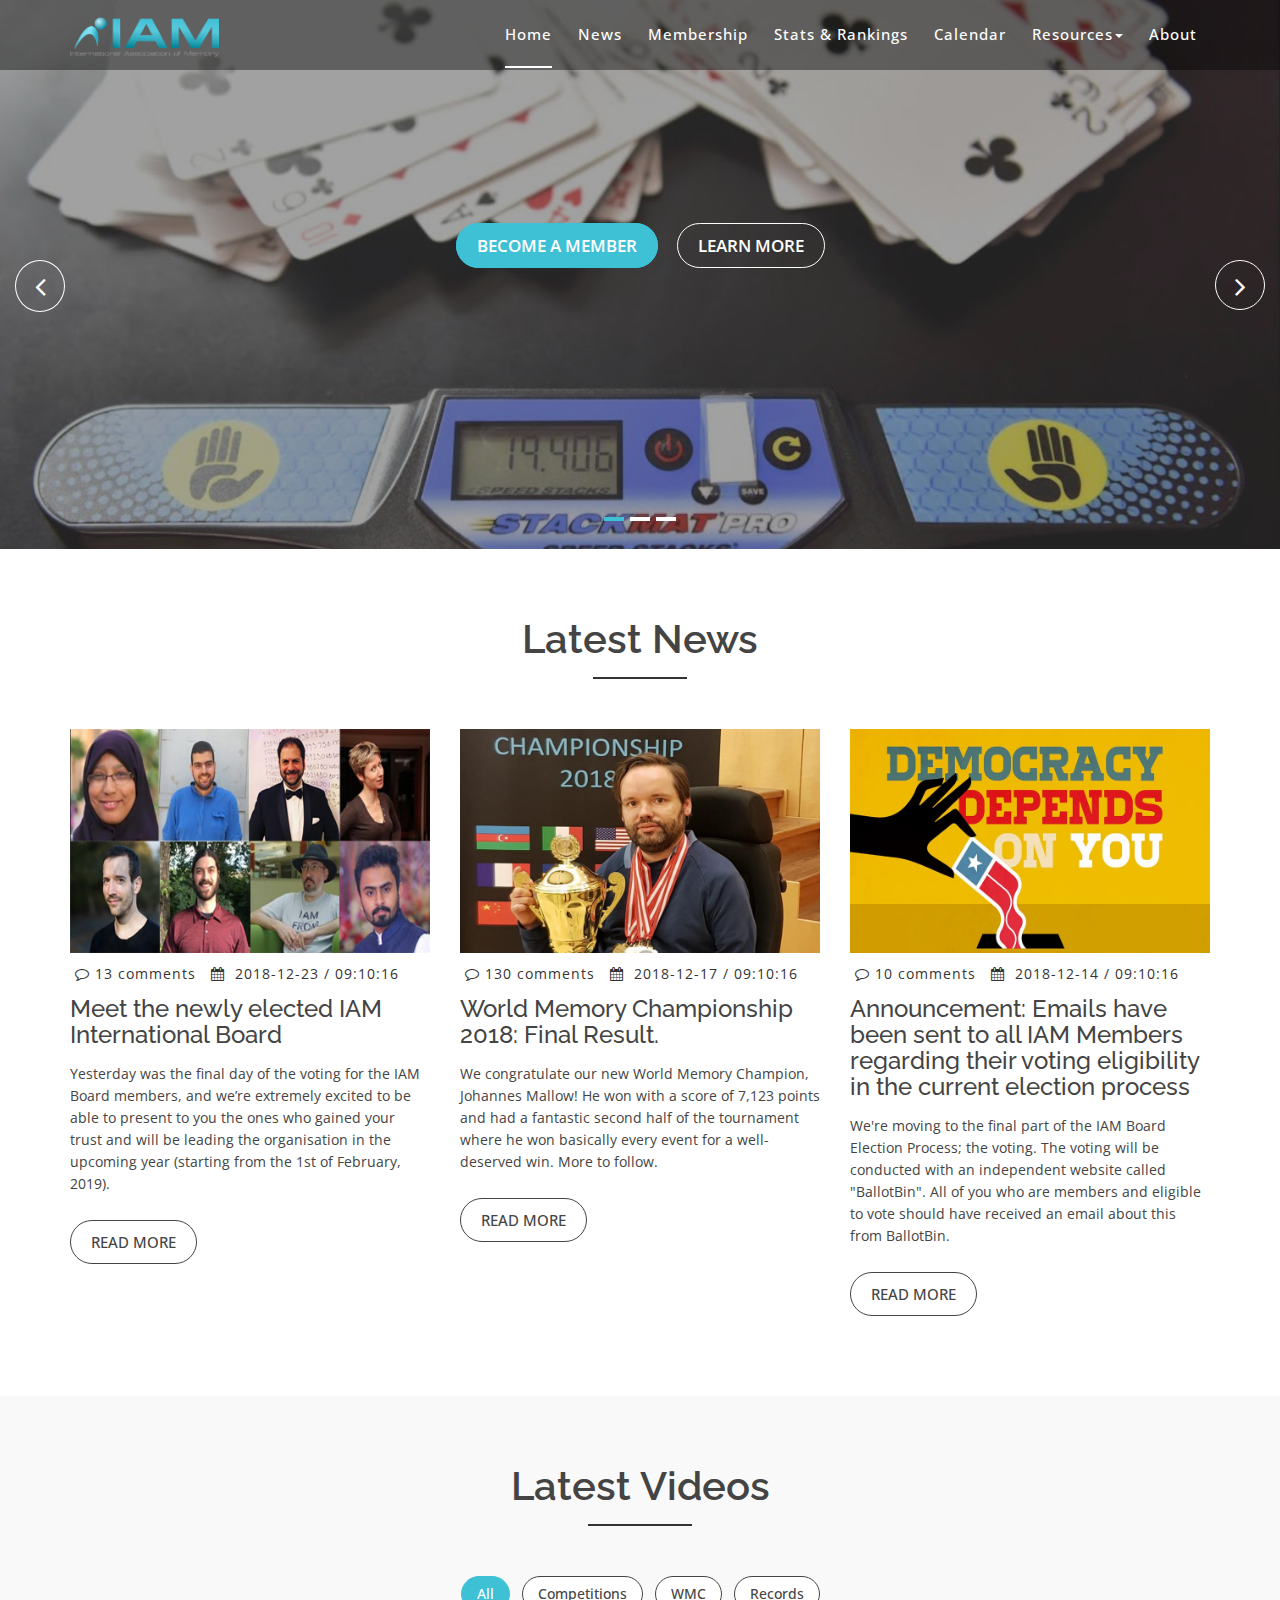
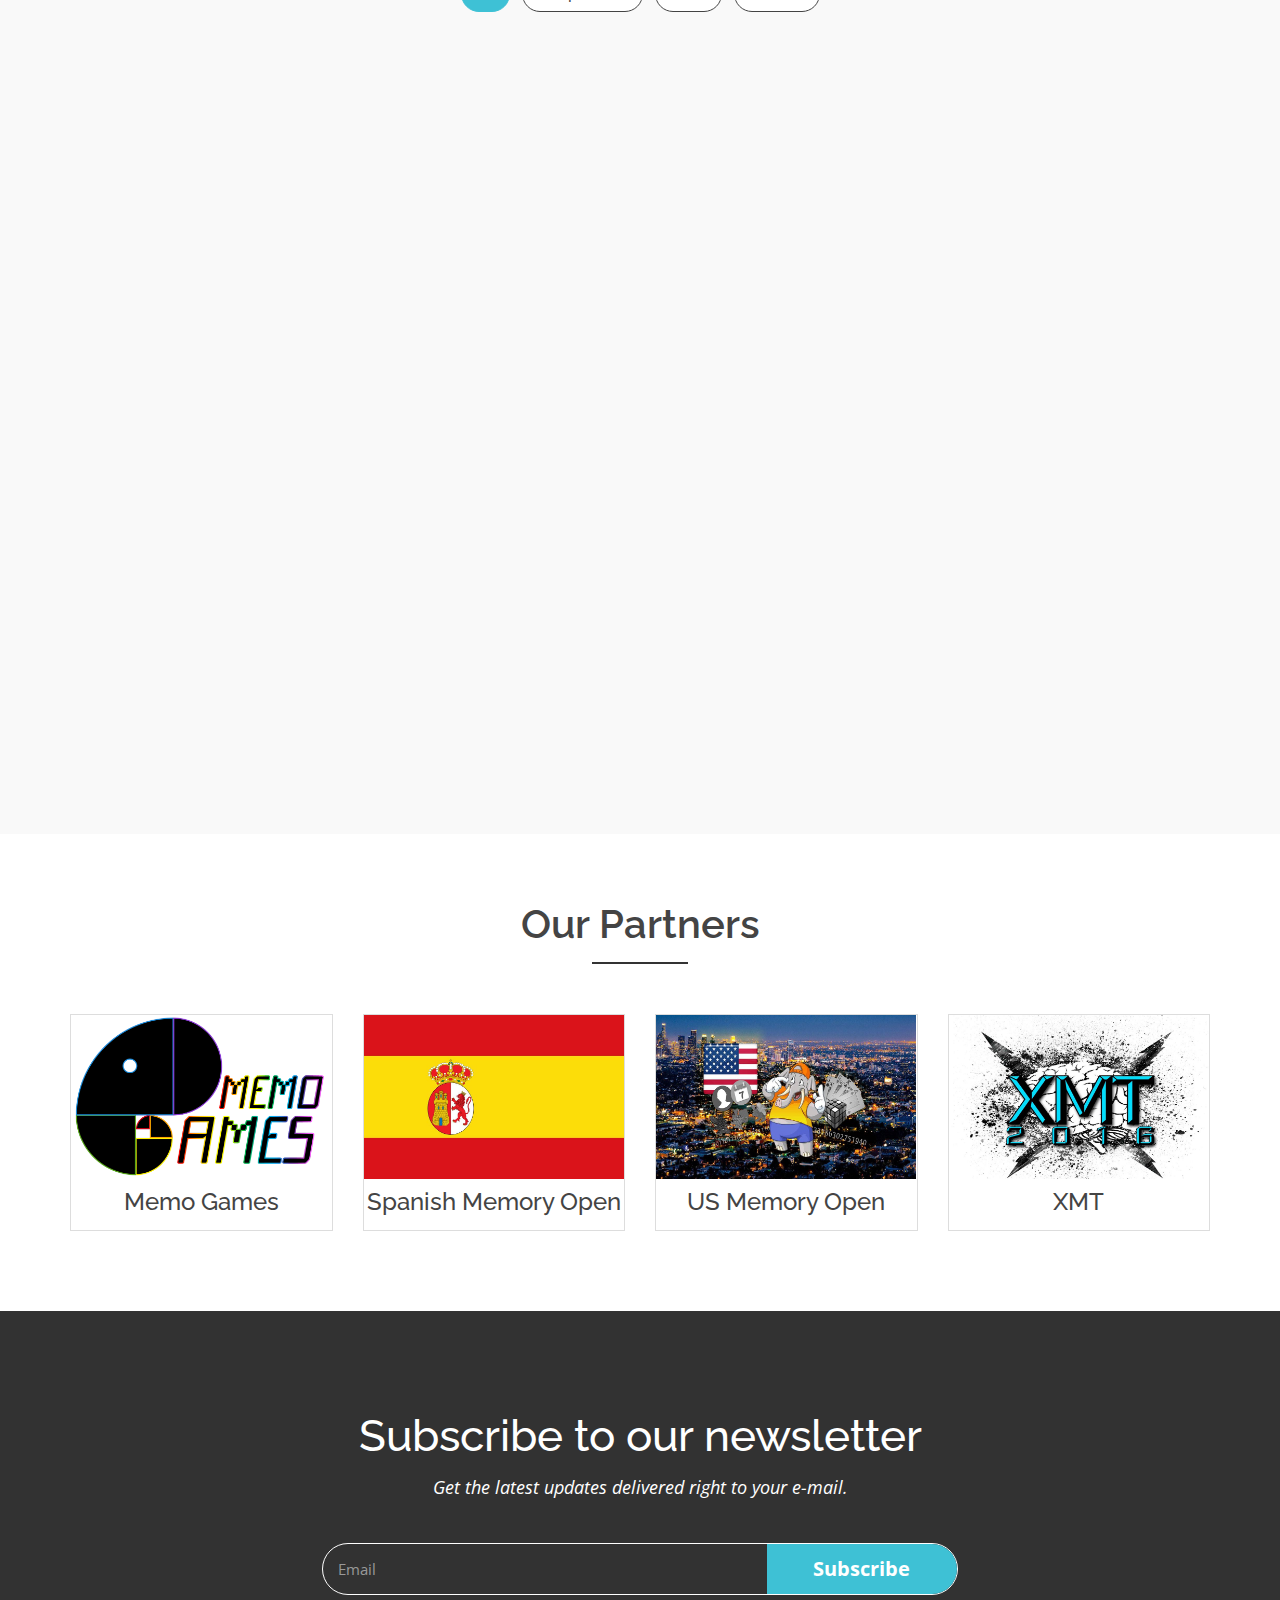
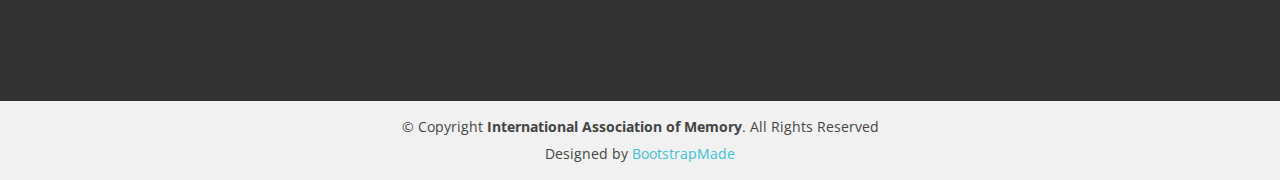
<file: iam/index.html>
<!doctype html>
<html lang="en">

<head>
    <meta charset="utf-8">
    <title>International Association of Memory | The Home of Memory Sports</title>
    <meta content="width=device-width, initial-scale=1.0" name="viewport">
    <meta content="" name="keywords">
    <meta content="" name="description">

    <!-- Favicons -->
    <link href="img/favicon.png" rel="icon">
    <link href="img/apple-touch-icon.png" rel="apple-touch-icon">

    <!-- Google Fonts -->
    <link href="https://fonts.googleapis.com/css?family=Open+Sans:300,400,400i,600,700|Raleway:300,400,400i,500,500i,700,800,900" rel="stylesheet">

    <!-- Bootstrap CSS File -->
    <link href="lib/bootstrap/css/bootstrap.min.css" rel="stylesheet">

    <!-- Libraries CSS Files -->
    <link href="lib/nivo-slider/css/nivo-slider.css" rel="stylesheet">
    <link href="lib/owlcarousel/owl.carousel.css" rel="stylesheet">
    <link href="lib/owlcarousel/owl.transitions.css" rel="stylesheet">
    <link href="lib/font-awesome/css/font-awesome.min.css" rel="stylesheet">
    <link href="lib/animate/animate.min.css" rel="stylesheet">
    <link href="lib/venobox/venobox.css" rel="stylesheet">

    <!-- Nivo Slider Theme -->
    <link href="css/nivo-slider-theme.css" rel="stylesheet">

    <!-- Main Stylesheet File -->
    <link href="css/style.css" rel="stylesheet">

    <!-- Responsive Stylesheet File -->
    <link href="css/responsive.css" rel="stylesheet">

    <!-- =======================================================
    Theme Name: eBusiness
    Theme URL: https://bootstrapmade.com/ebusiness-bootstrap-corporate-template/
    Author: BootstrapMade.com
    License: https://bootstrapmade.com/license/
  ======================================================= -->
</head>

<body data-spy="scroll" data-target="#navbar-example">

    <div id="preloader"></div>

    <header>
        <!-- header-area start -->
        <div id="sticker" class="header-area">
            <div class="container">
                <div class="row">
                    <div class="col-md-12 col-sm-12">

                        <!-- Navigation -->
                        <nav class="navbar navbar-default">
                            <!-- Brand and toggle get grouped for better mobile display -->
                            <div class="navbar-header">
                                <button type="button" class="navbar-toggle collapsed" data-toggle="collapse" data-target=".bs-example-navbar-collapse-1" aria-expanded="false">
										<span class="sr-only">Toggle navigation</span>
										<span class="icon-bar"></span>
										<span class="icon-bar"></span>
										<span class="icon-bar"></span>
									</button>
                                <!-- Brand -->
                                <a class="navbar-brand page-scroll sticky-logo" href="index.html">
                                    <img src="img/IAMlogo.png" alt="" title="" style="height:42px !important">
                                </a>
                            </div>
                            <!-- Collect the nav links, forms, and other content for toggling -->
                            <div class="collapse navbar-collapse main-menu bs-example-navbar-collapse-1" id="navbar-example">
                                <ul class="nav navbar-nav navbar-right">
                                    <li class="active">
                                        <a class="page-scroll" href="#home">Home</a>
                                    </li>
                                    <li>
                                        <a class="page-scroll" href="#about">News</a>
                                    </li>
                                    <li>
                                        <a class="page-scroll" href="#services">Membership</a>
                                    </li>
                                    <li>
                                        <a class="page-scroll" href="#team">Stats & Rankings</a>
                                    </li>
                                    <li>
                                        <a class="page-scroll" href="#portfolio">Calendar</a>
                                    </li>

                                    <li class="dropdown"><a href="#" class="dropdown-toggle" data-toggle="dropdown">Resources<span class="caret"></span></a>
                                        <ul class="dropdown-menu" role="menu">
                                            <li><a href=#>Videos</a></li>
                                            <li><a href=#>Downloads</a></li>
                                        </ul>
                                    </li>
<!-- 
                                    <li>
                                        <a class="page-scroll" href="#blog">Videos</a>
                                    </li>
                                    <li>
                                        <a class="page-scroll" href="#contact">Downloads</a>
                                    </li> -->
                                    <li>
                                        <a class="page-scroll" href="#contact">About</a>
                                    </li>
                                </ul>
                            </div>
                            <!-- navbar-collapse -->
                        </nav>
                        <!-- END: Navigation -->
                    </div>
                </div>
            </div>
        </div>
        <!-- header-area end -->
    </header>
    <!-- header end -->

    <!-- Start Slider Area -->
    <div id="home" class="slider-area">
        <div class="bend niceties preview-2">
            <div id="ensign-nivoslider" class="slides">
                <img src="img/slider/slidernew1.jpg" alt="" title="#slider-direction-1" />
                <img src="img/slider/slidernew2.jpg" alt="" title="#slider-direction-2" />
                <img src="img/slider/slidernew3.jpg" alt="" title="#slider-direction-3" />
            </div>

            <!-- direction 1 -->
            <div id="slider-direction-1" class="slider-direction slider-one">
                <div class="container">
                    <div class="row">
                        <div class="col-md-12 col-sm-12 col-xs-12">
                            <div class="slider-content">
                                <!-- layer 1 -->
                                <!-- <div class="layer-1-1 hidden-xs wow slideInDown" data-wow-duration="2s" data-wow-delay=".2s">
                                    <h2 class="title1"> 
                  International Association of Memory</h2>
                                </div> -->
                                <!-- layer 2 -->
                                <!-- <div class="layer-1-2 wow slideInUp" data-wow-duration="2s" data-wow-delay=".1s">
                                    <h1 class="title2">
                                        We're In The Business Of Helping You Start Your Business
                                    </h1>
                                </div> -->
                                <!-- layer 3 -->
                                <div class="layer-1-3 hidden-xs wow slideInUp" data-wow-duration="2s" data-wow-delay=".2s">
                                    <a class="ready-btn right-btn page-scroll" href="#services">Become a Member</a>
                                    <a class="ready-btn page-scroll" href="#about">Learn More</a>
                                </div>
                            </div>
                        </div>
                    </div>
                </div>
            </div>

            <!-- direction 2 -->
            <div id="slider-direction-2" class="slider-direction slider-two">
                <div class="container">
                    <div class="row">
                        <div class="col-md-12 col-sm-12 col-xs-12">
                            <div class="slider-content text-center">
                                <!-- layer 1 -->
                                <!-- <div class="layer-1-1 hidden-xs wow slideInUp" data-wow-duration="2s" data-wow-delay=".2s">
                                    <h2 class="title1">The Best Business Information </h2>
                                </div> -->
                                <!-- layer 2 -->
                                <!-- <div class="layer-1-2 wow slideInUp" data-wow-duration="2s" data-wow-delay=".1s">
                                    <h1 class="title2">We're In The Business Of Get Quality Business Service</h1>
                                </div> -->
                                <!-- layer 3 -->
                                <div class="layer-1-3 hidden-xs wow slideInUp" data-wow-duration="2s" data-wow-delay=".2s">
                                    <a class="ready-btn right-btn page-scroll" href="#services">Become a Member</a>
                                    <a class="ready-btn page-scroll" href="#about">Learn More</a>
                                </div>
                            </div>
                        </div>
                    </div>
                </div>
            </div>

            <!-- direction 3 -->
            <div id="slider-direction-3" class="slider-direction slider-two">
                <div class="container">
                    <div class="row">
                        <div class="col-md-12 col-sm-12 col-xs-12">
                            <div class="slider-content">
                                <!-- layer 1 -->
                                <!-- <div class="layer-1-1 hidden-xs wow slideInUp" data-wow-duration="2s" data-wow-delay=".2s">
                                    <h2 class="title1">The Best business Information </h2>
                                </div> -->
                                <!-- layer 2 -->
                                <!-- <div class="layer-1-2 wow slideInUp" data-wow-duration="2s" data-wow-delay=".1s">
                                    <h1 class="title2">Helping Business Security & Peace of Mind for Your Family</h1>
                                </div> -->
                                <!-- layer 3 -->
                                <div class="layer-1-3 hidden-xs wow slideInUp" data-wow-duration="2s" data-wow-delay=".2s">
                                    <a class="ready-btn right-btn page-scroll" href="#services">Become a Member</a>
                                    <a class="ready-btn page-scroll" href="#about">Learn More</a>
                                </div>
                            </div>
                        </div>
                    </div>
                </div>
            </div>
        </div>
    </div>
    <!-- End Slider Area -->

    <!-- Start Blog Area -->
    <div id="blog" class="blog-area">
            <div class="blog-inner area-padding">
                <div class="blog-overly"></div>
                <div class="container ">
                    <div class="row">
                        <div class="col-md-12 col-sm-12 col-xs-12">
                            <div class="section-headline text-center">
                                <h2>Latest News</h2>
                            </div>
                        </div>
                    </div>
                    <div class="row">
                        <!-- Start Left Blog -->
                        <div class="col-md-4 col-sm-4 col-xs-12">
                            <div class="single-blog">
                                <div class="single-blog-img">
                                    <a href="blog.html">
                                        <img src="img/blog/board.jpg" alt="">
                                    </a>
                                </div>
                                <div class="blog-meta">
                                    <span class="comments-type">
                                            <i class="fa fa-comment-o"></i>
                                            <a href="#">13 comments</a>
                                        </span>
                                    <span class="date-type">
                                            <i class="fa fa-calendar"></i>2018-12-23 / 09:10:16
                                        </span>
                                </div>
                                <div class="blog-text">
                                    <h4>
                                        <a href="blog.html">Meet the newly elected IAM International Board</a>
                                    </h4>
                                    <p>
                                            Yesterday was the final day of the voting for the IAM Board members, and we’re extremely excited to be able to present to you the ones who gained your trust and will be leading the organisation in the upcoming year (starting from the 1st of February, 2019).
                                    </p>
                                </div>
                                <span>
                                        <a href="blog.html" class="ready-btn">Read more</a>
                                    </span>
                            </div>
                            <!-- Start single blog -->
                        </div>
                        <!-- End Left Blog-->
                        <!-- Start Left Blog -->
                        <div class="col-md-4 col-sm-4 col-xs-12">
                            <div class="single-blog">
                                <div class="single-blog-img">
                                    <a href="blog.html">
                                        <img src="img/blog/wmc.jpg" alt="">
                                    </a>
                                </div>
                                <div class="blog-meta">
                                    <span class="comments-type">
                                            <i class="fa fa-comment-o"></i>
                                            <a href="#">130 comments</a>
                                        </span>
                                    <span class="date-type">
                                            <i class="fa fa-calendar"></i>2018-12-17 / 09:10:16
                                        </span>
                                </div>
                                <div class="blog-text">
                                    <h4>
                                        <a href="blog.html">World Memory Championship 2018: Final Result.</a>
                                    </h4>
                                    <p>
                                            We congratulate our new World Memory Champion, Johannes Mallow! He won with a score of 7,123 points and had a fantastic second half of the tournament where he won basically every event for a well-deserved win. More to follow.
                                    </p>
                                </div>
                                <span>
                                        <a href="blog.html" class="ready-btn">Read more</a>
                                    </span>
                            </div>
                            <!-- Start single blog -->
                        </div>
                        <!-- End Left Blog-->
                        <!-- Start Right Blog-->
                        <div class="col-md-4 col-sm-4 col-xs-12">
                            <div class="single-blog">
                                <div class="single-blog-img">
                                    <a href="blog.html">
                                        <img src="img/blog/vote.jpg" alt="">
                                    </a>
                                </div>
                                <div class="blog-meta">
                                    <span class="comments-type">
                                            <i class="fa fa-comment-o"></i>
                                            <a href="#">10 comments</a>
                                        </span>
                                    <span class="date-type">
                                            <i class="fa fa-calendar"></i>2018-12-14 / 09:10:16
                                        </span>
                                </div>
                                <div class="blog-text">
                                    <h4>
                                        <a href="blog.html">Announcement: Emails have been sent to all IAM Members regarding their voting eligibility in the current election process</a>
                                    </h4>
                                    <p>
                                            We're moving to the final part of the IAM Board Election Process; the voting. The voting will be conducted with an independent website called "BallotBin". All of you who are members and eligible to vote should have received an email about this from BallotBin.
                                    </p>
                                </div>
                                <span>
                                        <a href="blog.html" class="ready-btn">Read more</a>
                                    </span>
                            </div>
                        </div>
                        <!-- End Right Blog-->
                    </div>
                </div>
            </div>
        </div>
        <!-- End Blog -->
    
        <!-- Start portfolio Area -->
        <div id="portfolio" class="portfolio-area area-padding fix">
                <div class="container">
                    <div class="row">
                        <div class="col-lg-12 col-md-12 col-sm-12 col-xs-12">
                            <div class="section-headline text-center">
                                <h2>Latest Videos</h2>
                            </div>
                        </div>
                    </div>
                    <div class="row">
                        <!-- Start Portfolio -page -->
                        <div class="awesome-project-1 fix">
                            <div class="col-lg-12 col-md-12 col-sm-12 col-xs-12">
                                <div class="awesome-menu ">
                                    <ul class="project-menu">
                                        <li>
                                            <a href="#" class="active" data-filter="*">All</a>
                                        </li>
                                        <li>
                                            <a href="#" data-filter=".competitions">Competitions</a>
                                        </li>
                                        <li>
                                            <a href="#" data-filter=".wmc">WMC</a>
                                        </li>
                                        <li>
                                            <a href="#" data-filter=".records">Records</a>
                                        </li>
                                    </ul>
                                </div>
                            </div>
                        </div>
                        <div class="awesome-project-content">
                            <!-- single-awesome-project start -->
                            <div class="col-md-4 col-sm-4 col-xs-12 competitions wmc">
                                <div class="single-awesome-project">
                                    <div class="awesome-img">
                                        <a href="#"><iframe width="560" height="315" src="https://www.youtube.com/embed/rGvYcg4PnaI" frameborder="0" allow="accelerometer; autoplay; encrypted-media; gyroscope; picture-in-picture" allowfullscreen></iframe></a>
                                        <div class="add-actions text-center">
                                            <div class="project-dec">
                                                <a class="venobox" data-autoplay="true" data-vbtype="video" href="https://www.youtube.com/watch?v=rGvYcg4PnaI">
                                                    <h4>WMC 2017 Highlights</h4>
                                                    <!-- <span>WMC 2017</span> -->
                                                </a>
                                            </div>
                                        </div>
                                    </div>
                                </div>
                            </div>
                            <!-- single-awesome-project end -->
                            <!-- single-awesome-project start -->
                            <div class="col-md-4 col-sm-4 col-xs-12 competitions wmc">
                                <div class="single-awesome-project">
                                    <div class="awesome-img">
                                            <a href="#"><iframe width="560" height="315" src="https://www.youtube.com/embed/aMxcyTW-CFY" frameborder="0" allow="accelerometer; autoplay; encrypted-media; gyroscope; picture-in-picture" allowfullscreen></iframe></a>
                                                <div class="add-actions text-center">
                                            <div class="project-dec">
                                                    <a class="venobox" data-autoplay="true" data-vbtype="video" href="https://www.youtube.com/watch?v=aMxcyTW-CFY">
                                                        <h4>WMC 2017 Closing Ceremony</h4>
                                                    <!-- <span>Photosho</span> -->
                                                </a>
                                            </div>
                                        </div>
                                    </div>
                                </div>
                            </div>
                            <!-- single-awesome-project end -->
                            <!-- single-awesome-project start -->
                            <div class="col-md-4 col-sm-4 col-xs-12 competitions wmc">
                                <div class="single-awesome-project">
                                    <div class="awesome-img">
                                            <a href="#"><iframe width="560" height="315" src="https://www.youtube.com/embed/A1_paZoiKdw" frameborder="0" allow="accelerometer; autoplay; encrypted-media; gyroscope; picture-in-picture" allowfullscreen></iframe></a>
                                                <div class="add-actions text-center">
                                            <div class="project-dec">
                                                    <a class="venobox" data-autoplay="true" data-vbtype="video" href="https://www.youtube.com/watch?v=A1_paZoiKdw">
                                                        <h4>IAM WMC 2017</h4>
                                                    <!-- <span>Web Design</span> -->
                                                </a>
                                            </div>
                                        </div>
                                    </div>
                                </div>
                            </div>
                            <!-- single-awesome-project end -->
                            <!-- single-awesome-project start -->
                            <div class="col-md-4 col-sm-4 col-xs-12 photo competitions">
                                <div class="single-awesome-project">
                                    <div class="awesome-img">
                                            <a href="#"><iframe width="560" height="315" src="https://www.youtube.com/embed/irANItl7ieY" frameborder="0" allow="accelerometer; autoplay; encrypted-media; gyroscope; picture-in-picture" allowfullscreen></iframe></a>
                                                <div class="add-actions text-center">
                                            <div class="project-dec">
                                                    <a class="venobox" data-autoplay="true" data-vbtype="video" href="https://www.youtube.com/watch?v=irANItl7ieY">
                                                        <h4>Scandinavian Memory Open 2018</h4>
                                                    <!-- <span>Web design</span> -->
                                                </a>
                                            </div>
                                        </div>
                                    </div>
                                </div>
                            </div>
                            <!-- single-awesome-project end -->
                            <!-- single-awesome-project start -->
                            <div class="col-md-4 col-sm-4 col-xs-12 records">
                                <div class="single-awesome-project">
                                    <div class="awesome-img">
                                            <a href="#"><iframe width="560" height="315" src="https://www.youtube.com/embed/OApSOU7NIAw" frameborder="0" allow="accelerometer; autoplay; encrypted-media; gyroscope; picture-in-picture" allowfullscreen></iframe></a>
                                                <div class="add-actions text-center text-center">
                                            <div class="project-dec">
                                                    <a class="venobox" data-autoplay="true" data-vbtype="video" href="https://www.youtube.com/watch?v=OApSOU7NIAw">
                                                        <h4>Speed Cards World Record 12.74s</h4>
                                                    <!-- <span>Web Development</span> -->
                                                </a>
                                            </div>
                                        </div>
                                    </div>
                                </div>
                            </div>
                            <!-- single-awesome-project end -->
                            <!-- single-awesome-project start -->
                            <div class="col-md-4 col-sm-4 col-xs-12 competitions">
                                <div class="single-awesome-project">
                                    <div class="awesome-img">
                                            <a href="#"><iframe width="560" height="315" src="https://www.youtube.com/embed/i0-bSXjqdMg" frameborder="0" allow="accelerometer; autoplay; encrypted-media; gyroscope; picture-in-picture" allowfullscreen></iframe> </a>
                                                <div class="add-actions text-center">
                                            <div class="project-dec">
                                                    <a class="venobox" data-autoplay="true" data-vbtype="video" href="https://www.youtube.com/watch?v=i0-bSXjqdMg">
                                                        <h4>XMT 2016 Day 3: Finals</h4>
                                                    <!-- <span>Photoshop</span> -->
                                                </a>
                                            </div>
                                        </div>
                                    </div>
                                </div>
                            </div>
                            <!-- single-awesome-project end -->
                        </div>
                    </div>
                </div>
            </div>
            <!-- awesome-portfolio end -->
            
    
        <!-- Faq area start -->
        <!-- <div class="faq-area area-padding">
                <div class="container">
                    <div class="row">
                        <div class="col-md-12 col-sm-12 col-xs-12">
                            <div class="section-headline text-center">
                                <h2>Upcoming Events</h2>
                            </div>
                        </div>
                    </div>
                    <div class="row">
                        <div class="col-lg-8 col-lg-offset-2 col-md-offset-8 col-sm-offset-2 col-md-8 col-sm-8 col-xs-12">
                            <div class="faq-details">
                                <div class="panel-group" id="accordion">
                                    <div class="panel panel-default">
                                        <div class="panel-heading">
                                            <h4 class="check-title">
                                                <a data-toggle="collapse" data-parent="#accordion" href="#check1">
                                                    <span class="acc-icons"></span>
                                                    <span class="date-type">26 JUL
                                                            <i class="fa fa-calendar"></i>
                                                        </span>
                
                                                    21st Memo Masters / German Memo Open
                                                </a>
                                            </h4>
                                        </div>
                                        <div id="check1" class="panel-collapse collapse">
                                            <div class="panel-body">
                                                <p>
                                                    Redug Lefes dolor sit amet, consectetur adipisicing elit. Aspernatur, tempore, commodi quas mollitia dolore magnam quidem repellat, culpa voluptates laboriosam maiores alias accusamus recusandae vero
                                                </p>
                                            </div>
                                        </div>
                                    </div>
                                    <div class="panel panel-default">
                                        <div class="panel-heading">
                                            <h4 class="check-title">
                                                <a data-toggle="collapse" data-parent="#accordion" href="#check2">
                                                    <span class="acc-icons"></span> 
                                                    <span class="date-type">18 AUG
                                                            <i class="fa fa-calendar"></i>
                                                        </span>
MSO Memory Championship 2019
                                                </a>
                                            </h4>
                                        </div>
                                        <div id="check2" class="panel-collapse collapse">
                                            <div class="panel-body">
                                                <p>
                                                    Redug Lefes dolor sit amet, consectetur adipisicing elit. Aspernatur, tempore, commodi quas mollitia dolore magnam quidem repellat, culpa voluptates laboriosam maiores alias accusamus recusandae vero aperiam sint nulla beatae eos.
                                                </p>
                                            </div>
                                        </div>
                                    </div>
                                    <div class="panel panel-default">
                                        <div class="panel-heading">
                                            <h4 class="check-title">
                                                <a data-toggle="collapse" data-parent="#accordion" href="#check3">
                                                    <span class="acc-icons"></span>
                                                    <span class="date-type">12 OCT
                                                            <i class="fa fa-calendar"></i>
                                                        </span>
French Open 2019
                                                </a>
                                            </h4>
                                        </div>
                                        <div id="check3" class="panel-collapse collapse ">
                                            <div class="panel-body">
                                                <p>
                                                    Redug Lefes dolor sit amet, consectetur adipisicing elit. Aspernatur, tempore, commodi quas mollitia dolore magnam quidem repellat, culpa voluptates laboriosam maiores alias accusamus recusandae vero aperiam sint nulla beatae eos.
                                                </p>
                                            </div>
                                        </div>
                                    </div>
                                    <div class="panel panel-default">
                                        <div class="panel-heading">
                                            <h4 class="check-title">
                                                <a data-toggle="collapse" data-parent="#accordion" href="#check4">
                                                    <span class="acc-icons"></span>                                                    <span class="date-type">
                                                            8 NOV    <i class="fa fa-calendar"></i>
                                                        </span>
European/Swedish Memory Championship - Preliminary
                                                </a>
                                            </h4>
                                        </div>
                                        <div id="check4" class="panel-collapse collapse">
                                            <div class="panel-body">
                                                <p>
                                                    Redug Lefes dolor sit amet, consectetur adipisicing elit. Aspernatur, tempore, commodi quas mollitia dolore magnam quidem repellat, culpa voluptates laboriosam maiores alias accusamus recusandae vero aperiam sint nulla beatae eos.
                                                </p>
                                            </div>
                                        </div>
                                    </div>
                                </div>
                            </div>
                        </div> -->
                        <!-- <div class="col-md-6 col-sm-6 col-xs-12"> -->
                            <!-- <div class="tab-menu">
                                <ul class="nav nav-tabs" role="tablist">
                                    <li class="active">
                                        <a href="#p-view-1" role="tab" data-toggle="tab">Project</a>
                                    </li>
                                    <li>
                                        <a href="#p-view-2" role="tab" data-toggle="tab">Planning</a>
                                    </li>
                                    <li>
                                        <a href="#p-view-3" role="tab" data-toggle="tab">Success</a>
                                    </li>
                                </ul>
                            </div>
                            <div class="tab-content">
                                <div class="tab-pane active" id="p-view-1">
                                    <div class="tab-inner">
                                        <div class="event-content head-team">
                                            <h4>Project</h4>
                                            <p>
                                                Redug Lares dolor sit amet, consectetur adipisicing elit. Animi vero excepturi magnam ducimus adipisci voluptas, praesentium maxime necessitatibus in dolor dolores unde ab, libero quo. Aut, laborum sequi.
                                            </p>
                                            <p>
                                                voluptas, praesentium maxime cum fugiat,magnam ducimus adipisci voluptas, praesentium architecto ducimus, doloribus fuga itaque omnis placeat.
                                            </p>
                                        </div>
                                    </div>
                                </div>
                                <div class="tab-pane" id="p-view-2">
                                    <div class="tab-inner">
                                        <div class="event-content head-team">
                                            <h4>Planning</h4>
                                            <p>
                                                voluptas, praesentium maxime cum fugiat,magnam ducimus adipisci voluptas, praesentium architecto ducimus, doloribus fuga itaque omnis.
                                            </p>
                                            <p>
                                                Redug Lares dolor sit amet, consectetur adipisicing elit. Animi vero excepturi magnam ducimus adipisci voluptas, praesentium maxime necessitatibus in dolor dolores unde ab, libero quo. Aut.
                                            </p>
                                        </div>
                                    </div>
                                </div> -->
                                <!-- <div class="tab-pane" id="p-view-3">
                                    <div class="tab-inner">
                                        <div class="event-content head-team">
                                            <h4>Success</h4>
                                            <p>
                                                voluptas, praesentium maxime cum fugiat,magnam ducimus adipisci voluptas, praesentium architecto ducimus, doloribus fuga itaque omnis placeat.
                                            </p>
                                            <p>
                                                voluptas, praesentium maxime cum fugiat,magnam ducimus adipisci voluptas, praesentium architecto ducimus, doloribus fuga itaque omnis.
                                            </p>
                                        </div>
                                    </div>
                                </div> -->
                            <!-- </div> -->
                        <!-- </div>
                    </div> -->
                    <!-- end Row -->
                <!-- </div>
            </div> -->
            <!-- End Faq Area -->
        
            <!-- Start team Area -->
            <div id="team" class="our-team-area area-padding">
                <div class="container">
                    <div class="row">
                        <div class="col-md-12 col-sm-12 col-xs-12">
                            <div class="section-headline text-center">
                                <h2>Our Partners</h2>
                            </div>
                        </div>
                    </div>
                    <div class="row">
                        <div class="team-top">
                            <div class="col-lg-3 col-md-6 col-sm-6 col-xs-12">
                                <div class="single-team-member">
                                    <div class="team-img">
                                        <a href="https://www.netflix.com/title/81105525" target="_blank">
                                            <img src="img/team/new1.png" alt="">
                                        </a>
                                        <div class="team-social-icon text-center">
                                            <ul>
                                                <li>
                                                    <a href="#">
                                                        <i class="fa fa-facebook"></i>
                                                    </a>
                                                </li>
                                                <li>
                                                    <a href="#">
                                                        <i class="fa fa-twitter"></i>
                                                    </a>
                                                </li>
                                                <li>
                                                    <a href="#">
                                                        <i class="fa fa-instagram"></i>
                                                    </a>
                                                </li>
                                            </ul>
                                        </div>
                                    </div>
                                    <div class="team-content text-center">
                                        <h4>Memo Games</h4>
                                        <!-- <p>Seo</p> -->
                                    </div>
                                </div>
                            </div>
                            <!-- End column -->
                            <div class="col-lg-3 col-md-6 col-sm-6 col-xs-12">
                                <div class="single-team-member">
                                    <div class="team-img">
                                            <a href="http://www.iam-memory.org/events/spanish-memory-open-2016/" target="_blank">
                                                <img src="img/team/new2.jpg" alt="">
                                        </a>
                                        <div class="team-social-icon text-center">
                                            <ul>
                                                <li>
                                                    <a href="#">
                                                        <i class="fa fa-facebook"></i>
                                                    </a>
                                                </li>
                                                <li>
                                                    <a href="#">
                                                        <i class="fa fa-twitter"></i>
                                                    </a>
                                                </li>
                                                <li>
                                                    <a href="#">
                                                        <i class="fa fa-instagram"></i>
                                                    </a>
                                                </li>
                                            </ul>
                                        </div>
                                    </div>
                                    <div class="team-content text-center">
                                        <h4>Spanish Memory Open</h4>
                                        <!-- <p>Web Developer</p> -->
                                    </div>
                                </div>
                            </div>
                            <!-- End column -->
                            <div class="col-lg-3 col-md-6 col-sm-6 col-xs-12">
                                <div class="single-team-member">
                                    <div class="team-img">
                                            <a href="https://www.usamemorychampionship.com/" target="_blank">
                                                <img src="img/team/new3.jpg" alt="">
                                        </a>
                                        <div class="team-social-icon text-center">
                                            <ul>
                                                <li>
                                                    <a href="#">
                                                        <i class="fa fa-facebook"></i>
                                                    </a>
                                                </li>
                                                <li>
                                                    <a href="#">
                                                        <i class="fa fa-twitter"></i>
                                                    </a>
                                                </li>
                                                <li>
                                                    <a href="#">
                                                        <i class="fa fa-instagram"></i>
                                                    </a>
                                                </li>
                                            </ul>
                                        </div>
                                    </div>
                                    <div class="team-content text-center">
                                        <h4>US Memory Open</h4>
                                        <!-- <p>Web Design</p> -->
                                    </div>
                                </div>
                            </div>
                            <!-- End column -->
                            <div class="col-lg-3 col-md-6 col-sm-6 col-xs-12">
                                <div class="single-team-member">
                                    <div class="team-img">
                                            <a href="https://en.wikipedia.org/wiki/Extreme_Memory_Tournament" target="_blank">
                                                <img src="img/team/new4.jpg" alt="">
                                        </a>
                                        <div class="team-social-icon text-center">
                                            <ul>
                                                <li>
                                                    <a href="#">
                                                        <i class="fa fa-facebook"></i>
                                                    </a>
                                                </li>
                                                <li>
                                                    <a href="#">
                                                        <i class="fa fa-twitter"></i>
                                                    </a>
                                                </li>
                                                <li>
                                                    <a href="#">
                                                        <i class="fa fa-instagram"></i>
                                                    </a>
                                                </li>
                                            </ul>
                                        </div>
                                    </div>
                                    <div class="team-content text-center">
                                        <h4>XMT</h4>
                                        <!-- <p>Seo Expert</p> -->
                                    </div>
                                </div>
                            </div>
                            <!-- End column -->
                        </div>
                    </div>
                </div>
            </div>
            <!-- End Team Area -->
        

    <!-- Start Wellcome Area -->
    <div class="wellcome-area">
            <div class="well-bg">
                <div class="test-overly"></div>
                <div class="container">
                    <div class="row">
                        <div class="col-md-12 col-sm-12 col-xs-12">
                            <div class="wellcome-text">
                                <div class="well-text text-center">
                                    <h2>Subscribe to our newsletter</h2>
                                    <p>
                                        Get the latest updates delivered right to your e-mail.
                                    </p>
                                    <div class="subs-feilds">
                                        <div class="suscribe-input">
                                            <input type="email" class="email form-control width-80" id="sus_email" placeholder="Email">
                                            <button type="submit" id="sus_submit" class="add-btn width-20">Subscribe</button>
                                            <div id="msg_Submit" class="h3 text-center hidden"></div>
                                        </div>
                                    </div>
                                </div>
                            </div>
                        </div>
                    </div>
                </div>
            </div>
        </div>
        <!-- End Wellcome Area -->

    <!-- Start About area -->
    <!-- <div id="about" class="about-area area-padding">
        <div class="container">
            <div class="row">
                <div class="col-md-12 col-sm-12 col-xs-12">
                    <div class="section-headline text-center">
                        <h2>About eBusiness</h2>
                    </div>
                </div>
            </div>
            <div class="row">
                <div class="col-md-6 col-sm-6 col-xs-12">
                    <div class="well-left">
                        <div class="single-well">
                            <a href="#">
                                <img src="img/about/1.jpg" alt="">
                            </a>
                        </div>
                    </div>
                </div>
                <div class="col-md-6 col-sm-6 col-xs-12">
                    <div class="well-middle">
                        <div class="single-well">
                            <a href="#">
                                <h4 class="sec-head">project Maintenance</h4>
                            </a>
                            <p>
                                Redug Lagre dolor sit amet, consectetur adipisicing elit. Itaque quas officiis iure aspernatur sit adipisci quaerat unde at nequeRedug Lagre dolor sit amet, consectetur adipisicing elit. Itaque quas officiis iure
                            </p>
                            <ul>
                                <li>
                                    <i class="fa fa-check"></i> Interior design Package
                                </li>
                                <li>
                                    <i class="fa fa-check"></i> Building House
                                </li>
                                <li>
                                    <i class="fa fa-check"></i> Reparing of Residentail Roof
                                </li>
                                <li>
                                    <i class="fa fa-check"></i> Renovaion of Commercial Office
                                </li>
                                <li>
                                    <i class="fa fa-check"></i> Make Quality Products
                                </li>
                            </ul>
                        </div>
                    </div>
                </div>
            </div>
        </div>
    </div> -->
    <!-- End About area -->

    <!-- Start Service area -->
    <!-- <div id="services" class="services-area area-padding">
        <div class="container">
            <div class="row">
                <div class="col-md-12 col-sm-12 col-xs-12">
                    <div class="section-headline services-head text-center">
                        <h2>Our Services</h2>
                    </div>
                </div>
            </div>
            <div class="row text-center">
                <div class="services-contents">
                    <div class="col-md-4 col-sm-4 col-xs-12">
                        <div class="about-move">
                            <div class="services-details">
                                <div class="single-services">
                                    <a class="services-icon" href="#">
                                        <i class="fa fa-code"></i>
                                    </a>
                                    <h4>Expert Coder</h4>
                                    <p>
                                        will have to make sure the prototype looks finished by inserting text or photo.make sure the prototype looks finished by.
                                    </p>
                                </div>
                            </div>
                        </div>
                    </div>
                    <div class="col-md-4 col-sm-4 col-xs-12">
                        <div class="about-move">
                            <div class="services-details">
                                <div class="single-services">
                                    <a class="services-icon" href="#">
                                        <i class="fa fa-camera-retro"></i>
                                    </a>
                                    <h4>Creative Designer</h4>
                                    <p>
                                        will have to make sure the prototype looks finished by inserting text or photo.make sure the prototype looks finished by.
                                    </p>
                                </div>
                            </div>
                        </div>
                    </div>
                    <div class="col-md-4 col-sm-4 col-xs-12">
                        <div class=" about-move">
                            <div class="services-details">
                                <div class="single-services">
                                    <a class="services-icon" href="#">
                                        <i class="fa fa-wordpress"></i>
                                    </a>
                                    <h4>Wordpress Developer</h4>
                                    <p>
                                        will have to make sure the prototype looks finished by inserting text or photo.make sure the prototype looks finished by.
                                    </p>
                                </div>
                            </div>
                        </div>
                    </div>
                    <div class="col-md-4 col-sm-4 col-xs-12">
                        <div class=" about-move">
                            <div class="services-details">
                                <div class="single-services">
                                    <a class="services-icon" href="#">
                                        <i class="fa fa-camera-retro"></i>
                                    </a>
                                    <h4>Social Marketer </h4>
                                    <p>
                                        will have to make sure the prototype looks finished by inserting text or photo.make sure the prototype looks finished by.
                                    </p>
                                </div>
                            </div>
                        </div>
                    </div>
                    <div class="col-md-4 col-sm-4 col-xs-12">
                        <div class=" about-move">
                            <div class="services-details">
                                <div class="single-services">
                                    <a class="services-icon" href="#">
                                        <i class="fa fa-bar-chart"></i>
                                    </a>
                                    <h4>Seo Expart</h4>
                                    <p>
                                        will have to make sure the prototype looks finished by inserting text or photo.make sure the prototype looks finished by.
                                    </p>
                                </div>
                            </div>
                        </div>
                    </div>
                    <div class="col-md-4 col-sm-4 col-xs-12">
                        <div class=" about-move">
                            <div class="services-details">
                                <div class="single-services">
                                    <a class="services-icon" href="#">
                                        <i class="fa fa-ticket"></i>
                                    </a>
                                    <h4>24/7 Support</h4>
                                    <p>
                                        will have to make sure the prototype looks finished by inserting text or photo.make sure the prototype looks finished by.
                                    </p>
                                </div>
                            </div>
                        </div>
                    </div>
                </div>
            </div>
        </div>
    </div> -->
    <!-- End Service area -->

    <!-- our-skill-area start -->
    <!-- <div class="our-skill-area fix hidden-sm">
        <div class="test-overly"></div>
        <div class="skill-bg area-padding-2">
            <div class="container">
                <div class="row">
                    <div class="skill-text">
                        <div class="col-xs-12 col-sm-3 col-md-3 text-center">
                            <div class="single-skill">
                                <div class="progress-circular">
                                    <input type="text" class="knob" value="0" data-rel="95" data-linecap="round" data-width="175" data-bgcolor="#fff" data-fgcolor="#3EC1D5" data-thickness=".20" data-readonly="true" disabled>
                                    <h3 class="progress-h4">Web Design</h3>
                                </div>
                            </div>
                        </div>
                        <div class="col-xs-12 col-sm-3 col-md-3 text-center">
                            <div class="single-skill">
                                <div class="progress-circular">
                                    <input type="text" class="knob" value="0" data-rel="85" data-linecap="round" data-width="175" data-bgcolor="#fff" data-fgcolor="#3EC1D5" data-thickness=".20" data-readonly="true" disabled>
                                    <h3 class="progress-h4">Graphics Design</h3>
                                </div>
                            </div>
                        </div>
                        <div class="col-xs-12 col-sm-3 col-md-3 text-center">
                            <div class="single-skill">
                                <div class="progress-circular">
                                    <input type="text" class="knob" value="0" data-rel="75" data-linecap="round" data-width="175" data-bgcolor="#fff" data-fgcolor="#3EC1D5" data-thickness=".20" data-readonly="true" disabled>
                                    <h3 class="progress-h4">Php Developer</h3>
                                </div>
                            </div>
                        </div>
                        <div class="col-xs-12 col-sm-3 col-md-3 text-center">
                            <div class="single-skill">
                                <div class="progress-circular">
                                    <input type="text" class="knob" value="0" data-rel="65" data-linecap="round" data-width="175" data-bgcolor="#fff" data-fgcolor="#3EC1D5" data-thickness=".20" data-readonly="true" disabled>
                                    <h3 class="progress-h4">Java Script</h3>
                                </div>
                            </div>
                        </div>
                    </div>
                </div>
            </div>
        </div>
    </div> -->
    <!-- our-skill-area end -->


    <!-- Start reviews Area -->
    <!-- <div class="reviews-area hidden-xs">
        <div class="work-us">
            <div class="work-left-text">
                <a href="#">
                    <img src="img/about/2.jpg" alt="">
                </a>
            </div>
            <div class="work-right-text text-center">
                <h2>working with us</h2>
                <h5>Web Design, Ready Home, Construction and Co-operate Outstanding Buildings.</h5>
                <a href="#contact" class="ready-btn">Contact us</a>
            </div>
        </div>
    </div> -->
    <!-- End reviews Area -->

    <!-- start pricing area -->
    <!-- <div id="pricing" class="pricing-area area-padding">
        <div class="container">
            <div class="row">
                <div class="col-md-12 col-sm-12 col-xs-12">
                    <div class="section-headline text-center">
                        <h2>Pricing Table</h2>
                    </div>
                </div>
            </div>
            <div class="row">
                <div class="col-md-4 col-sm-4 col-xs-12">
                    <div class="pri_table_list">
                        <h3>basic <br/> <span>$80 / month</span></h3>
                        <ol>
                            <li class="check">Online system</li>
                            <li class="check cross">Full access</li>
                            <li class="check">Free apps</li>
                            <li class="check">Multiple slider</li>
                            <li class="check cross">Free domin</li>
                            <li class="check cross">Support unlimited</li>
                            <li class="check">Payment online</li>
                            <li class="check cross">Cash back</li>
                        </ol>
                        <button>sign up now</button>
                    </div>
                </div>
                <div class="col-md-4 col-sm-4 col-xs-12">
                    <div class="pri_table_list active">
                        <span class="saleon">top sale</span>
                        <h3>standard <br/> <span>$110 / month</span></h3>
                        <ol>
                            <li class="check">Online system</li>
                            <li class="check">Full access</li>
                            <li class="check">Free apps</li>
                            <li class="check">Multiple slider</li>
                            <li class="check cross">Free domin</li>
                            <li class="check">Support unlimited</li>
                            <li class="check">Payment online</li>
                            <li class="check cross">Cash back</li>
                        </ol>
                        <button>sign up now</button>
                    </div>
                </div>
                <div class="col-md-4 col-sm-4 col-xs-12">
                    <div class="pri_table_list">
                        <h3>premium <br/> <span>$150 / month</span></h3>
                        <ol>
                            <li class="check">Online system</li>
                            <li class="check">Full access</li>
                            <li class="check">Free apps</li>
                            <li class="check">Multiple slider</li>
                            <li class="check">Free domin</li>
                            <li class="check">Support unlimited</li>
                            <li class="check">Payment online</li>
                            <li class="check">Cash back</li>
                        </ol>
                        <button>sign up now</button>
                    </div>
                </div>
            </div>
        </div>
    </div> -->
    <!-- End pricing table area -->

    <!-- Start Testimonials -->
    <!-- <div class="testimonials-area">
        <div class="testi-inner area-padding">
            <div class="testi-overly"></div>
            <div class="container ">
                <div class="row">
                    <div class="col-md-12 col-sm-12 col-xs-12">
                        <div class="testimonial-content text-center">
                            <a class="quate" href="#"><i class="fa fa-quote-right"></i></a>
                            <div class="testimonial-carousel">
                                <div class="single-testi">
                                    <div class="testi-text">
                                        <p>
                                            Lorem ipsum dolor sit amet, consectetur adipiscing elit. Sed pulvinar luctus est eget congue.<br>consectetur adipiscing elit. Sed pulvinar luctus est eget congue.
                                        </p>
                                        <h6>Boby</h6>
                                    </div>
                                </div>
                                <div class="single-testi">
                                    <div class="testi-text">
                                        <p>
                                            Lorem ipsum dolor sit amet, consectetur adipiscing elit. Sed pulvinar luctus est eget congue.<br>consectetur adipiscing elit. Sed pulvinar luctus est eget congue.
                                        </p>
                                        <h6>Jhon</h6>
                                    </div>
                                </div>
                                <div class="single-testi">
                                    <div class="testi-text">
                                        <p>
                                            Lorem ipsum dolor sit amet, consectetur adipiscing elit. Sed pulvinar luctus est eget congue.<br>consectetur adipiscing elit. Sed pulvinar luctus est eget congue.
                                        </p>
                                        <h6>Fleming</h6>
                                    </div>
                                </div>
                            </div>
                        </div>
                    </div>
                </div>
            </div>
        </div>
    </div> -->
    <!-- End Testimonials -->

    <!-- Start Suscrive Area -->
    <!-- <div class="suscribe-area">
        <div class="container">
            <div class="row">
                <div class="col-lg-12 col-md-12 col-sm-12 col-xs=12">
                    <div class="suscribe-text text-center">
                        <h3>Welcome to our eBusiness company</h3>
                        <a class="sus-btn" href="#">Get A quate</a>
                    </div>
                </div>
            </div>
        </div>
    </div> -->
    <!-- End Suscrive Area -->

    <!-- Start contact Area -->
    <!-- <div id="contact" class="contact-area">
        <div class="contact-inner area-padding">
            <div class="contact-overly"></div>
            <div class="container ">
                <div class="row">
                    <div class="col-md-12 col-sm-12 col-xs-12">
                        <div class="section-headline text-center">
                            <h2>Contact us</h2>
                        </div>
                    </div>
                </div>
                <div class="row">
        
                    <div class="col-md-4 col-sm-4 col-xs-12">
                        <div class="contact-icon text-center">
                            <div class="single-icon">
                                <i class="fa fa-mobile"></i>
                                <p>
                                    Call: +1 5589 55488 55<br>
                                    <span>Monday-Friday (9am-5pm)</span>
                                </p>
                            </div>
                        </div>
                    </div>
        
                    <div class="col-md-4 col-sm-4 col-xs-12">
                        <div class="contact-icon text-center">
                            <div class="single-icon">
                                <i class="fa fa-envelope-o"></i>
                                <p>
                                    Email: info@example.com<br>
                                    <span>Web: www.example.com</span>
                                </p>
                            </div>
                        </div>
                    </div>
        
                    <div class="col-md-4 col-sm-4 col-xs-12">
                        <div class="contact-icon text-center">
                            <div class="single-icon">
                                <i class="fa fa-map-marker"></i>
                                <p>
                                    Location: A108 Adam Street<br>
                                    <span>NY 535022, USA</span>
                                </p>
                            </div>
                        </div>
                    </div>
                </div>
                <div class="row">

                    <div class="col-md-6 col-sm-6 col-xs-12">
                        <iframe src="https://www.google.com/maps/embed?pb=!1m18!1m12!1m3!1d22864.11283411948!2d-73.96468908098944!3d40.630720240038435!2m3!1f0!2f0!3f0!3m2!1i1024!2i768!4f13.1!3m3!1m2!1s0x89c24fa5d33f083b%3A0xc80b8f06e177fe62!2sNew+York%2C+NY%2C+USA!5e0!3m2!1sen!2sbg!4v1540447494452"
                            width="100%" height="380" frameborder="0" style="border:0" allowfullscreen></iframe>
                    </div>
                    <div class="col-md-6 col-sm-6 col-xs-12">
                        <div class="form contact-form">
                            <div id="sendmessage">Your message has been sent. Thank you!</div>
                            <div id="errormessage"></div>
                            <form action="" method="post" role="form" class="contactForm">
                                <div class="form-group">
                                    <input type="text" name="name" class="form-control" id="name" placeholder="Your Name" data-rule="minlen:4" data-msg="Please enter at least 4 chars" />
                                    <div class="validation"></div>
                                </div>
                                <div class="form-group">
                                    <input type="email" class="form-control" name="email" id="email" placeholder="Your Email" data-rule="email" data-msg="Please enter a valid email" />
                                    <div class="validation"></div>
                                </div>
                                <div class="form-group">
                                    <input type="text" class="form-control" name="subject" id="subject" placeholder="Subject" data-rule="minlen:4" data-msg="Please enter at least 8 chars of subject" />
                                    <div class="validation"></div>
                                </div>
                                <div class="form-group">
                                    <textarea class="form-control" name="message" rows="5" data-rule="required" data-msg="Please write something for us" placeholder="Message"></textarea>
                                    <div class="validation"></div>
                                </div>
                                <div class="text-center"><button type="submit">Send Message</button></div>
                            </form>
                        </div>
                    </div>
                </div>
            </div>
        </div>
    </div> -->
    <!-- End Contact Area -->


    <!-- Start Footer bottom Area -->
    <footer>
        <!-- <div class="footer-area">
            <div class="container">
                <div class="row">
                    <div class="col-md-4 col-sm-4 col-xs-12">
                        <div class="footer-content">
                            <div class="footer-head">
                                <div class="footer-logo">
                                    <h2><span>e</span>Business</h2>
                                </div>

                                <p>Sed ut perspiciatis unde omnis iste natus error sit voluptatem accusantium doloremque laudantium, totam rem aperiam, eaque ipsa quae ab illo inventore veritatis.</p>
                                <div class="footer-icons">
                                    <ul>
                                        <li>
                                            <a href="#"><i class="fa fa-facebook"></i></a>
                                        </li>
                                        <li>
                                            <a href="#"><i class="fa fa-twitter"></i></a>
                                        </li>
                                        <li>
                                            <a href="#"><i class="fa fa-google"></i></a>
                                        </li>
                                        <li>
                                            <a href="#"><i class="fa fa-pinterest"></i></a>
                                        </li>
                                    </ul>
                                </div>
                            </div>
                        </div>
                    </div> -->
                    <!-- end single footer -->
                    <!-- <div class="col-md-4 col-sm-4 col-xs-12">
                        <div class="footer-content">
                            <div class="footer-head">
                                <h4>information</h4>
                                <p>
                                    Lorem ipsum dolor sit amet, consectetur adipiscing elit, sed do eiusmod tempor.
                                </p>
                                <div class="footer-contacts">
                                    <p><span>Tel:</span> +123 456 789</p>
                                    <p><span>Email:</span> contact@example.com</p>
                                    <p><span>Working Hours:</span> 9am-5pm</p>
                                </div>
                            </div>
                        </div>
                    </div> -->
                    <!-- end single footer -->
                    <!-- <div class="col-md-4 col-sm-4 col-xs-12">
                        <div class="footer-content">
                            <div class="footer-head">
                                <h4>Instagram</h4>
                                <div class="flicker-img">
                                    <a href="#"><img src="img/portfolio/1.jpg" alt=""></a>
                                    <a href="#"><img src="img/portfolio/2.jpg" alt=""></a>
                                    <a href="#"><img src="img/portfolio/3.jpg" alt=""></a>
                                    <a href="#"><img src="img/portfolio/4.jpg" alt=""></a>
                                    <a href="#"><img src="img/portfolio/5.jpg" alt=""></a>
                                    <a href="#"><img src="img/portfolio/6.jpg" alt=""></a>
                                </div>
                            </div>
                        </div>
                    </div>
                </div>
            </div>
        </div> -->
        <div class="footer-area-bottom">
            <div class="container">
                <div class="row">
                    <div class="col-md-12 col-sm-12 col-xs-12">
                        <div class="copyright text-center">
                            <p>
                                &copy; Copyright <strong>International Association of Memory</strong>. All Rights Reserved
                            </p>
                        </div>
                        <div class="credits">
                            Designed by <a href="https://bootstrapmade.com/">BootstrapMade</a>
                        </div>
                    </div>
                </div>
            </div>
        </div>
    </footer>

    <a href="#" class="back-to-top"><i class="fa fa-chevron-up"></i></a>

    <!-- JavaScript Libraries -->
    <script src="lib/jquery/jquery.min.js"></script>
    <script src="lib/bootstrap/js/bootstrap.min.js"></script>
    <script src="lib/owlcarousel/owl.carousel.min.js"></script>
    <script src="lib/venobox/venobox.min.js"></script>
    <script src="lib/knob/jquery.knob.js"></script>
    <script src="lib/wow/wow.min.js"></script>
    <script src="lib/parallax/parallax.js"></script>
    <script src="lib/easing/easing.min.js"></script>
    <script src="lib/nivo-slider/js/jquery.nivo.slider.js" type="text/javascript"></script>
    <script src="lib/appear/jquery.appear.js"></script>
    <script src="lib/isotope/isotope.pkgd.min.js"></script>

    <!-- Contact Form JavaScript File -->
    <script src="contactform/contactform.js"></script>

    <script src="js/main.js"></script>
</body>

</html>
</file>
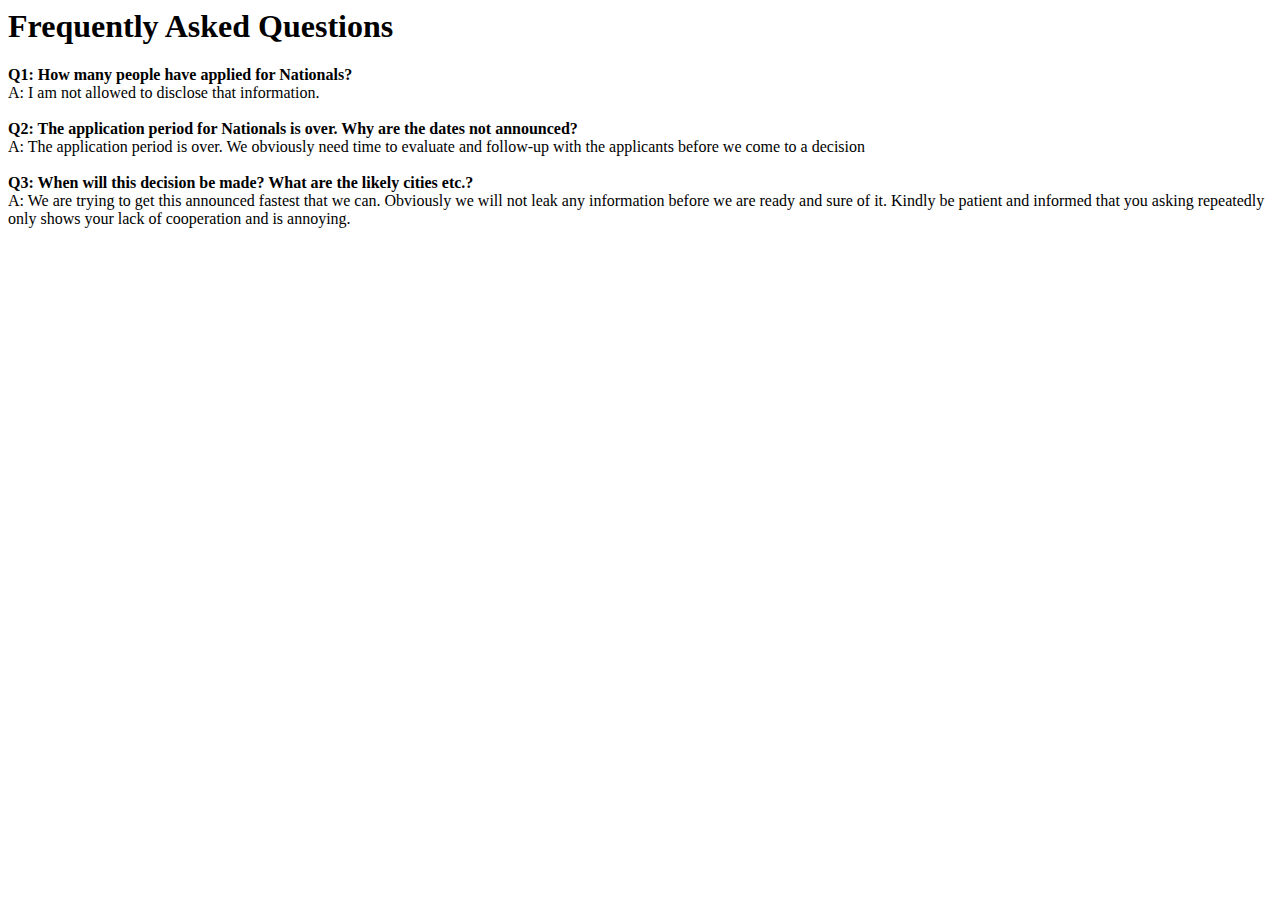
<file: faq.html>
<html>
<head>
<title> Frequently Asked Questions </title>
</head>
<body>
<h1> Frequently Asked Questions </h1> 
<div>
<b> Q1: How many people have applied for Nationals? </b> <br>
A: I am not allowed to disclose that information. <br><br>
<b> Q2: The application period for Nationals is over. Why are the dates not announced? </b> <br>
A: The application period is over. We obviously need time to evaluate and follow-up with the applicants before we come to a decision <br><br>
<b> Q3: When will this decision be made? What are the likely cities etc.? </b> <br> 
A: We are trying to get this announced fastest that we can. Obviously we will not leak any information before we are ready and sure of it. Kindly be patient and informed that you asking repeatedly only shows your lack of cooperation and is annoying. <br>
</div>
</body>
</html>
</file>
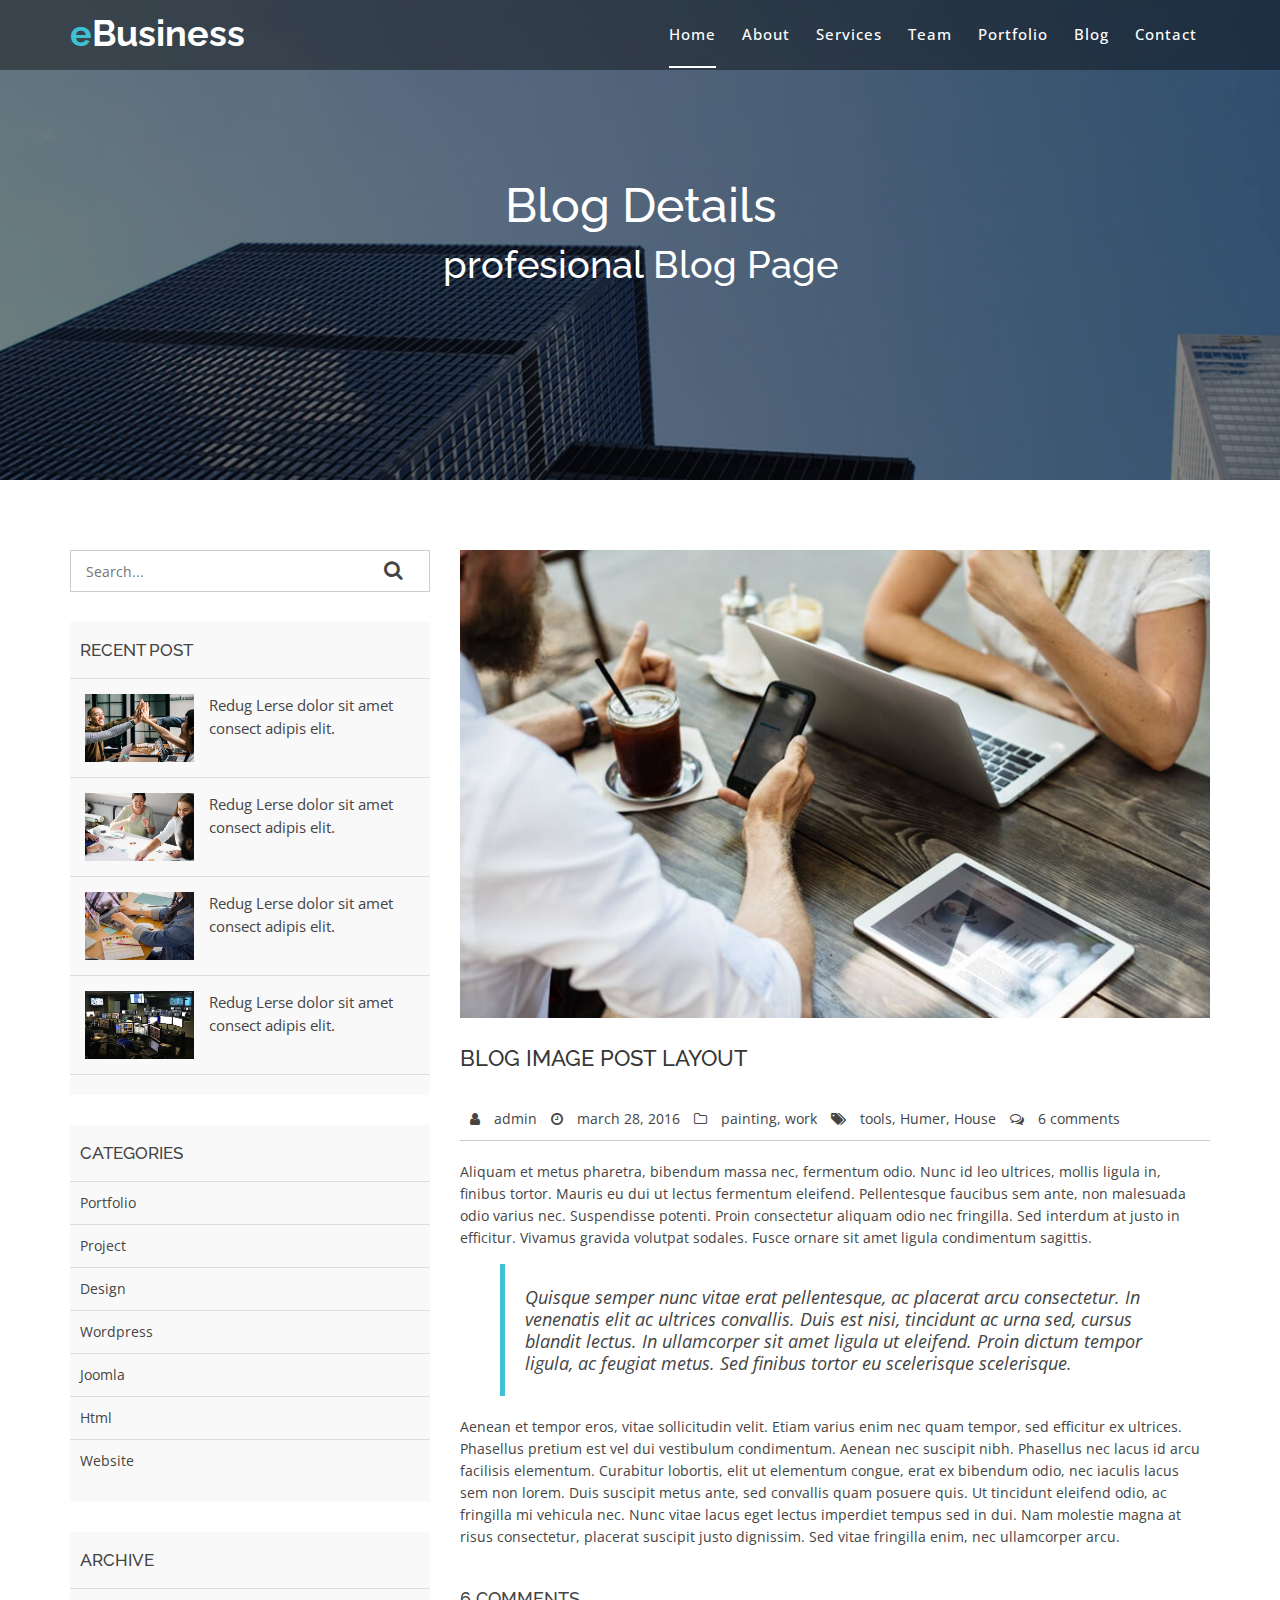
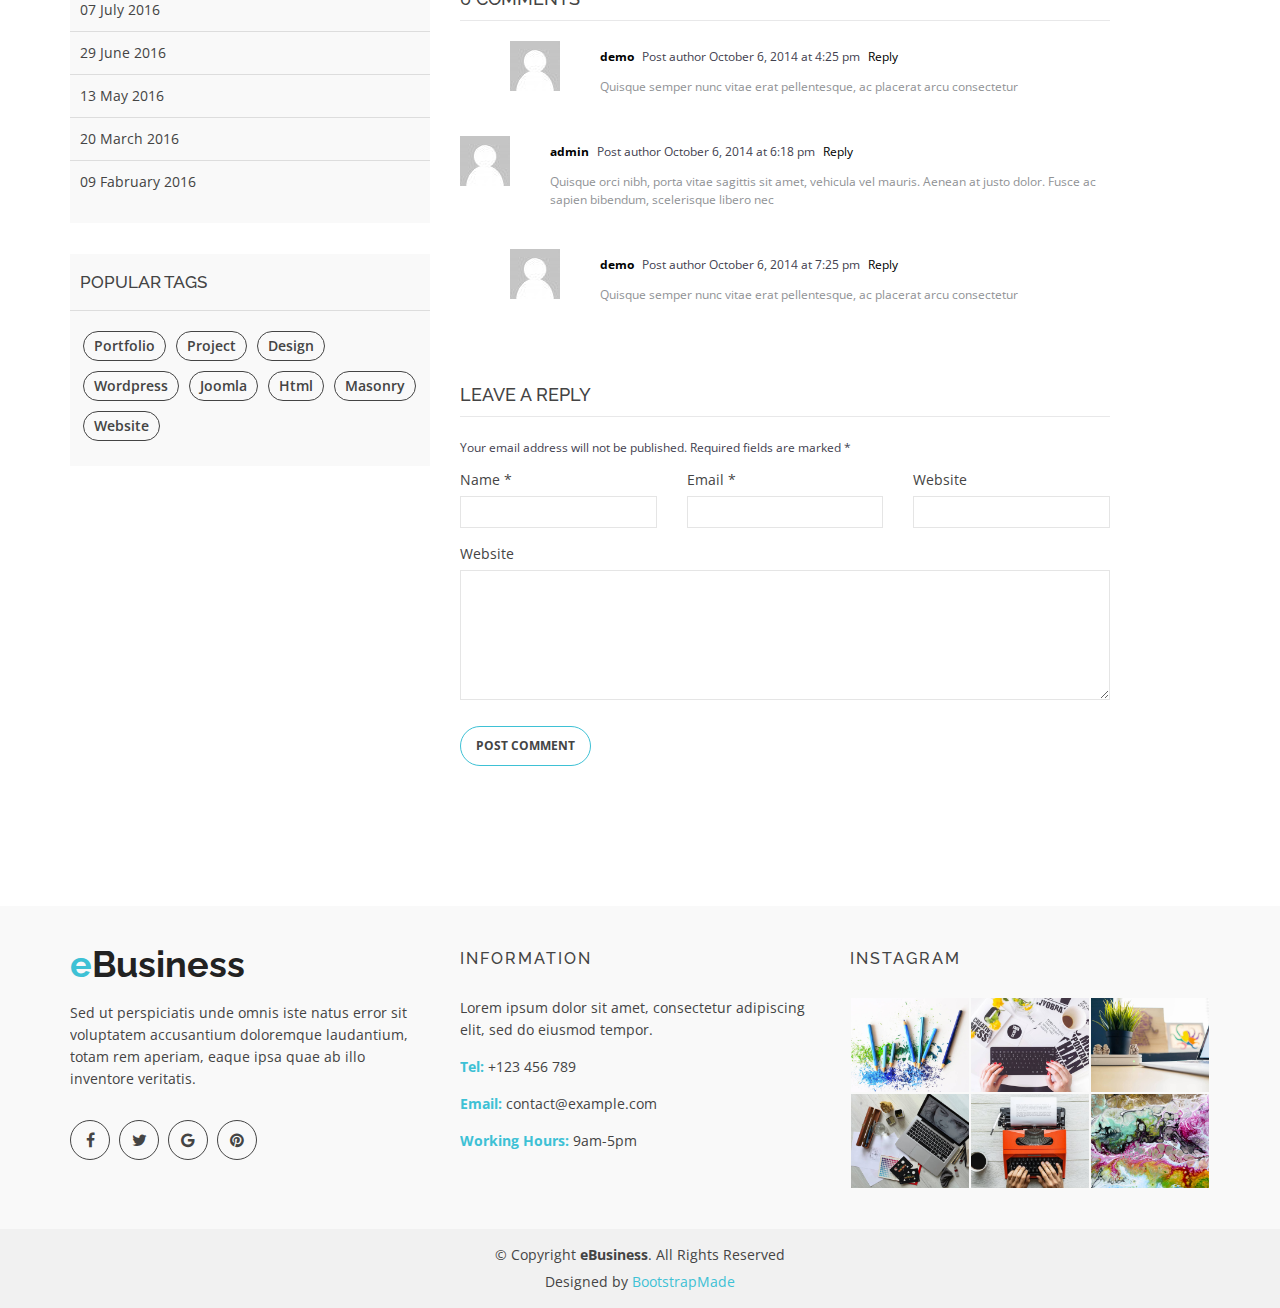
<file: iam/blog-details.html>
<!doctype html>
<html lang="en">
<head>
  <meta charset="utf-8">
  <title>eBusiness Bootstrap Template</title>
  <meta content="width=device-width, initial-scale=1.0" name="viewport">
  <meta content="" name="keywords">
  <meta content="" name="description">

  <!-- Favicons -->
  <link href="img/favicon.png" rel="icon">
  <link href="img/apple-touch-icon.png" rel="apple-touch-icon">

  <!-- Google Fonts -->
  <link href="https://fonts.googleapis.com/css?family=Open+Sans:300,400,400i,600,700|Raleway:300,400,400i,500,500i,700,800,900" rel="stylesheet">

  <!-- Bootstrap CSS File -->
  <link href="lib/bootstrap/css/bootstrap.min.css" rel="stylesheet">

  <!-- Libraries CSS Files -->
  <link href="lib/nivo-slider/css/nivo-slider.css" rel="stylesheet">
  <link href="lib/owlcarousel/owl.carousel.css" rel="stylesheet">
  <link href="lib/owlcarousel/owl.transitions.css" rel="stylesheet">
  <link href="lib/font-awesome/css/font-awesome.min.css" rel="stylesheet">
  <link href="lib/animate/animate.min.css" rel="stylesheet">
  <link href="lib/venobox/venobox.css" rel="stylesheet">

  <!-- Nivo Slider Theme -->
  <link href="css/nivo-slider-theme.css" rel="stylesheet">

  <!-- Main Stylesheet File -->
  <link href="css/style.css" rel="stylesheet">

  <!-- Responsive Stylesheet File -->
  <link href="css/responsive.css" rel="stylesheet">

  <!-- =======================================================
    Theme Name: eBusiness
    Theme URL: https://bootstrapmade.com/ebusiness-bootstrap-corporate-template/
    Author: BootstrapMade.com
    License: https://bootstrapmade.com/license/
  ======================================================= -->
</head>

<body data-spy="scroll" data-target="#navbar-example">

  <div id="preloader"></div>

  <header>
    <!-- header-area start -->
    <div id="sticker" class="header-area">
      <div class="container">
        <div class="row">
          <div class="col-md-12 col-sm-12">

            <!-- Navigation -->
            <nav class="navbar navbar-default">
              <!-- Brand and toggle get grouped for better mobile display -->
              <div class="navbar-header">
                <button type="button" class="navbar-toggle collapsed" data-toggle="collapse" data-target=".bs-example-navbar-collapse-1" aria-expanded="false">
										<span class="sr-only">Toggle navigation</span>
										<span class="icon-bar"></span>
										<span class="icon-bar"></span>
										<span class="icon-bar"></span>
									</button>
                <!-- Brand -->
                <a class="navbar-brand page-scroll sticky-logo" href="index.html">
                  <h1><span>e</span>Business</h1>
                  <!-- Uncomment below if you prefer to use an image logo -->
                  <!-- <img src="img/logo.png" alt="" title=""> -->
								</a>
              </div>
              <!-- Collect the nav links, forms, and other content for toggling -->
              <div class="collapse navbar-collapse main-menu bs-example-navbar-collapse-1" id="navbar-example">
                <ul class="nav navbar-nav navbar-right">
                  <li class="active">
                    <a class="page-scroll" href="#home">Home</a>
                  </li>
                  <li>
                    <a class="page-scroll" href="#about">About</a>
                  </li>
                  <li>
                    <a class="page-scroll" href="#services">Services</a>
                  </li>
                  <li>
                    <a class="page-scroll" href="#team">Team</a>
                  </li>
                  <li>
                    <a class="page-scroll" href="#portfolio">Portfolio</a>
                  </li>
                  <li>
                    <a class="page-scroll" href="#blog">Blog</a>
                  </li>
                  <li>
                    <a class="page-scroll" href="#contact">Contact</a>
                  </li>
                </ul>
              </div>
              <!-- navbar-collapse -->
            </nav>
            <!-- END: Navigation -->
          </div>
        </div>
      </div>
    </div>
    <!-- header-area end -->
  </header>
  <!-- header end -->

  <!-- Start Bottom Header -->
  <div class="header-bg page-area">
    <div class="home-overly"></div>
    <div class="container">
      <div class="row">
        <div class="col-md-12 col-sm-12 col-xs-12">
          <div class="slider-content text-center">
            <div class="header-bottom">
              <div class="layer2 wow zoomIn" data-wow-duration="1s" data-wow-delay=".4s">
                <h1 class="title2">Blog Details </h1>
              </div>
              <div class="layer3 wow zoomInUp" data-wow-duration="2s" data-wow-delay="1s">
                <h2 class="title3">profesional Blog Page</h2>
              </div>
            </div>
          </div>
        </div>
      </div>
    </div>
  </div>
  <!-- END Header -->
  <div class="blog-page area-padding">
    <div class="container">
      <div class="row">
        <div class="col-lg-4 col-md-4 col-sm-4 col-xs-12">
          <div class="page-head-blog">
            <div class="single-blog-page">
              <!-- search option start -->
              <form action="#">
                <div class="search-option">
                  <input type="text" placeholder="Search...">
                  <button class="button" type="submit">
                                            <i class="fa fa-search"></i>
                                        </button>
                </div>
              </form>
              <!-- search option end -->
            </div>
            <div class="single-blog-page">
              <!-- recent start -->
              <div class="left-blog">
                <h4>recent post</h4>
                <div class="recent-post">
                  <!-- start single post -->
                  <div class="recent-single-post">
                    <div class="post-img">
                      <a href="#">
												   <img src="img/blog/1.jpg" alt="">
												</a>
                    </div>
                    <div class="pst-content">
                      <p><a href="#"> Redug Lerse dolor sit amet consect adipis elit.</a></p>
                    </div>
                  </div>
                  <!-- End single post -->
                  <!-- start single post -->
                  <div class="recent-single-post">
                    <div class="post-img">
                      <a href="#">
												   <img src="img/blog/2.jpg" alt="">
												</a>
                    </div>
                    <div class="pst-content">
                      <p><a href="#"> Redug Lerse dolor sit amet consect adipis elit.</a></p>
                    </div>
                  </div>
                  <!-- End single post -->
                  <!-- start single post -->
                  <div class="recent-single-post">
                    <div class="post-img">
                      <a href="#">
												   <img src="img/blog/3.jpg" alt="">
												</a>
                    </div>
                    <div class="pst-content">
                      <p><a href="#"> Redug Lerse dolor sit amet consect adipis elit.</a></p>
                    </div>
                  </div>
                  <!-- End single post -->
                  <!-- start single post -->
                  <div class="recent-single-post">
                    <div class="post-img">
                      <a href="#">
												   <img src="img/blog/4.jpg" alt="">
												</a>
                    </div>
                    <div class="pst-content">
                      <p><a href="#"> Redug Lerse dolor sit amet consect adipis elit.</a></p>
                    </div>
                  </div>
                  <!-- End single post -->
                </div>
              </div>
              <!-- recent end -->
            </div>
            <div class="single-blog-page">
              <div class="left-blog">
                <h4>categories</h4>
                <ul>
                  <li>
                    <a href="#">Portfolio</a>
                  </li>
                  <li>
                    <a href="#">Project</a>
                  </li>
                  <li>
                    <a href="#">Design</a>
                  </li>
                  <li>
                    <a href="#">wordpress</a>
                  </li>
                  <li>
                    <a href="#">Joomla</a>
                  </li>
                  <li>
                    <a href="#">Html</a>
                  </li>
                  <li>
                    <a href="#">Website</a>
                  </li>
                </ul>
              </div>
            </div>
            <div class="single-blog-page">
              <div class="left-blog">
                <h4>archive</h4>
                <ul>
                  <li>
                    <a href="#">07 July 2016</a>
                  </li>
                  <li>
                    <a href="#">29 June 2016</a>
                  </li>
                  <li>
                    <a href="#">13 May 2016</a>
                  </li>
                  <li>
                    <a href="#">20 March 2016</a>
                  </li>
                  <li>
                    <a href="#">09 Fabruary 2016</a>
                  </li>
                </ul>
              </div>
            </div>
            <div class="single-blog-page">
              <div class="left-tags blog-tags">
                <div class="popular-tag left-side-tags left-blog">
                  <h4>popular tags</h4>
                  <ul>
                    <li>
                      <a href="#">Portfolio</a>
                    </li>
                    <li>
                      <a href="#">Project</a>
                    </li>
                    <li>
                      <a href="#">Design</a>
                    </li>
                    <li>
                      <a href="#">wordpress</a>
                    </li>
                    <li>
                      <a href="#">Joomla</a>
                    </li>
                    <li>
                      <a href="#">Html</a>
                    </li>
                    <li>
                      <a href="#">Masonry</a>
                    </li>
                    <li>
                      <a href="#">Website</a>
                    </li>
                  </ul>
                </div>
              </div>
            </div>
          </div>
        </div>
        <!-- End left sidebar -->
        <!-- Start single blog -->
        <div class="col-md-8 col-sm-8 col-xs-12">
          <div class="row">
            <div class="col-md-12 col-sm-12 col-xs-12">
              <!-- single-blog start -->
              <article class="blog-post-wrapper">
                <div class="post-thumbnail">
                  <img src="img/blog/6.jpg" alt="" />
                </div>
                <div class="post-information">
                  <h2>Blog image post layout</h2>
                  <div class="entry-meta">
                    <span class="author-meta"><i class="fa fa-user"></i> <a href="#">admin</a></span>
                    <span><i class="fa fa-clock-o"></i> march 28, 2016</span>
                    <span class="tag-meta">
												<i class="fa fa-folder-o"></i>
												<a href="#">painting</a>,
												<a href="#">work</a>
											</span>
                    <span>
												<i class="fa fa-tags"></i>
												<a href="#">tools</a>,
												<a href="#"> Humer</a>,
												<a href="#">House</a>
											</span>
                    <span><i class="fa fa-comments-o"></i> <a href="#">6 comments</a></span>
                  </div>
                  <div class="entry-content">
                    <p>Aliquam et metus pharetra, bibendum massa nec, fermentum odio. Nunc id leo ultrices, mollis ligula in, finibus tortor. Mauris eu dui ut lectus fermentum eleifend. Pellentesque faucibus sem ante, non malesuada odio varius nec. Suspendisse
                      potenti. Proin consectetur aliquam odio nec fringilla. Sed interdum at justo in efficitur. Vivamus gravida volutpat sodales. Fusce ornare sit amet ligula condimentum sagittis.</p>
                    <blockquote>
                      <p>Quisque semper nunc vitae erat pellentesque, ac placerat arcu consectetur. In venenatis elit ac ultrices convallis. Duis est nisi, tincidunt ac urna sed, cursus blandit lectus. In ullamcorper sit amet ligula ut eleifend. Proin dictum
                        tempor ligula, ac feugiat metus. Sed finibus tortor eu scelerisque scelerisque.</p>
                    </blockquote>
                    <p>Aenean et tempor eros, vitae sollicitudin velit. Etiam varius enim nec quam tempor, sed efficitur ex ultrices. Phasellus pretium est vel dui vestibulum condimentum. Aenean nec suscipit nibh. Phasellus nec lacus id arcu facilisis elementum.
                      Curabitur lobortis, elit ut elementum congue, erat ex bibendum odio, nec iaculis lacus sem non lorem. Duis suscipit metus ante, sed convallis quam posuere quis. Ut tincidunt eleifend odio, ac fringilla mi vehicula nec. Nunc vitae
                      lacus eget lectus imperdiet tempus sed in dui. Nam molestie magna at risus consectetur, placerat suscipit justo dignissim. Sed vitae fringilla enim, nec ullamcorper arcu.</p>
                  </div>
                </div>
              </article>
              <div class="clear"></div>
              <div class="single-post-comments">
                <div class="comments-area">
                  <div class="comments-heading">
                    <h3>6 comments</h3>
                  </div>
                  <div class="comments-list">
                    <ul>
                      <li class="threaded-comments">
                        <div class="comments-details">
                          <div class="comments-list-img">
                            <img src="img/blog/b02.jpg" alt="post-author">
                          </div>
                          <div class="comments-content-wrap">
                            <span>
																<b><a href="#">demo</a></b>
																Post author
																<span class="post-time">October 6, 2014 at 4:25 pm</span>
                            <a href="#">Reply</a>
                            </span>
                            <p>Quisque semper nunc vitae erat pellentesque, ac placerat arcu consectetur</p>
                          </div>
                        </div>
                      </li>
                      <li>
                        <div class="comments-details">
                          <div class="comments-list-img">
                            <img src="img/blog/b02.jpg" alt="post-author">
                          </div>
                          <div class="comments-content-wrap">
                            <span>
																<b><a href="#">admin</a></b>
																Post author
																<span class="post-time">October 6, 2014 at 6:18 pm </span>
                            <a href="#">Reply</a>
                            </span>
                            <p>Quisque orci nibh, porta vitae sagittis sit amet, vehicula vel mauris. Aenean at justo dolor. Fusce ac sapien bibendum, scelerisque libero nec</p>
                          </div>
                        </div>
                      </li>
                      <li class="threaded-comments">
                        <div class="comments-details">
                          <div class="comments-list-img">
                            <img src="img/blog/b02.jpg" alt="post-author">
                          </div>
                          <div class="comments-content-wrap">
                            <span>
																<b><a href="#">demo</a></b>
																Post author
																<span class="post-time">October 6, 2014 at 7:25 pm</span>
                            <a href="#">Reply</a>
                            </span>
                            <p>Quisque semper nunc vitae erat pellentesque, ac placerat arcu consectetur</p>
                          </div>
                        </div>
                      </li>
                    </ul>
                  </div>
                </div>
                <div class="comment-respond">
                  <h3 class="comment-reply-title">Leave a Reply </h3>
                  <span class="email-notes">Your email address will not be published. Required fields are marked *</span>
                  <form action="#">
                    <div class="row">
                      <div class="col-lg-4 col-md-4 col-sm-4 col-xs-12">
                        <p>Name *</p>
                        <input type="text" />
                      </div>
                      <div class="col-lg-4 col-md-4 col-sm-4 col-xs-12">
                        <p>Email *</p>
                        <input type="email" />
                      </div>
                      <div class="col-lg-4 col-md-4 col-sm-4 col-xs-12">
                        <p>Website</p>
                        <input type="text" />
                      </div>
                      <div class="col-lg-12 col-md-12 col-sm-12 comment-form-comment">
                        <p>Website</p>
                        <textarea id="message-box" cols="30" rows="10"></textarea>
                        <input type="submit" value="Post Comment" />
                      </div>
                    </div>
                  </form>
                </div>
              </div>
              <!-- single-blog end -->
            </div>
          </div>
        </div>
      </div>
    </div>
  </div>
  <!-- End Blog Area -->
  <div class="clearfix"></div>

  <!-- Start Footer bottom Area -->
  <footer>
    <div class="footer-area">
      <div class="container">
        <div class="row">
          <div class="col-md-4 col-sm-4 col-xs-12">
            <div class="footer-content">
              <div class="footer-head">
                <div class="footer-logo">
                  <h2><span>e</span>Business</h2>
                </div>

                <p>Sed ut perspiciatis unde omnis iste natus error sit voluptatem accusantium doloremque laudantium, totam rem aperiam, eaque ipsa quae ab illo inventore veritatis.</p>
                <div class="footer-icons">
                  <ul>
                    <li>
                      <a href="#"><i class="fa fa-facebook"></i></a>
                    </li>
                    <li>
                      <a href="#"><i class="fa fa-twitter"></i></a>
                    </li>
                    <li>
                      <a href="#"><i class="fa fa-google"></i></a>
                    </li>
                    <li>
                      <a href="#"><i class="fa fa-pinterest"></i></a>
                    </li>
                  </ul>
                </div>
              </div>
            </div>
          </div>
          <!-- end single footer -->
          <div class="col-md-4 col-sm-4 col-xs-12">
            <div class="footer-content">
              <div class="footer-head">
                <h4>information</h4>
                <p>
                  Lorem ipsum dolor sit amet, consectetur adipiscing elit, sed do eiusmod tempor.
                </p>
                <div class="footer-contacts">
                  <p><span>Tel:</span> +123 456 789</p>
                  <p><span>Email:</span> contact@example.com</p>
                  <p><span>Working Hours:</span> 9am-5pm</p>
                </div>
              </div>
            </div>
          </div>
          <!-- end single footer -->
          <div class="col-md-4 col-sm-4 col-xs-12">
            <div class="footer-content">
              <div class="footer-head">
                <h4>Instagram</h4>
                <div class="flicker-img">
                  <a href="#"><img src="img/portfolio/1.jpg" alt=""></a>
                  <a href="#"><img src="img/portfolio/2.jpg" alt=""></a>
                  <a href="#"><img src="img/portfolio/3.jpg" alt=""></a>
                  <a href="#"><img src="img/portfolio/4.jpg" alt=""></a>
                  <a href="#"><img src="img/portfolio/5.jpg" alt=""></a>
                  <a href="#"><img src="img/portfolio/6.jpg" alt=""></a>
                </div>
              </div>
            </div>
          </div>
        </div>
      </div>
    </div>
    <div class="footer-area-bottom">
      <div class="container">
        <div class="row">
          <div class="col-md-12 col-sm-12 col-xs-12">
            <div class="copyright text-center">
              <p>
                &copy; Copyright <strong>eBusiness</strong>. All Rights Reserved
              </p>
            </div>
            <div class="credits">
              <!--
                All the links in the footer should remain intact.
                You can delete the links only if you purchased the pro version.
                Licensing information: https://bootstrapmade.com/license/
                Purchase the pro version with working PHP/AJAX contact form: https://bootstrapmade.com/buy/?theme=eBusiness
              -->
              Designed by <a href="https://bootstrapmade.com/">BootstrapMade</a>
            </div>
          </div>
        </div>
      </div>
    </div>
  </footer>

  <a href="#" class="back-to-top"><i class="fa fa-chevron-up"></i></a>

  <!-- JavaScript Libraries -->
  <script src="lib/jquery/jquery.min.js"></script>
  <script src="lib/bootstrap/js/bootstrap.min.js"></script>
  <script src="lib/owlcarousel/owl.carousel.min.js"></script>
  <script src="lib/venobox/venobox.min.js"></script>
  <script src="lib/knob/jquery.knob.js"></script>
  <script src="lib/wow/wow.min.js"></script>
  <script src="lib/parallax/parallax.js"></script>
  <script src="lib/easing/easing.min.js"></script>
  <script src="lib/nivo-slider/js/jquery.nivo.slider.js" type="text/javascript"></script>
  <script src="lib/appear/jquery.appear.js"></script>
  <script src="lib/isotope/isotope.pkgd.min.js"></script>

  <!-- Contact Form JavaScript File -->
  <script src="contactform/contactform.js"></script>

  <script src="js/main.js"></script>
</body>

</html>
</file>
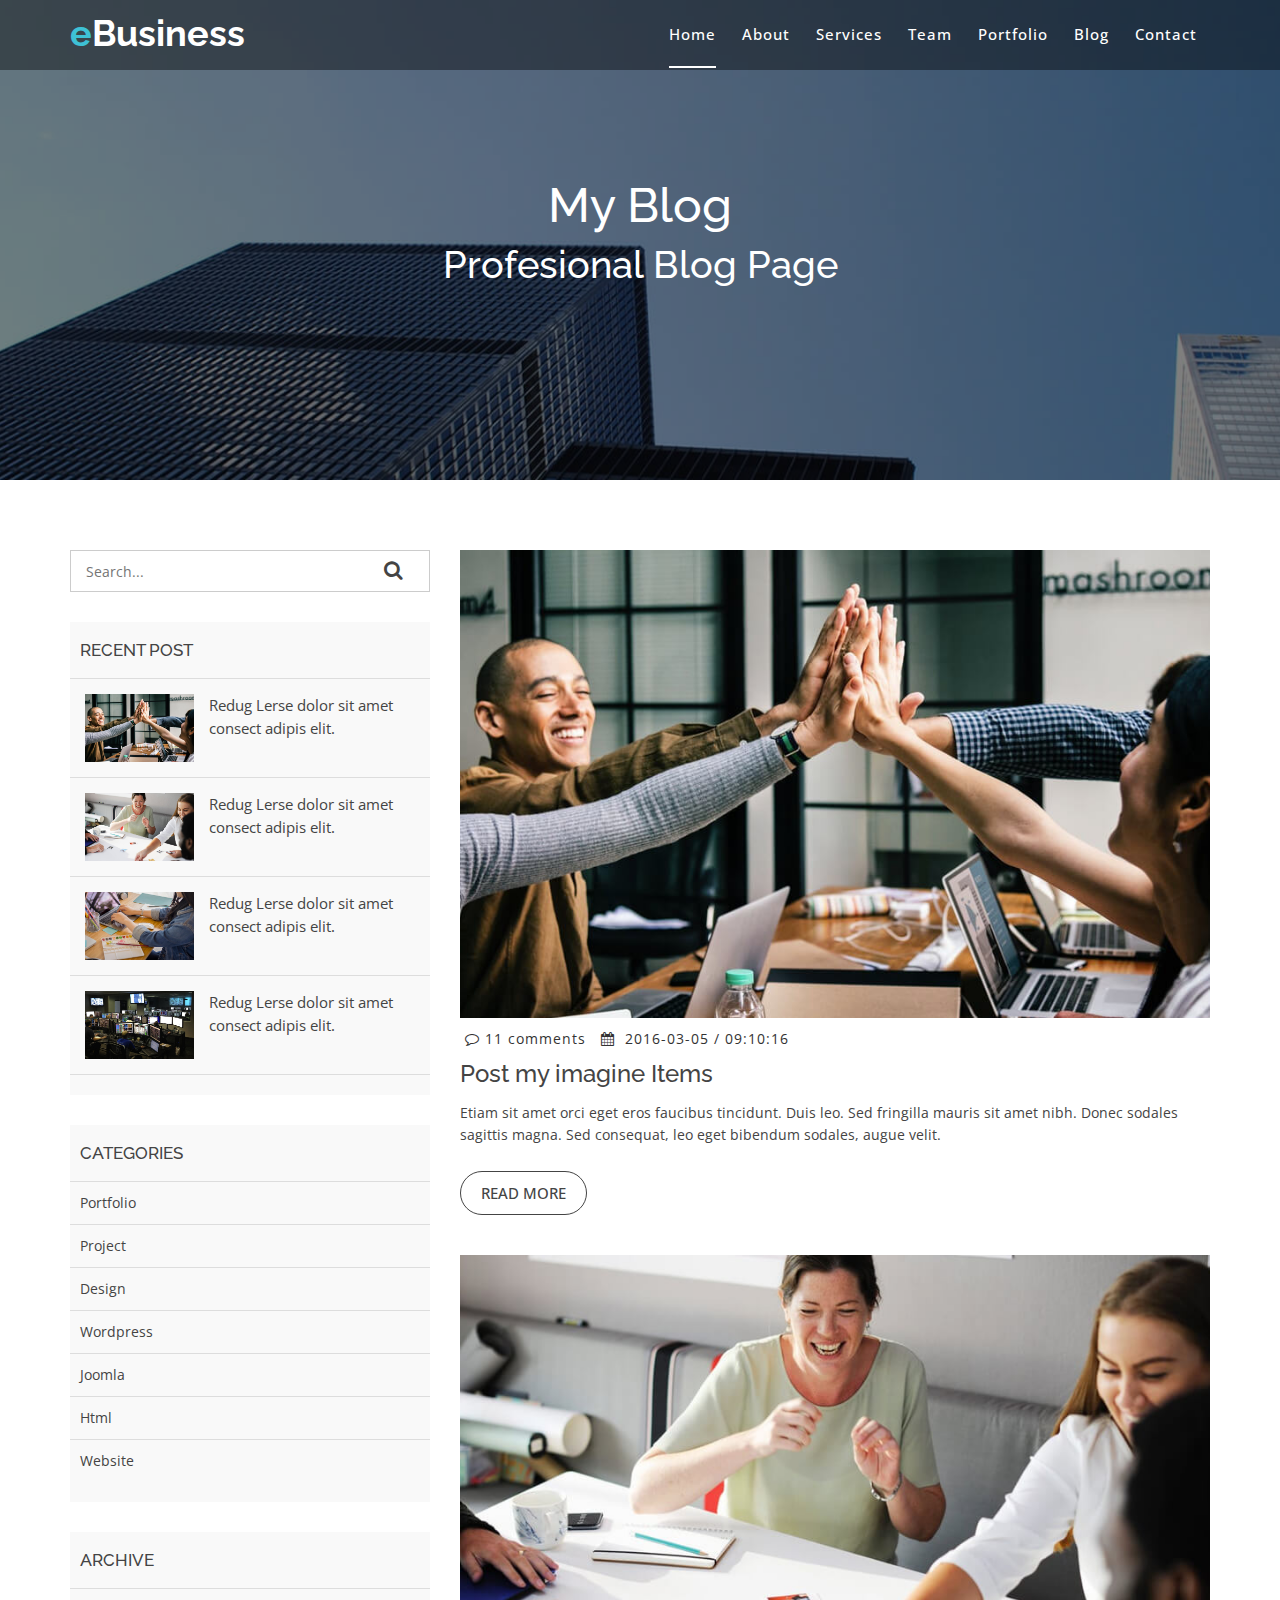
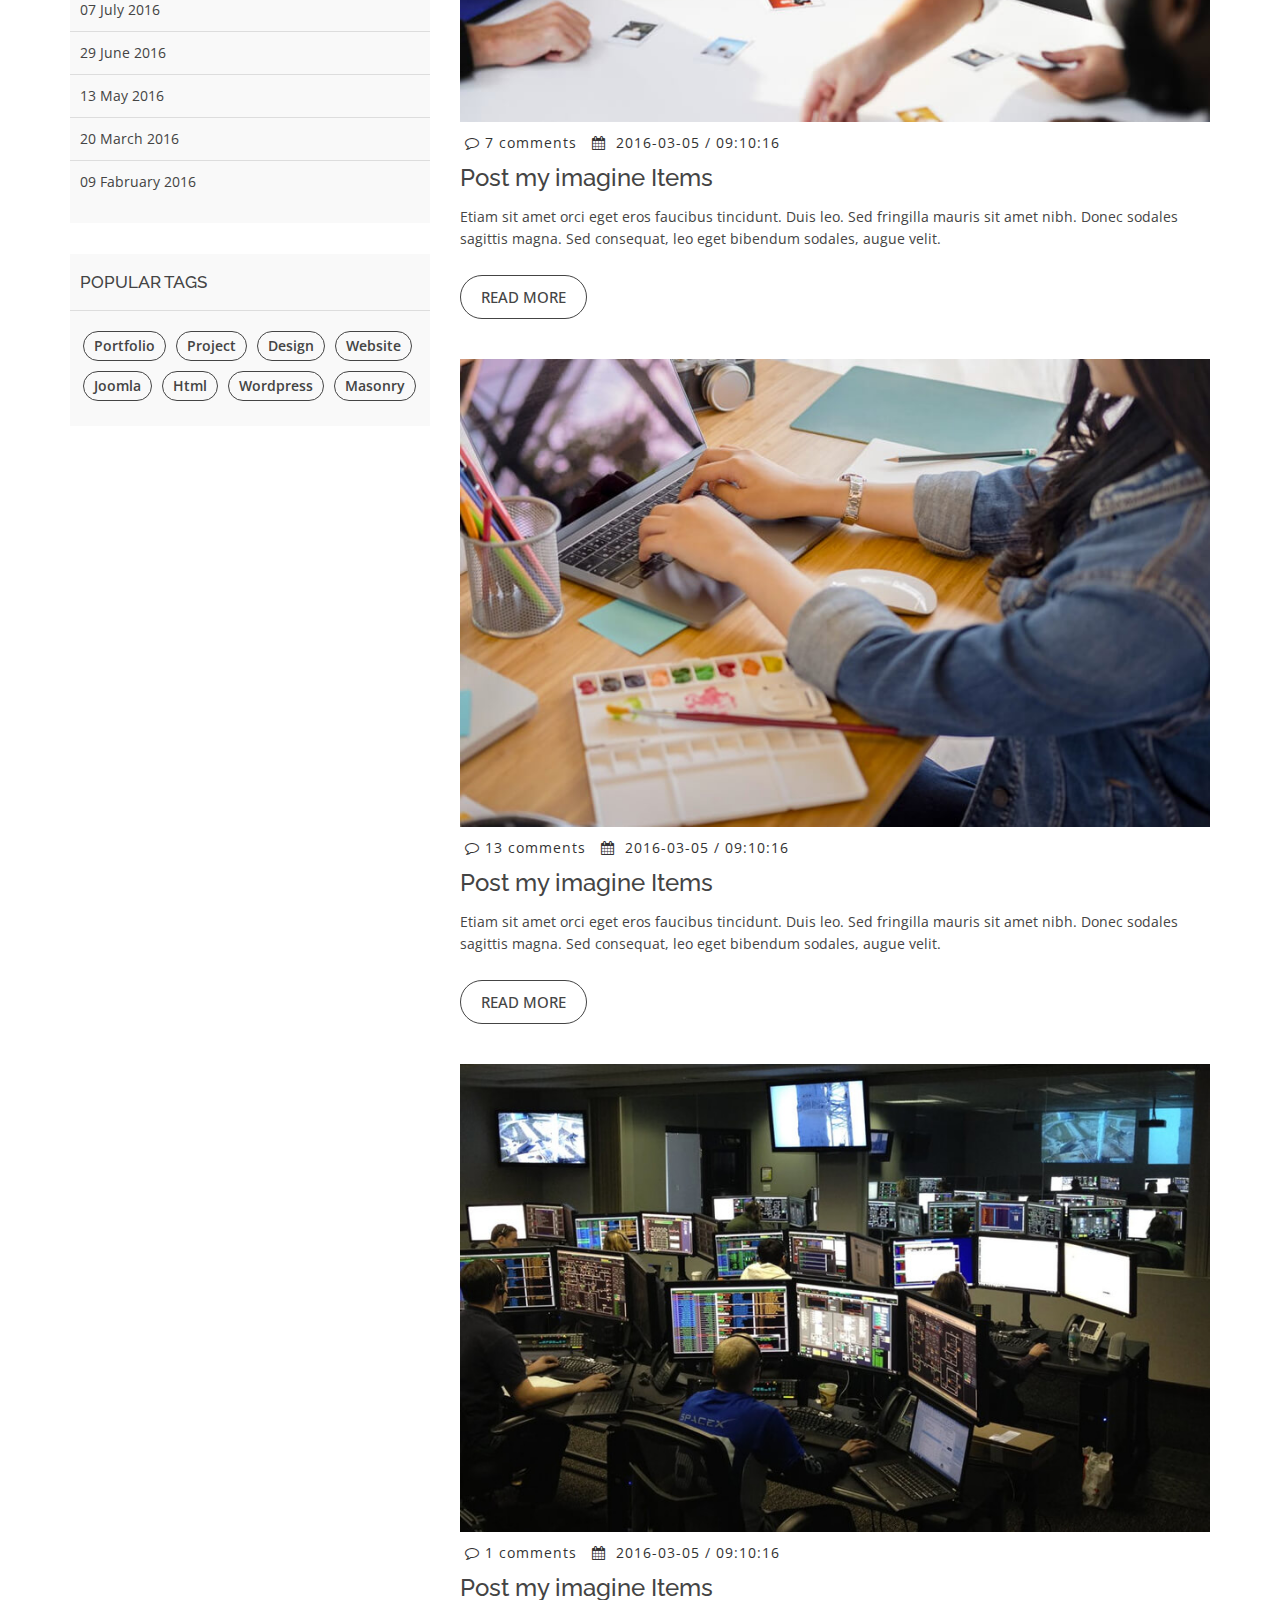
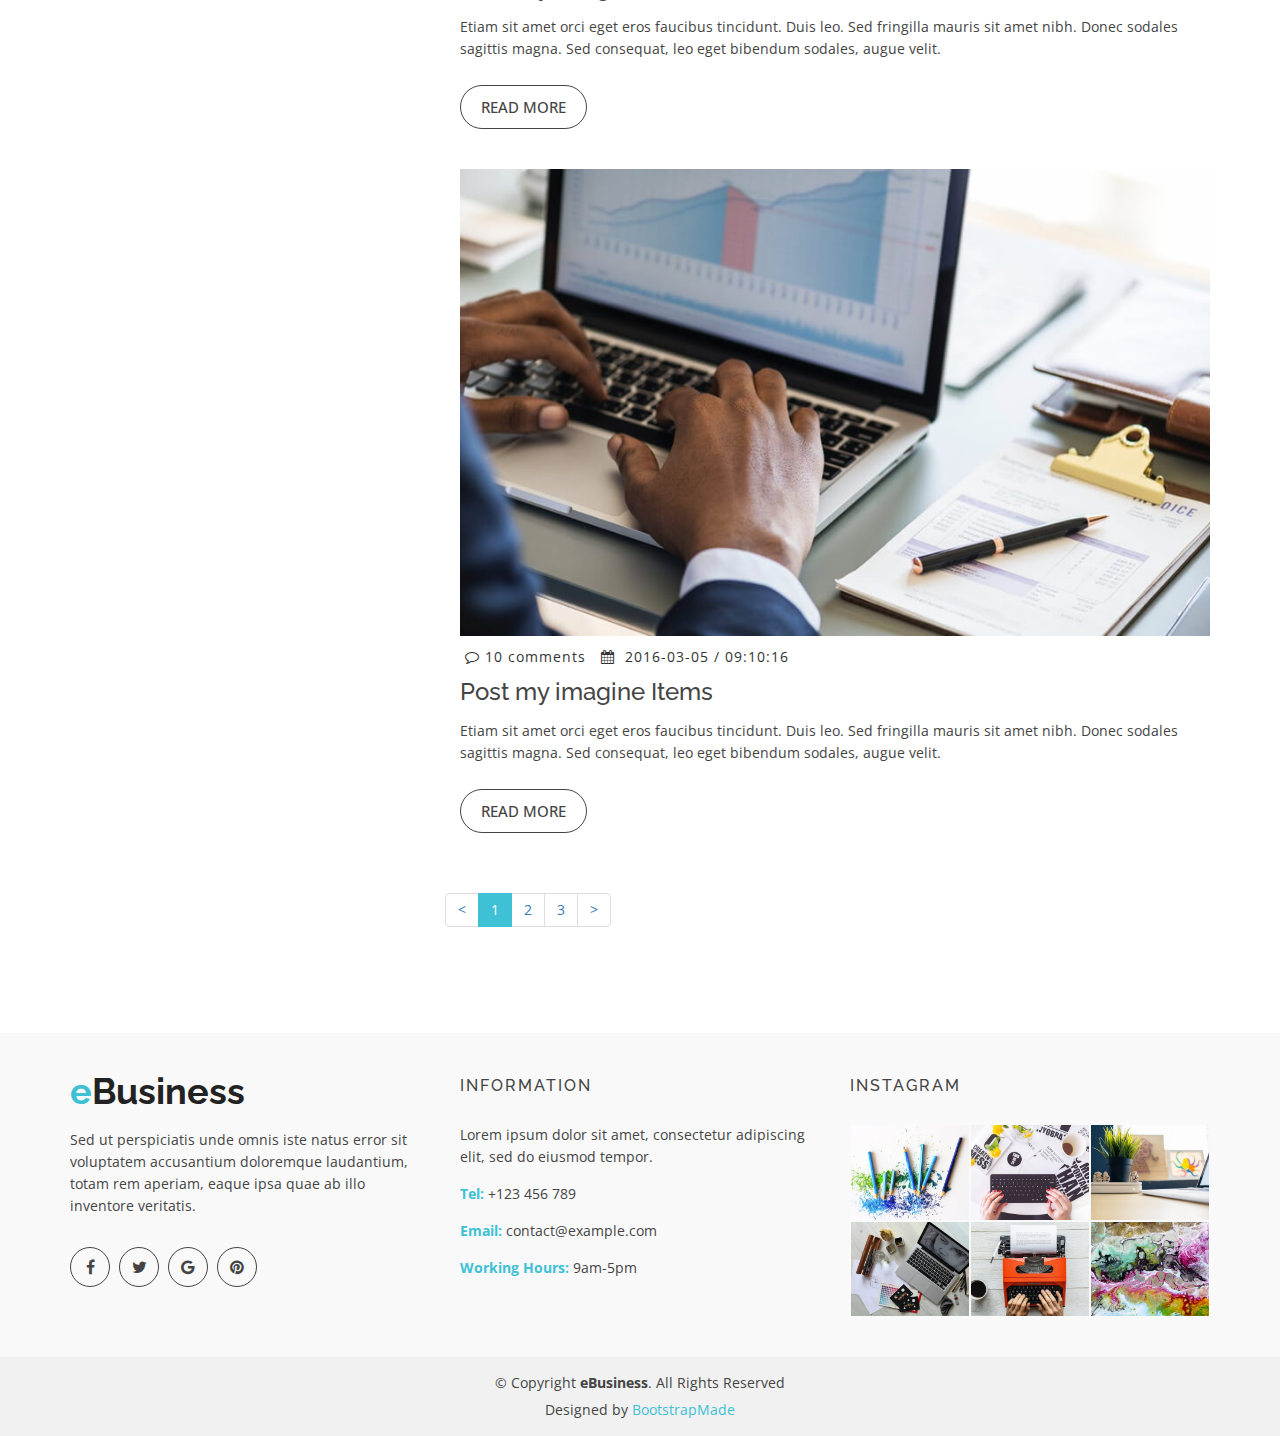
<file: iam/blog.html>
<!doctype html>
<html lang="en">
<head>
  <meta charset="utf-8">
  <title>eBusiness Bootstrap Template</title>
  <meta content="width=device-width, initial-scale=1.0" name="viewport">
  <meta content="" name="keywords">
  <meta content="" name="description">

  <!-- Favicons -->
  <link href="img/favicon.png" rel="icon">
  <link href="img/apple-touch-icon.png" rel="apple-touch-icon">

  <!-- Google Fonts -->
  <link href="https://fonts.googleapis.com/css?family=Open+Sans:300,400,400i,600,700|Raleway:300,400,400i,500,500i,700,800,900" rel="stylesheet">

  <!-- Bootstrap CSS File -->
  <link href="lib/bootstrap/css/bootstrap.min.css" rel="stylesheet">

  <!-- Libraries CSS Files -->
  <link href="lib/nivo-slider/css/nivo-slider.css" rel="stylesheet">
  <link href="lib/owlcarousel/owl.carousel.css" rel="stylesheet">
  <link href="lib/owlcarousel/owl.transitions.css" rel="stylesheet">
  <link href="lib/font-awesome/css/font-awesome.min.css" rel="stylesheet">
  <link href="lib/animate/animate.min.css" rel="stylesheet">
  <link href="lib/venobox/venobox.css" rel="stylesheet">

  <!-- Nivo Slider Theme -->
  <link href="css/nivo-slider-theme.css" rel="stylesheet">

  <!-- Main Stylesheet File -->
  <link href="css/style.css" rel="stylesheet">

  <!-- Responsive Stylesheet File -->
  <link href="css/responsive.css" rel="stylesheet">

  <!-- =======================================================
    Theme Name: eBusiness
    Theme URL: https://bootstrapmade.com/ebusiness-bootstrap-corporate-template/
    Author: BootstrapMade.com
    License: https://bootstrapmade.com/license/
  ======================================================= -->
</head>

<body data-spy="scroll" data-target="#navbar-example">

  <div id="preloader"></div>

  <header>
    <!-- header-area start -->
    <div id="sticker" class="header-area">
      <div class="container">
        <div class="row">
          <div class="col-md-12 col-sm-12">

            <!-- Navigation -->
            <nav class="navbar navbar-default">
              <!-- Brand and toggle get grouped for better mobile display -->
              <div class="navbar-header">
                <button type="button" class="navbar-toggle collapsed" data-toggle="collapse" data-target=".bs-example-navbar-collapse-1" aria-expanded="false">
										<span class="sr-only">Toggle navigation</span>
										<span class="icon-bar"></span>
										<span class="icon-bar"></span>
										<span class="icon-bar"></span>
									</button>
                <!-- Brand -->
                <a class="navbar-brand page-scroll sticky-logo" href="index.html">
                  <h1><span>e</span>Business</h1>
                  <!-- Uncomment below if you prefer to use an image logo -->
                  <!-- <img src="img/logo.png" alt="" title=""> -->
								</a>
              </div>
              <!-- Collect the nav links, forms, and other content for toggling -->
              <div class="collapse navbar-collapse main-menu bs-example-navbar-collapse-1" id="navbar-example">
                <ul class="nav navbar-nav navbar-right">
                  <li class="active">
                    <a class="page-scroll" href="#home">Home</a>
                  </li>
                  <li>
                    <a class="page-scroll" href="#about">About</a>
                  </li>
                  <li>
                    <a class="page-scroll" href="#services">Services</a>
                  </li>
                  <li>
                    <a class="page-scroll" href="#team">Team</a>
                  </li>
                  <li>
                    <a class="page-scroll" href="#portfolio">Portfolio</a>
                  </li>
                  <li>
                    <a class="page-scroll" href="#blog">Blog</a>
                  </li>
                  <li>
                    <a class="page-scroll" href="#contact">Contact</a>
                  </li>
                </ul>
              </div>
              <!-- navbar-collapse -->
            </nav>
            <!-- END: Navigation -->
          </div>
        </div>
      </div>
    </div>
    <!-- header-area end -->
  </header>
  <!-- header end -->

  <!-- Start Bottom Header -->
  <div class="header-bg page-area">
    <div class="home-overly"></div>
    <div class="container">
      <div class="row">
        <div class="col-md-12 col-sm-12 col-xs-12">
          <div class="slider-content text-center">
            <div class="header-bottom">
              <div class="layer2 wow zoomIn" data-wow-duration="1s" data-wow-delay=".4s">
                <h1 class="title2">My Blog</h1>
              </div>
              <div class="layer3 wow zoomInUp" data-wow-duration="2s" data-wow-delay="1s">
                <h2 class="title3">Profesional Blog Page</h2>
              </div>
            </div>
          </div>
        </div>
      </div>
    </div>
  </div>
  <!-- END Header -->
  <div class="blog-page area-padding">
    <div class="container">
      <div class="row">
        <div class="col-lg-4 col-md-4 col-sm-4 col-xs-12">
          <div class="page-head-blog">
            <div class="single-blog-page">
              <!-- search option start -->
              <form action="#">
                <div class="search-option">
                  <input type="text" placeholder="Search...">
                  <button class="button" type="submit">
                                            <i class="fa fa-search"></i>
                                        </button>
                </div>
              </form>
              <!-- search option end -->
            </div>
            <div class="single-blog-page">
              <!-- recent start -->
              <div class="left-blog">
                <h4>recent post</h4>
                <div class="recent-post">
                  <!-- start single post -->
                  <div class="recent-single-post">
                    <div class="post-img">
                      <a href="#">
												   <img src="img/blog/1.jpg" alt="">
												</a>
                    </div>
                    <div class="pst-content">
                      <p><a href="#"> Redug Lerse dolor sit amet consect adipis elit.</a></p>
                    </div>
                  </div>
                  <!-- End single post -->
                  <!-- start single post -->
                  <div class="recent-single-post">
                    <div class="post-img">
                      <a href="#">
												   <img src="img/blog/2.jpg" alt="">
												</a>
                    </div>
                    <div class="pst-content">
                      <p><a href="#"> Redug Lerse dolor sit amet consect adipis elit.</a></p>
                    </div>
                  </div>
                  <!-- End single post -->
                  <!-- start single post -->
                  <div class="recent-single-post">
                    <div class="post-img">
                      <a href="#">
												   <img src="img/blog/3.jpg" alt="">
												</a>
                    </div>
                    <div class="pst-content">
                      <p><a href="#"> Redug Lerse dolor sit amet consect adipis elit.</a></p>
                    </div>
                  </div>
                  <!-- End single post -->
                  <!-- start single post -->
                  <div class="recent-single-post">
                    <div class="post-img">
                      <a href="#">
												   <img src="img/blog/4.jpg" alt="">
												</a>
                    </div>
                    <div class="pst-content">
                      <p><a href="#"> Redug Lerse dolor sit amet consect adipis elit.</a></p>
                    </div>
                  </div>
                  <!-- End single post -->
                </div>
              </div>
              <!-- recent end -->
            </div>
            <div class="single-blog-page">
              <div class="left-blog">
                <h4>categories</h4>
                <ul>
                  <li>
                    <a href="#">Portfolio</a>
                  </li>
                  <li>
                    <a href="#">Project</a>
                  </li>
                  <li>
                    <a href="#">Design</a>
                  </li>
                  <li>
                    <a href="#">wordpress</a>
                  </li>
                  <li>
                    <a href="#">Joomla</a>
                  </li>
                  <li>
                    <a href="#">Html</a>
                  </li>
                  <li>
                    <a href="#">Website</a>
                  </li>
                </ul>
              </div>
            </div>
            <div class="single-blog-page">
              <div class="left-blog">
                <h4>archive</h4>
                <ul>
                  <li>
                    <a href="#">07 July 2016</a>
                  </li>
                  <li>
                    <a href="#">29 June 2016</a>
                  </li>
                  <li>
                    <a href="#">13 May 2016</a>
                  </li>
                  <li>
                    <a href="#">20 March 2016</a>
                  </li>
                  <li>
                    <a href="#">09 Fabruary 2016</a>
                  </li>
                </ul>
              </div>
            </div>
            <div class="single-blog-page">
              <div class="left-tags blog-tags">
                <div class="popular-tag left-side-tags left-blog">
                  <h4>popular tags</h4>
                  <ul>
                    <li>
                      <a href="#">Portfolio</a>
                    </li>
                    <li>
                      <a href="#">Project</a>
                    </li>
                    <li>
                      <a href="#">Design</a>
                    </li>
                    <li>
                      <a href="#">Website</a>
                    </li>
                    <li>
                      <a href="#">Joomla</a>
                    </li>
                    <li>
                      <a href="#">Html</a>
                    </li>
                    <li>
                      <a href="#">wordpress</a>
                    </li>
                    <li>
                      <a href="#">Masonry</a>
                    </li>
                  </ul>
                </div>
              </div>
            </div>
          </div>
        </div>
        <!-- End left sidebar -->
        <!-- Start single blog -->
        <div class="col-md-8 col-sm-8 col-xs-12">
          <div class="row">
            <div class="col-md-12 col-sm-12 col-xs-12">
              <div class="single-blog">
                <div class="single-blog-img">
                  <a href="blog-details.html">
											<img src="img/blog/1.jpg" alt="">
										</a>
                </div>
                <div class="blog-meta">
                  <span class="comments-type">
											<i class="fa fa-comment-o"></i>
											<a href="#">11 comments</a>
										</span>
                  <span class="date-type">
											<i class="fa fa-calendar"></i>2016-03-05 / 09:10:16
										</span>
                </div>
                <div class="blog-text">
                  <h4>
											<a href="#">Post my imagine Items</a>
										</h4>
                  <p>
                    Etiam sit amet orci eget eros faucibus tincidunt. Duis leo. Sed fringilla mauris sit amet nibh. Donec sodales sagittis magna. Sed consequat, leo eget bibendum sodales, augue velit.
                  </p>
                </div>
                <span>
										<a href="blog-details.html" class="ready-btn">Read more</a>
									</span>
              </div>
            </div>
            <!-- End single blog -->
            <div class="col-md-12 col-sm-12 col-xs-12">
              <div class="single-blog">
                <div class="single-blog-img">
                  <a href="blog-details.html">
											<img src="img/blog/2.jpg" alt="">
										</a>
                </div>
                <div class="blog-meta">
                  <span class="comments-type">
											<i class="fa fa-comment-o"></i>
											<a href="#">7 comments</a>
										</span>
                  <span class="date-type">
											<i class="fa fa-calendar"></i>2016-03-05 / 09:10:16
										</span>
                </div>
                <div class="blog-text">
                  <h4>
											<a href="#">Post my imagine Items</a>
										</h4>
                  <p>
                    Etiam sit amet orci eget eros faucibus tincidunt. Duis leo. Sed fringilla mauris sit amet nibh. Donec sodales sagittis magna. Sed consequat, leo eget bibendum sodales, augue velit.
                  </p>
                </div>
                <span>
										<a href="blog-details.html" class="ready-btn">Read more</a>
									</span>
              </div>
            </div>
            <!-- Start single blog -->
            <div class="col-md-12 col-sm-12 col-xs-12">
              <div class="single-blog">
                <div class="single-blog-img">
                  <a href="blog-details.html">
											<img src="img/blog/3.jpg" alt="">
										</a>
                </div>
                <div class="blog-meta">
                  <span class="comments-type">
											<i class="fa fa-comment-o"></i>
											<a href="#">13 comments</a>
										</span>
                  <span class="date-type">
											<i class="fa fa-calendar"></i>2016-03-05 / 09:10:16
										</span>
                </div>
                <div class="blog-text">
                  <h4>
											<a href="#">Post my imagine Items</a>
										</h4>
                  <p>
                    Etiam sit amet orci eget eros faucibus tincidunt. Duis leo. Sed fringilla mauris sit amet nibh. Donec sodales sagittis magna. Sed consequat, leo eget bibendum sodales, augue velit.
                  </p>
                </div>
                <span>
										<a href="blog-details.html" class="ready-btn">Read more</a>
									</span>
              </div>
            </div>
            <!-- End single blog -->
            <div class="col-md-12 col-sm-12 col-xs-12">
              <div class="single-blog">
                <div class="single-blog-img">
                  <a href="blog-details.html">
											<img src="img/blog/4.jpg" alt="">
										</a>
                </div>
                <div class="blog-meta">
                  <span class="comments-type">
											<i class="fa fa-comment-o"></i>
											<a href="#">1 comments</a>
										</span>
                  <span class="date-type">
											<i class="fa fa-calendar"></i>2016-03-05 / 09:10:16
										</span>
                </div>
                <div class="blog-text">
                  <h4>
											<a href="#">Post my imagine Items</a>
										</h4>
                  <p>
                    Etiam sit amet orci eget eros faucibus tincidunt. Duis leo. Sed fringilla mauris sit amet nibh. Donec sodales sagittis magna. Sed consequat, leo eget bibendum sodales, augue velit.
                  </p>
                </div>
                <span>
										<a href="blog-details.html" class="ready-btn">Read more</a>
									</span>
              </div>
            </div>
            <!-- Start single blog -->
            <div class="col-md-12 col-sm-12 col-xs-12">
              <div class="single-blog">
                <div class="single-blog-img">
                  <a href="blog-details.html">
											<img src="img/blog/5.jpg" alt="">
										</a>
                </div>
                <div class="blog-meta">
                  <span class="comments-type">
											<i class="fa fa-comment-o"></i>
											<a href="#">10 comments</a>
										</span>
                  <span class="date-type">
											<i class="fa fa-calendar"></i>2016-03-05 / 09:10:16
										</span>
                </div>
                <div class="blog-text">
                  <h4>
											<a href="#">Post my imagine Items</a>
										</h4>
                  <p>
                    Etiam sit amet orci eget eros faucibus tincidunt. Duis leo. Sed fringilla mauris sit amet nibh. Donec sodales sagittis magna. Sed consequat, leo eget bibendum sodales, augue velit.
                  </p>
                </div>
                <span>
										<a href="blog-details.html" class="ready-btn">Read more</a>
									</span>
              </div>
            </div>
            <!-- End single blog -->
            <div class="blog-pagination">
              <ul class="pagination">
                <li><a href="#">&lt;</a></li>
                <li class="active"><a href="#">1</a></li>
                <li><a href="#">2</a></li>
                <li><a href="#">3</a></li>
                <li><a href="#">&gt;</a></li>
              </ul>
            </div>
          </div>
        </div>
      </div>
    </div>
  </div>
  <!-- End Blog Area -->

  <div class="clearfix"></div>

  <!-- Start Footer bottom Area -->
  <footer>
    <div class="footer-area">
      <div class="container">
        <div class="row">
          <div class="col-md-4 col-sm-4 col-xs-12">
            <div class="footer-content">
              <div class="footer-head">
                <div class="footer-logo">
                  <h2><span>e</span>Business</h2>
                </div>

                <p>Sed ut perspiciatis unde omnis iste natus error sit voluptatem accusantium doloremque laudantium, totam rem aperiam, eaque ipsa quae ab illo inventore veritatis.</p>
                <div class="footer-icons">
                  <ul>
                    <li>
                      <a href="#"><i class="fa fa-facebook"></i></a>
                    </li>
                    <li>
                      <a href="#"><i class="fa fa-twitter"></i></a>
                    </li>
                    <li>
                      <a href="#"><i class="fa fa-google"></i></a>
                    </li>
                    <li>
                      <a href="#"><i class="fa fa-pinterest"></i></a>
                    </li>
                  </ul>
                </div>
              </div>
            </div>
          </div>
          <!-- end single footer -->
          <div class="col-md-4 col-sm-4 col-xs-12">
            <div class="footer-content">
              <div class="footer-head">
                <h4>information</h4>
                <p>
                  Lorem ipsum dolor sit amet, consectetur adipiscing elit, sed do eiusmod tempor.
                </p>
                <div class="footer-contacts">
                  <p><span>Tel:</span> +123 456 789</p>
                  <p><span>Email:</span> contact@example.com</p>
                  <p><span>Working Hours:</span> 9am-5pm</p>
                </div>
              </div>
            </div>
          </div>
          <!-- end single footer -->
          <div class="col-md-4 col-sm-4 col-xs-12">
            <div class="footer-content">
              <div class="footer-head">
                <h4>Instagram</h4>
                <div class="flicker-img">
                  <a href="#"><img src="img/portfolio/1.jpg" alt=""></a>
                  <a href="#"><img src="img/portfolio/2.jpg" alt=""></a>
                  <a href="#"><img src="img/portfolio/3.jpg" alt=""></a>
                  <a href="#"><img src="img/portfolio/4.jpg" alt=""></a>
                  <a href="#"><img src="img/portfolio/5.jpg" alt=""></a>
                  <a href="#"><img src="img/portfolio/6.jpg" alt=""></a>
                </div>
              </div>
            </div>
          </div>
        </div>
      </div>
    </div>
    <div class="footer-area-bottom">
      <div class="container">
        <div class="row">
          <div class="col-md-12 col-sm-12 col-xs-12">
            <div class="copyright text-center">
              <p>
                &copy; Copyright <strong>eBusiness</strong>. All Rights Reserved
              </p>
            </div>
            <div class="credits">
              <!--
                All the links in the footer should remain intact.
                You can delete the links only if you purchased the pro version.
                Licensing information: https://bootstrapmade.com/license/
                Purchase the pro version with working PHP/AJAX contact form: https://bootstrapmade.com/buy/?theme=eBusiness
              -->
              Designed by <a href="https://bootstrapmade.com/">BootstrapMade</a>
            </div>
          </div>
        </div>
      </div>
    </div>
  </footer>

  <a href="#" class="back-to-top"><i class="fa fa-chevron-up"></i></a>

  <!-- JavaScript Libraries -->
  <script src="lib/jquery/jquery.min.js"></script>
  <script src="lib/bootstrap/js/bootstrap.min.js"></script>
  <script src="lib/owlcarousel/owl.carousel.min.js"></script>
  <script src="lib/venobox/venobox.min.js"></script>
  <script src="lib/knob/jquery.knob.js"></script>
  <script src="lib/wow/wow.min.js"></script>
  <script src="lib/parallax/parallax.js"></script>
  <script src="lib/easing/easing.min.js"></script>
  <script src="lib/nivo-slider/js/jquery.nivo.slider.js" type="text/javascript"></script>
  <script src="lib/appear/jquery.appear.js"></script>
  <script src="lib/isotope/isotope.pkgd.min.js"></script>

  <!-- Contact Form JavaScript File -->
  <script src="contactform/contactform.js"></script>

  <script src="js/main.js"></script>
</body>

</html>
</file>
<file: iam/lib/venobox/venobox.css>
/* ------ venobox.css --------*/
.vbox-overlay *, .vbox-overlay *:before, .vbox-overlay *:after{
    -webkit-backface-visibility: hidden;
    -webkit-box-sizing:border-box;
    -moz-box-sizing:border-box;
    box-sizing:border-box;

}
.vbox-overlay{
    display: -webkit-flex;
    display: flex;
    -webkit-flex-direction: column;
    flex-direction: column;
    -webkit-justify-content: center;
    justify-content: center;
    -webkit-align-items: center;
    align-items: center;
    position: fixed;
    left: 0;
    top: 0;
    bottom: 0;
    right: 0;
    z-index: 1040;
    -webkit-transform:translateZ(1000px);
    transform: translateZ(1000px);
    transform-style: preserve-3d;
}

/* ----- navigation ----- */
.vbox-title{
    width: 100%;
    height: 40px;
    float: left;
    text-align: center;
    line-height: 28px;
    font-size: 12px;
    padding: 6px 40px;
    overflow: hidden;
    position: fixed;
    display: none;
    left: 0;
    z-index: 1050;
}
.vbox-close{
    cursor: pointer;
    position: fixed;
    top: -1px;
    right: 0;
    width: 50px;
    height: 40px;
    padding: 6px;
    display: block;
    background-position:10px center;
    overflow: hidden;
    font-size: 24px;
    line-height: 1;
    text-align: center;
    z-index: 1050;
}
.vbox-num{
    cursor: pointer;
    position: fixed;
    left: 0;
    height: 40px;
    display: block;
    overflow: hidden;
    line-height: 28px;
    font-size: 12px;
    padding: 6px 10px;
    display: none;
    z-index: 1050;
}
/* ----- navigation ARROWS ----- */
.vbox-next, .vbox-prev{
    position: fixed;
    top: 50%;
    margin-top: -15px;
    overflow: hidden;
    cursor: pointer;
    display: block;
    width: 45px;
    height: 45px;
    z-index: 1050;
}
.vbox-next span, .vbox-prev span{
    position: relative;
    width: 20px;
    height: 20px;
    border: 2px solid transparent;
    border-top-color: #B6B6B6;
    border-right-color: #B6B6B6;
    text-indent: -100px;
    position: absolute;
    top: 8px;
    display: block;
}
.vbox-prev{
    left: 15px;
}
.vbox-next{
    right: 15px;
}
.vbox-prev span{
    left: 10px;
    -ms-transform: rotate(-135deg);
    -webkit-transform: rotate(-135deg);
    transform: rotate(-135deg);
}
.vbox-next span{
    -ms-transform: rotate(45deg);
    -webkit-transform: rotate(45deg);
    transform: rotate(45deg);
    right: 10px;
}
/* ------- inline window ------ */
.vbox-inline{
    width: 420px;
    height: 315px;
    height: 70vh;
    padding: 10px;
    background: #fff;
    margin: 0 auto;
    overflow: auto;
    text-align: left;
}
/* ------- Video & iFrames window ------ */
.venoframe{
    max-width: 100%;
    width: 100%;
    border: none;
    width: 100%;
    height: 260px;
    height: 70vh;
}
.venoframe.vbvid{
    height: 260px;
}
@media (min-width: 768px) {
    .venoframe, .vbox-inline{
        width: 90%;
        height: 360px;
        height: 70vh;
    }
    .venoframe.vbvid{
        width: 640px;
        height: 360px;
    }
}
@media (min-width: 992px) {
    .venoframe, .vbox-inline{
        max-width: 1200px;
        width: 80%;
        height: 540px;
        height: 70vh;
    }
    .venoframe.vbvid{
        width: 960px;
        height: 540px;
    }
}
/*
Please do NOT edit this part!
or at least read this note: http://i.imgur.com/7C0ws9e.gif
*/
.vbox-open{
    overflow: hidden;
}
.vbox-container{
    position: absolute;
    left: 0;
    right: 0;
    top: 0;
    bottom: 0;
    overflow-x: hidden;
    overflow-y: scroll;
    overflow-scrolling: touch;
    -webkit-overflow-scrolling: touch;
    z-index: 20;
    max-height: 100%;

}

.vbox-content{
    text-align: center;
    float: left;
    width: 100%;
    position: relative;
    overflow: hidden;
    padding: 20px 10px;
}
.vbox-container img{
    max-width: 100%;
    height: auto;
}
.figlio{
    box-shadow: 0 0 12px rgba(0,0,0,0.19), 0 6px 6px rgba(0,0,0,0.23);
    max-width: 100%;
    text-align: initial;
}
img.figlio{
    -webkit-user-select: none;
-khtml-user-select: none;
-moz-user-select: none;
-o-user-select: none;
user-select: none;
}
.vbox-content.swipe-left{
    margin-left: -200px !important;
}
.vbox-content.swipe-right{
    margin-left: 200px !important;
}
.animated{
    webkit-transition: margin 300ms ease-out;
    transition: margin 300ms ease-out;
}
.animate-in{
    opacity: 1;
}
.animate-out{
    opacity: 0;
}
/* ---------- preloader ----------
 * SPINKIT
 * http://tobiasahlin.com/spinkit/
-------------------------------- */
.sk-double-bounce,.sk-rotating-plane{width:40px;height:40px;margin:40px auto}.sk-rotating-plane{background-color:#333;-webkit-animation:sk-rotatePlane 1.2s infinite ease-in-out;animation:sk-rotatePlane 1.2s infinite ease-in-out}@-webkit-keyframes sk-rotatePlane{0%{-webkit-transform:perspective(120px) rotateX(0) rotateY(0);transform:perspective(120px) rotateX(0) rotateY(0)}50%{-webkit-transform:perspective(120px) rotateX(-180.1deg) rotateY(0);transform:perspective(120px) rotateX(-180.1deg) rotateY(0)}100%{-webkit-transform:perspective(120px) rotateX(-180deg) rotateY(-179.9deg);transform:perspective(120px) rotateX(-180deg) rotateY(-179.9deg)}}@keyframes sk-rotatePlane{0%{-webkit-transform:perspective(120px) rotateX(0) rotateY(0);transform:perspective(120px) rotateX(0) rotateY(0)}50%{-webkit-transform:perspective(120px) rotateX(-180.1deg) rotateY(0);transform:perspective(120px) rotateX(-180.1deg) rotateY(0)}100%{-webkit-transform:perspective(120px) rotateX(-180deg) rotateY(-179.9deg);transform:perspective(120px) rotateX(-180deg) rotateY(-179.9deg)}}.sk-double-bounce{position:relative}.sk-double-bounce .sk-child{width:100%;height:100%;border-radius:50%;background-color:#333;opacity:.6;position:absolute;top:0;left:0;-webkit-animation:sk-doubleBounce 2s infinite ease-in-out;animation:sk-doubleBounce 2s infinite ease-in-out}.sk-chasing-dots .sk-child,.sk-spinner-pulse,.sk-three-bounce .sk-child{background-color:#333;border-radius:100%}.sk-double-bounce .sk-double-bounce2{-webkit-animation-delay:-1s;animation-delay:-1s}@-webkit-keyframes sk-doubleBounce{0%,100%{-webkit-transform:scale(0);transform:scale(0)}50%{-webkit-transform:scale(1);transform:scale(1)}}@keyframes sk-doubleBounce{0%,100%{-webkit-transform:scale(0);transform:scale(0)}50%{-webkit-transform:scale(1);transform:scale(1)}}.sk-wave{margin:40px auto;width:50px;height:40px;text-align:center;font-size:10px}.sk-wave .sk-rect{background-color:#333;height:100%;width:6px;display:inline-block;-webkit-animation:sk-waveStretchDelay 1.2s infinite ease-in-out;animation:sk-waveStretchDelay 1.2s infinite ease-in-out}.sk-wave .sk-rect1{-webkit-animation-delay:-1.2s;animation-delay:-1.2s}.sk-wave .sk-rect2{-webkit-animation-delay:-1.1s;animation-delay:-1.1s}.sk-wave .sk-rect3{-webkit-animation-delay:-1s;animation-delay:-1s}.sk-wave .sk-rect4{-webkit-animation-delay:-.9s;animation-delay:-.9s}.sk-wave .sk-rect5{-webkit-animation-delay:-.8s;animation-delay:-.8s}@-webkit-keyframes sk-waveStretchDelay{0%,100%,40%{-webkit-transform:scaleY(.4);transform:scaleY(.4)}20%{-webkit-transform:scaleY(1);transform:scaleY(1)}}@keyframes sk-waveStretchDelay{0%,100%,40%{-webkit-transform:scaleY(.4);transform:scaleY(.4)}20%{-webkit-transform:scaleY(1);transform:scaleY(1)}}.sk-wandering-cubes{margin:40px auto;width:40px;height:40px;position:relative}.sk-wandering-cubes .sk-cube{background-color:#333;width:10px;height:10px;position:absolute;top:0;left:0;-webkit-animation:sk-wanderingCube 1.8s ease-in-out -1.8s infinite both;animation:sk-wanderingCube 1.8s ease-in-out -1.8s infinite both}.sk-chasing-dots,.sk-spinner-pulse{width:40px;height:40px;margin:40px auto}.sk-wandering-cubes .sk-cube2{-webkit-animation-delay:-.9s;animation-delay:-.9s}@-webkit-keyframes sk-wanderingCube{0%{-webkit-transform:rotate(0);transform:rotate(0)}25%{-webkit-transform:translateX(30px) rotate(-90deg) scale(.5);transform:translateX(30px) rotate(-90deg) scale(.5)}50%{-webkit-transform:translateX(30px) translateY(30px) rotate(-179deg);transform:translateX(30px) translateY(30px) rotate(-179deg)}50.1%{-webkit-transform:translateX(30px) translateY(30px) rotate(-180deg);transform:translateX(30px) translateY(30px) rotate(-180deg)}75%{-webkit-transform:translateX(0) translateY(30px) rotate(-270deg) scale(.5);transform:translateX(0) translateY(30px) rotate(-270deg) scale(.5)}100%{-webkit-transform:rotate(-360deg);transform:rotate(-360deg)}}@keyframes sk-wanderingCube{0%{-webkit-transform:rotate(0);transform:rotate(0)}25%{-webkit-transform:translateX(30px) rotate(-90deg) scale(.5);transform:translateX(30px) rotate(-90deg) scale(.5)}50%{-webkit-transform:translateX(30px) translateY(30px) rotate(-179deg);transform:translateX(30px) translateY(30px) rotate(-179deg)}50.1%{-webkit-transform:translateX(30px) translateY(30px) rotate(-180deg);transform:translateX(30px) translateY(30px) rotate(-180deg)}75%{-webkit-transform:translateX(0) translateY(30px) rotate(-270deg) scale(.5);transform:translateX(0) translateY(30px) rotate(-270deg) scale(.5)}100%{-webkit-transform:rotate(-360deg);transform:rotate(-360deg)}}.sk-spinner-pulse{-webkit-animation:sk-pulseScaleOut 1s infinite ease-in-out;animation:sk-pulseScaleOut 1s infinite ease-in-out}@-webkit-keyframes sk-pulseScaleOut{0%{-webkit-transform:scale(0);transform:scale(0)}100%{-webkit-transform:scale(1);transform:scale(1);opacity:0}}@keyframes sk-pulseScaleOut{0%{-webkit-transform:scale(0);transform:scale(0)}100%{-webkit-transform:scale(1);transform:scale(1);opacity:0}}.sk-chasing-dots{position:relative;text-align:center;-webkit-animation:sk-chasingDotsRotate 2s infinite linear;animation:sk-chasingDotsRotate 2s infinite linear}.sk-chasing-dots .sk-child{width:60%;height:60%;display:inline-block;position:absolute;top:0;-webkit-animation:sk-chasingDotsBounce 2s infinite ease-in-out;animation:sk-chasingDotsBounce 2s infinite ease-in-out}.sk-chasing-dots .sk-dot2{top:auto;bottom:0;-webkit-animation-delay:-1s;animation-delay:-1s}@-webkit-keyframes sk-chasingDotsRotate{100%{-webkit-transform:rotate(360deg);transform:rotate(360deg)}}@keyframes sk-chasingDotsRotate{100%{-webkit-transform:rotate(360deg);transform:rotate(360deg)}}@-webkit-keyframes sk-chasingDotsBounce{0%,100%{-webkit-transform:scale(0);transform:scale(0)}50%{-webkit-transform:scale(1);transform:scale(1)}}@keyframes sk-chasingDotsBounce{0%,100%{-webkit-transform:scale(0);transform:scale(0)}50%{-webkit-transform:scale(1);transform:scale(1)}}.sk-three-bounce{margin:40px auto;width:80px;text-align:center}.sk-three-bounce .sk-child{width:20px;height:20px;display:inline-block;-webkit-animation:sk-three-bounce 1.4s ease-in-out 0s infinite both;animation:sk-three-bounce 1.4s ease-in-out 0s infinite both}.sk-circle .sk-child:before,.sk-fading-circle .sk-circle:before{display:block;border-radius:100%;content:'';background-color:#333}.sk-three-bounce .sk-bounce1{-webkit-animation-delay:-.32s;animation-delay:-.32s}.sk-three-bounce .sk-bounce2{-webkit-animation-delay:-.16s;animation-delay:-.16s}@-webkit-keyframes sk-three-bounce{0%,100%,80%{-webkit-transform:scale(0);transform:scale(0)}40%{-webkit-transform:scale(1);transform:scale(1)}}@keyframes sk-three-bounce{0%,100%,80%{-webkit-transform:scale(0);transform:scale(0)}40%{-webkit-transform:scale(1);transform:scale(1)}}.sk-circle{margin:40px auto;width:40px;height:40px;position:relative}.sk-circle .sk-child{width:100%;height:100%;position:absolute;left:0;top:0}.sk-circle .sk-child:before{margin:0 auto;width:15%;height:15%;-webkit-animation:sk-circleBounceDelay 1.2s infinite ease-in-out both;animation:sk-circleBounceDelay 1.2s infinite ease-in-out both}.sk-circle .sk-circle2{-webkit-transform:rotate(30deg);-ms-transform:rotate(30deg);transform:rotate(30deg)}.sk-circle .sk-circle3{-webkit-transform:rotate(60deg);-ms-transform:rotate(60deg);transform:rotate(60deg)}.sk-circle .sk-circle4{-webkit-transform:rotate(90deg);-ms-transform:rotate(90deg);transform:rotate(90deg)}.sk-circle .sk-circle5{-webkit-transform:rotate(120deg);-ms-transform:rotate(120deg);transform:rotate(120deg)}.sk-circle .sk-circle6{-webkit-transform:rotate(150deg);-ms-transform:rotate(150deg);transform:rotate(150deg)}.sk-circle .sk-circle7{-webkit-transform:rotate(180deg);-ms-transform:rotate(180deg);transform:rotate(180deg)}.sk-circle .sk-circle8{-webkit-transform:rotate(210deg);-ms-transform:rotate(210deg);transform:rotate(210deg)}.sk-circle .sk-circle9{-webkit-transform:rotate(240deg);-ms-transform:rotate(240deg);transform:rotate(240deg)}.sk-circle .sk-circle10{-webkit-transform:rotate(270deg);-ms-transform:rotate(270deg);transform:rotate(270deg)}.sk-circle .sk-circle11{-webkit-transform:rotate(300deg);-ms-transform:rotate(300deg);transform:rotate(300deg)}.sk-circle .sk-circle12{-webkit-transform:rotate(330deg);-ms-transform:rotate(330deg);transform:rotate(330deg)}.sk-circle .sk-circle2:before{-webkit-animation-delay:-1.1s;animation-delay:-1.1s}.sk-circle .sk-circle3:before{-webkit-animation-delay:-1s;animation-delay:-1s}.sk-circle .sk-circle4:before{-webkit-animation-delay:-.9s;animation-delay:-.9s}.sk-circle .sk-circle5:before{-webkit-animation-delay:-.8s;animation-delay:-.8s}.sk-circle .sk-circle6:before{-webkit-animation-delay:-.7s;animation-delay:-.7s}.sk-circle .sk-circle7:before{-webkit-animation-delay:-.6s;animation-delay:-.6s}.sk-circle .sk-circle8:before{-webkit-animation-delay:-.5s;animation-delay:-.5s}.sk-circle .sk-circle9:before{-webkit-animation-delay:-.4s;animation-delay:-.4s}.sk-circle .sk-circle10:before{-webkit-animation-delay:-.3s;animation-delay:-.3s}.sk-circle .sk-circle11:before{-webkit-animation-delay:-.2s;animation-delay:-.2s}.sk-circle .sk-circle12:before{-webkit-animation-delay:-.1s;animation-delay:-.1s}@-webkit-keyframes sk-circleBounceDelay{0%,100%,80%{-webkit-transform:scale(0);transform:scale(0)}40%{-webkit-transform:scale(1);transform:scale(1)}}@keyframes sk-circleBounceDelay{0%,100%,80%{-webkit-transform:scale(0);transform:scale(0)}40%{-webkit-transform:scale(1);transform:scale(1)}}.sk-cube-grid{width:40px;height:40px;margin:40px auto}.sk-cube-grid .sk-cube{width:33.33%;height:33.33%;background-color:#333;float:left;-webkit-animation:sk-cubeGridScaleDelay 1.3s infinite ease-in-out;animation:sk-cubeGridScaleDelay 1.3s infinite ease-in-out}.sk-cube-grid .sk-cube1{-webkit-animation-delay:.2s;animation-delay:.2s}.sk-cube-grid .sk-cube2{-webkit-animation-delay:.3s;animation-delay:.3s}.sk-cube-grid .sk-cube3{-webkit-animation-delay:.4s;animation-delay:.4s}.sk-cube-grid .sk-cube4{-webkit-animation-delay:.1s;animation-delay:.1s}.sk-cube-grid .sk-cube5{-webkit-animation-delay:.2s;animation-delay:.2s}.sk-cube-grid .sk-cube6{-webkit-animation-delay:.3s;animation-delay:.3s}.sk-cube-grid .sk-cube7{-webkit-animation-delay:0ms;animation-delay:0ms}.sk-cube-grid .sk-cube8{-webkit-animation-delay:.1s;animation-delay:.1s}.sk-cube-grid .sk-cube9{-webkit-animation-delay:.2s;animation-delay:.2s}@-webkit-keyframes sk-cubeGridScaleDelay{0%,100%,70%{-webkit-transform:scale3D(1,1,1);transform:scale3D(1,1,1)}35%{-webkit-transform:scale3D(0,0,1);transform:scale3D(0,0,1)}}@keyframes sk-cubeGridScaleDelay{0%,100%,70%{-webkit-transform:scale3D(1,1,1);transform:scale3D(1,1,1)}35%{-webkit-transform:scale3D(0,0,1);transform:scale3D(0,0,1)}}.sk-fading-circle{margin:40px auto;width:40px;height:40px;position:relative}.sk-fading-circle .sk-circle{width:100%;height:100%;position:absolute;left:0;top:0}.sk-fading-circle .sk-circle:before{margin:0 auto;width:15%;height:15%;-webkit-animation:sk-circleFadeDelay 1.2s infinite ease-in-out both;animation:sk-circleFadeDelay 1.2s infinite ease-in-out both}.sk-fading-circle .sk-circle2{-webkit-transform:rotate(30deg);-ms-transform:rotate(30deg);transform:rotate(30deg)}.sk-fading-circle .sk-circle3{-webkit-transform:rotate(60deg);-ms-transform:rotate(60deg);transform:rotate(60deg)}.sk-fading-circle .sk-circle4{-webkit-transform:rotate(90deg);-ms-transform:rotate(90deg);transform:rotate(90deg)}.sk-fading-circle .sk-circle5{-webkit-transform:rotate(120deg);-ms-transform:rotate(120deg);transform:rotate(120deg)}.sk-fading-circle .sk-circle6{-webkit-transform:rotate(150deg);-ms-transform:rotate(150deg);transform:rotate(150deg)}.sk-fading-circle .sk-circle7{-webkit-transform:rotate(180deg);-ms-transform:rotate(180deg);transform:rotate(180deg)}.sk-fading-circle .sk-circle8{-webkit-transform:rotate(210deg);-ms-transform:rotate(210deg);transform:rotate(210deg)}.sk-fading-circle .sk-circle9{-webkit-transform:rotate(240deg);-ms-transform:rotate(240deg);transform:rotate(240deg)}.sk-fading-circle .sk-circle10{-webkit-transform:rotate(270deg);-ms-transform:rotate(270deg);transform:rotate(270deg)}.sk-fading-circle .sk-circle11{-webkit-transform:rotate(300deg);-ms-transform:rotate(300deg);transform:rotate(300deg)}.sk-fading-circle .sk-circle12{-webkit-transform:rotate(330deg);-ms-transform:rotate(330deg);transform:rotate(330deg)}.sk-fading-circle .sk-circle2:before{-webkit-animation-delay:-1.1s;animation-delay:-1.1s}.sk-fading-circle .sk-circle3:before{-webkit-animation-delay:-1s;animation-delay:-1s}.sk-fading-circle .sk-circle4:before{-webkit-animation-delay:-.9s;animation-delay:-.9s}.sk-fading-circle .sk-circle5:before{-webkit-animation-delay:-.8s;animation-delay:-.8s}.sk-fading-circle .sk-circle6:before{-webkit-animation-delay:-.7s;animation-delay:-.7s}.sk-fading-circle .sk-circle7:before{-webkit-animation-delay:-.6s;animation-delay:-.6s}.sk-fading-circle .sk-circle8:before{-webkit-animation-delay:-.5s;animation-delay:-.5s}.sk-fading-circle .sk-circle9:before{-webkit-animation-delay:-.4s;animation-delay:-.4s}.sk-fading-circle .sk-circle10:before{-webkit-animation-delay:-.3s;animation-delay:-.3s}.sk-fading-circle .sk-circle11:before{-webkit-animation-delay:-.2s;animation-delay:-.2s}.sk-fading-circle .sk-circle12:before{-webkit-animation-delay:-.1s;animation-delay:-.1s}@-webkit-keyframes sk-circleFadeDelay{0%,100%,39%{opacity:0}40%{opacity:1}}@keyframes sk-circleFadeDelay{0%,100%,39%{opacity:0}40%{opacity:1}}.sk-folding-cube{margin:40px auto;width:40px;height:40px;position:relative;-webkit-transform:rotateZ(45deg);transform:rotateZ(45deg)}.sk-folding-cube .sk-cube{float:left;width:50%;height:50%;position:relative;-webkit-transform:scale(1.1);-ms-transform:scale(1.1);transform:scale(1.1)}.sk-folding-cube .sk-cube:before{content:'';position:absolute;top:0;left:0;width:100%;height:100%;background-color:#333;-webkit-animation:sk-foldCubeAngle 2.4s infinite linear both;animation:sk-foldCubeAngle 2.4s infinite linear both;-webkit-transform-origin:100% 100%;-ms-transform-origin:100% 100%;transform-origin:100% 100%}.sk-folding-cube .sk-cube2{-webkit-transform:scale(1.1) rotateZ(90deg);transform:scale(1.1) rotateZ(90deg)}.sk-folding-cube .sk-cube3{-webkit-transform:scale(1.1) rotateZ(180deg);transform:scale(1.1) rotateZ(180deg)}.sk-folding-cube .sk-cube4{-webkit-transform:scale(1.1) rotateZ(270deg);transform:scale(1.1) rotateZ(270deg)}.sk-folding-cube .sk-cube2:before{-webkit-animation-delay:.3s;animation-delay:.3s}.sk-folding-cube .sk-cube3:before{-webkit-animation-delay:.6s;animation-delay:.6s}.sk-folding-cube .sk-cube4:before{-webkit-animation-delay:.9s;animation-delay:.9s}@-webkit-keyframes sk-foldCubeAngle{0%,10%{-webkit-transform:perspective(140px) rotateX(-180deg);transform:perspective(140px) rotateX(-180deg);opacity:0}25%,75%{-webkit-transform:perspective(140px) rotateX(0);transform:perspective(140px) rotateX(0);opacity:1}100%,90%{-webkit-transform:perspective(140px) rotateY(180deg);transform:perspective(140px) rotateY(180deg);opacity:0}}@keyframes sk-foldCubeAngle{0%,10%{-webkit-transform:perspective(140px) rotateX(-180deg);transform:perspective(140px) rotateX(-180deg);opacity:0}25%,75%{-webkit-transform:perspective(140px) rotateX(0);transform:perspective(140px) rotateX(0);opacity:1}100%,90%{-webkit-transform:perspective(140px) rotateY(180deg);transform:perspective(140px) rotateY(180deg);opacity:0}}
</file>
<file: iam/css/nivo-slider-theme.css>
/*
Skin Name: Nivo Slider Default Theme
Skin URI: http://nivo.dev7studios.com
Description: The default skin for the Nivo Slider.
Version: 1.3
Author: Gilbert Pellegrom
Author URI: http://dev7studios.com
Supports Thumbs: true
*/


.slider-area {
  color: #fff;
  position: relative;
  text-align: center;
}

.slider-content {
  padding: 180px 60px;
}

.nivo-caption::after {
  background: #444 none repeat scroll 0 0;
  content: "";
  height: 100%;
  left: 0;
  opacity: 0.5;
  position: absolute;
  top: 0;
  width: 100%;
  z-index: -1;
}

.layer-1-2 {
  margin: 20px 0;
}

.layer-1-1 h2 {
  color: #fff;
  font-size: 32px;
  font-weight: 700;
}

.layer-1-2 h1 {
  color: #fff;
  font-size: 50px;
  font-weight: 700;
  line-height: 60px;
}

.layer-1-3 {
  margin: 50px 0 0;
}

.layer-1-3 a.ready-btn {
  border: 1px solid #fff;
  border-radius: 30px;
  color: #fff;
  cursor: pointer;
  display: inline-block;
  font-size: 17px;
  font-weight: 600;
  margin-top: 30px;
  padding: 10px 20px;
  text-align: center;
  text-transform: uppercase;
  transition: all 0.4s ease 0s;
  z-index: 222;
}

.layer-1-3 a.ready-btn:hover {
  color: #fff;
  background: #3EC1D5;
  border: 1px solid #3EC1D5;
  text-decoration: none;
}

.ready-btn.right-btn {
  margin-right: 15px;
  background: #3EC1D5;
  border: 1px solid #3EC1D5 !important;
}

.ready-btn.right-btn:hover {
  background: transparent !important;
  border: 1px solid #fff !important;
}

.nivo-controlNav {
  bottom: 0;
  left: 0;
  position: absolute;
  right: 0;
  z-index: 8;
}

.nivo-directionNav {
  display: block;
}

.nivo-controlNav a {
  background: transparent none repeat scroll 0 0;
  border: 2px solid #fff;
  box-shadow: none;
  display: inline-block;
  font-size: 0;
  height: 2px;
  margin: 5px 3px;
  opacity: 1;
  text-align: center;
  text-indent: inherit;
  vertical-align: top;
  width: 20px;
}

.nivo-controlNav a:hover, .nivo-controlNav a.active {
  background: #fff none repeat scroll 0 0;
  border-color: #3EC1D5;
  -moz-transform: rotate(180deg);
  -webkit-transform: rotate(180deg);
  -o-transform: rotate(180deg);
  -ms-transform: rotate(180deg);
}

/* Normal desktop :992px. */

@media (min-width: 1400px) and (max-width:1920px) {
  .slider-content {
    padding: 340px 0;
  }
}

/* Normal desktop :992px. */

@media (min-width: 992px) and (max-width: 1169px) {
  .slider-content {
    padding: 144px 0;
  }
}

/* Tablet desktop :768px. */

@media (min-width: 768px) and (max-width: 991px) {
  .slider-content {
    padding: 93px 0;
  }
  .layer-1-2 h1 {
    font-size: 22px;
    line-height: 24px;
  }
  .layer-1-3 a.ready-btn {
    font-size: 14px;
    margin-top: 20px;
    padding: 10px 20px;
  }
}

@media (max-width: 767px) {
  .nivo-directionNav {
    display: none;
  }
  .slider-content {
    padding: 46px 0px;
  }
  .layer-1-2 {
    margin: 10px 0;
  }
  .layer-1-1 h2 {
    font-size: 14px;
    line-height: 16px;
  }
  .layer-1-2 h1 {
    font-size: 14px;
    line-height: 16px;
  }
  .layer-1-3 a.ready-btn {
    font-size: 12px;
    margin-top: 10px;
    padding: 8px 10px;
  }
  .layer-1-3 {
    margin: 10px 0 0;
  }
  .nivo-controlNav {
    bottom: -8px;
  }
}

@media only screen and (min-width: 480px) and (max-width: 767px) {
  .slider-content {
    padding: 70px 0px;
  }
  .layer-1-1 h2, .layer-1-2 h1 {
    font-size: 24px;
    line-height: 30px;
  }
}

/* -------------------------------------
preview-1
---------------------------------------- */

.preview-1 .nivoSlider {
  position: relative;
  background: url(../lib/nivo-slider/img/loading.gif) no-repeat 50% 50%;
}

.preview-1 .nivoSlider img {
  position: absolute;
  top: 0px;
  left: 0px;
  display: none;
}

.preview-1 .nivoSlider a {
  border: 0;
  display: block;
}

.preview-1 .nivo-controlNav {
  text-align: center;
  padding: 20px 0;
}

.preview-1 .nivo-controlNav a {
  display: inline-block;
  width: 22px;
  height: 22px;
  background: url(../lib/nivo-slider/img/bullets.png) no-repeat;
  text-indent: -9999px;
  border: 0;
  margin: 0 2px;
}

.preview-1 .nivo-controlNav a.active {
  background-position: 0 -22px;
}

.preview-1 .nivo-directionNav a {
  display: block;
  width: 30px;
  height: 30px;
  background: url(../lib/nivo-slider/img/arrows.png) no-repeat;
  text-indent: -9999px;
  border: 0;
  opacity: 0;
  -webkit-transition: all 200ms ease-in-out;
  -moz-transition: all 200ms ease-in-out;
  -o-transition: all 200ms ease-in-out;
  transition: all 200ms ease-in-out;
}

.preview-1:hover .nivo-directionNav a {
  opacity: 1;
}

.nivo-prevNav {
  left: 15px;
}

.nivo-nextNav {
  right: 15px;
}

.preview-1 a.nivo-nextNav {
  background-position: -30px 0;
}


.preview-1 .nivo-caption {
  font-family: Helvetica, Arial, sans-serif;
}

.preview-1 .nivo-caption a {
  color: #fff;
  border-bottom: 1px dotted #fff;
}

.preview-1 .nivo-caption a:hover {
  color: #fff;
}

.preview-1 .nivo-controlNav.nivo-thumbs-enabled {
  width: 100%;
}

.preview-1 .nivo-controlNav.nivo-thumbs-enabled a {
  width: auto;
  height: auto;
  background: none;
  margin-bottom: 5px;
}

.preview-1 .nivo-controlNav.nivo-thumbs-enabled img {
  display: block;
  width: 120px;
  height: auto;
}

.preview-1 .nivo-controlNav {
  position: relative;
  z-index: 99999;
  bottom: 68px;
}

.preview-1 .nivo-controlNav a {
  border: 5px solid #fff;
  display: inline-block;
  height: 18px;
  margin: 0 5px;
  text-indent: -9999px;
  width: 18px;
  line-height: 8px;
  background: #3c3c3c;
  cursor: pointer;
  position: relative;
  z-index: 9;
  border-radius: 100%;
  opacity: 0;
  z-index: -999;
}

.preview-1:hover .nivo-controlNav a {
  opacity: 1;
  z-index: 999999;
}

.preview-1 .nivo-controlNav a:hover, .preview-1 .nivo-controlNav a.active {
  background: #000;
  cursor: pointer;
}

/* -------------------------------------
preview-2
---------------------------------------- */

.preview-2 .nivoSlider:hover .nivo-directionNav a.nivo-prevNav {
  left: 50px;
}

.preview-2 .nivoSlider:hover .nivo-directionNav a.nivo-nextNav {
  right: 50px;
}

.preview-2 .nivoSlider .nivo-directionNav a.nivo-prevNav {
  font-size: 0;
}

.preview-2 .nivoSlider .nivo-directionNav a.nivo-nextNav {
  font-size: 0;
}

.preview-2 .nivo-directionNav a.nivo-prevNav::before {
  background: rgba(0, 0, 0, 0) none repeat scroll 0 0;
  color: #ffffff;
  content: "";
  cursor: pointer;
  font: 300 50px/50px FontAwesome;
  position: absolute;
  text-align: center;
  top: 50%;
  transition: all 300ms ease-in 0s;
  z-index: 9;
  font-weight: 100;
  left: 0px;
  width: 50px;
  border: 1px solid #fff;
  border-radius: 50%;
  font-size: 30px;
}

.preview-2 .nivo-directionNav a.nivo-nextNav:hover:before, .preview-2 .nivo-directionNav a.nivo-prevNav:hover:before {
  border-color: #3EC1D5;
  color: #fff;
  background: #3EC1D5;
}

.preview-2 .nivo-directionNav a.nivo-nextNav::before {
  background: rgba(0, 0, 0, 0) none repeat scroll 0 0;
  border: 1px solid #fff;
  border-radius: 50%;
  color: #ffffff;
  content: "";
  cursor: pointer;
  font: 100 30px/50px FontAwesome;
  height: 50px;
  position: absolute;
  right: 0px;
  text-align: center;
  top: 50%;
  transition: all 300ms ease-in 0s;
  width: 50px;
  z-index: 9;
  font-size: 30px;
}

.niceties.preview-2 {
  position: relative;
  height: 100%;
}
</file>
<file: iam/css/responsive.css>
@media (min-width: 1920px) {
  .work-right-text {
    padding: 150px 150px;
  }
}

/* Normal desktop :992px. */

@media (min-width: 992px) and (max-width: 1169px) {
  .slider-content {
    padding: 146px 0;
  }
  .work-right-text {
    padding: 40px 0;
  }
  .work-right-text h2 {
    font-size: 18px;
    line-height: 28px;
  }
}

/* Tablet desktop :768px. */

@media (min-width: 768px) and (max-width: 991px) {
  .main-menu ul.navbar-nav li {
    display: inline-block;
    padding: 0 8px;
  }
  .layer-1-1 h2 {
    font-size: 24px;
  }
  .layer-1-2 h1 {
    font-size: 31px;
    line-height: 38px;
    padding: 0px 30px;
  }
  .stick .main-menu ul.navbar-nav li a {
    padding: 24px 0px;
  }
  .tab-menu ul.nav li a {
    padding: 10px 16px;
  }
  .suscribe-input input {
    width: 60%;
  }
  .suscribe-input button {
    width: 40%;
  }
  .team-content.text-center>h4 {
    font-size: 20px;
  }
  .sus-btn {
    margin-left: 0;
  }
  .suscribe-text h3 {
    font-size: 16px;
    padding-right: 20px;
  }
  .work-right-text h5 {
    font-size: 14px;
    line-height: 22px;
  }
  .work-right-text {
    padding: 36px 0;
  }
  .work-right-text h2 {
    font-size: 14px;
    line-height: 22px;
  }
  .work-right-text .ready-btn {
    font-size: 13px;
    padding: 7px 20px;
    margin-top: 5px;
  }
  .single-awesome-portfolio {
    width: 33.33%;
  }
  .widget-product a img {
    display: block;
    float: none;
    width: 100%;
  }
  .widget-product .product-info {
    display: block;
    float: none;
    padding-left: 0;
    width: 100%;
    margin-top: 20px;
  }
  .map-column {
    margin-left: 0;
    padding-right: 40px;
  }
  .post-information .entry-meta {
    font-size: 13px;
    padding: 5px 0;
  }
  .post-information .entry-meta span a {
    padding: 4px 0;
  }
  .service-pic {
    margin-bottom: 30px;
    text-align: center;
  }
  .single-add-itms {
    width: 50%;
  }
  .left-sidebar-title>h4 {
    font-size: 18px;
  }
  .contact-form {
    margin-top: 0px;
  }
  .search-option input {
    width: 67%;
  }
}

/* small mobile :320px. */

@media (max-width: 767px) {

  .header-area {
    height: 60px !important;
    background: #000;
  }
  .navbar-header a.navbar-brand, .stick .navbar-header a.navbar-brand {
    display: inline-block;
    height: 60px  !important;
    padding: 9px 0;
  }
  .navbar-default .navbar-toggle, .stick .navbar-default .navbar-toggle {
    padding: 15px 0;
  }
  .nav.navbar-nav.navbar-right, .stick .nav.navbar-nav.navbar-right {
    background-color: #252525;
    padding: 0;
    margin-top: 0;
  }
  .main-menu ul.navbar-nav li, .stick .main-menu ul.navbar-nav li {
    display: block;
  }
  .main-menu ul.navbar-nav li a, .stick .main-menu ul.navbar-nav li a {
    padding: 10px 2px;
  }
  .main-menu ul.navbar-nav li.active a::after, .stick .main-menu ul.navbar-nav li.active a::after {
    border: 0px solid #fff;
  }
  .logo {
    height: inherit;
    left: 0;
    padding: 0;
    position: absolute;
    top: -6px;
    z-index: 999999;
  }
  .logo a {
    padding: 0;
  }

  .slider-area {
    margin-top: 60px;
  }

  .slider-content h2 {
    font-size: 18px !important;
    line-height: 24px !important;
  }
  .slider-content h1 {
    font-size: 20px !important;
    line-height: 26px !important;
  }

  .layer-1-3 a.ready-btn {
    padding: 8px 15px;
  }
  .section-headline h2 {
    font-size: 30px;
  }
  .well-middle .single-well {
    margin-top: 30px;
  }
  .single-skill {
    margin-bottom: 40px;
  }
  .tab-menu {
    margin-top: 30px;
  }
  .tab-menu ul.nav li a {
    padding: 8px 6px;
  }
  .wellcome-text {
    margin: 0px;
    padding: 70px 0px;
  }
  .subs-feilds {
    width: 100%;
  }
  .suscribe-input input {
    width: 60%;
  }
  .suscribe-input button {
    font-size: 15px;
    padding: 14px 10px;
    width: 40%;
  }
  .section-headline h3 {
    font-size: 25px;
  }
  .well-text>h2 {
    font-size: 18px;
  }
  .well-text p {
    display: none;
  }
  .single-team-member {
    margin-bottom: 30px;
  }
  .service-right {
    width: 100%;
  }
  .service-images:hover .overly-text {
    display: none;
  }
  .portfolio-area {
    padding-top: 0px;
  }
  .project-menu li a {
    padding: 8px 12px;
    margin: 10px 4px;
  }
  .pri_table_list {
    margin-bottom: 30px;
  }
  .single-awesome-project, .portfolio-2 .single-awesome-project {
    width: 100%;
    float: none;
  }
  .single-blog {
    margin-bottom: 30px;
  }
  .sus-btn {
    margin-left: 0;
    margin-top: 30px;
  }
  .contact-form {
    margin-top: 30px;
  }
  .head-team h5 {
    font-size: 22px;
  }
  .footer-content {
    margin-bottom: 30px;
  }
  .header-bottom h1 {
    font-size: 30px;
    margin-bottom: 0;
  }
  .page-area .slider-content {
    padding: 100px 0;
  }
  .search-option input {
    width: 74%;
  }
  .header-bottom h2 {
    font-size: 20px;
    margin-bottom: 0;
  }
  li.threaded-comments {
    margin-left: 0;
  }
}

/* Large Mobile :480px. */

@media only screen and (min-width: 480px) and (max-width: 767px) {
  .submitbtn {
    float: none;
    width: 99.8%;
  }
  .icons-bottom ul li a {
    height: 40px;
    line-height: 37px;
    width: 40px;
  }
  .blog-post-dlc ul li {
    padding-left: 20px;
    padding-right: 20px;
  }
  .awesome-portfolio-content .portfolio-2 {
    width: 50%;
  }
  .gallary-details .single-awesome-portfolio {
    width: 50%;
  }
  .tab-menu ul.nav li a {
    padding: 8px 20px;
  }
}
</file>
<file: iam/css/style.css>
/*
  Theme Name: eBusiness
  Theme URL: https://bootstrapmade.com/ebusiness-bootstrap-corporate-template/
  Author: BootstrapMade.com
  License: https://bootstrapmade.com/license/
*/

/*-----------------------------------------------------------------------------------
   CSS INDEX
  ===================

  1. Theme Default CSS (body, link color, section etc)
  2. Header Area
   2.1 Stick menu Area
  3. About Area
  4.Services Area
  5.Skill Area
  6.Faq Area
  7.Wellcome Area
  8.Team Area
  9.Review Area
  10.Portfolio Area
  11. Pricing Table
  12. Testimonials area
  13. Review Area
  14. Quote area
  15.Footer Area
  16.Home Page-2 Area
  17.Home Page 3  CSS
  18.Blog CSS
  17.Blog Details CSS

-----------------------------------------------------------------------------------*/

/*----------------------------------------*/
/*  1.  Theme default CSS
/*----------------------------------------*/

html, body {
  height: 100%;
}

.floatleft {
  float: left;
}

.floatright {
  float: right;
}

.alignleft {
  float: left;
  margin-right: 15px;
  margin-bottom: 15px;
}

.alignright {
  float: right;
  margin-left: 15px;
  margin-bottom: 15px;
}

.aligncenter {
  display: block;
  margin: 0 auto 15px;
}

a:focus {
  outline: 0px solid;
}

img {
  max-width: 100%;
  height: auto;
}

.fix {
  overflow: hidden;
}

p {
  margin: 0 0 15px;
  color: #444;
}

h1, h2, h3, h4, h5, h6 {
  font-family: 'Raleway', sans-serif;
  margin: 0 0 15px;
  color: #444;
  font-weight: 500;
}

h1 {
  font-size: 48px;
  line-height: 50px;
}

h2 {
  font-size: 38px;
  line-height: 40px;
}

h3 {
  font-size: 30px;
  line-height: 32px;
}

h4 {
  font-size: 24px;
  line-height: 26px;
}

h5 {
  font-size: 20px;
  line-height: 22px;
}

h6 {
  font-size: 16px;
  line-height: 20px;
}

a {
  transition: all 0.3s ease 0s;
  text-decoration: none;
}

a:hover {
  color: #3EC1D5;
  text-decoration: none;
}

a:active, a:hover {
  outline: 0 none;
}

body {
  background: #fff none repeat scroll 0 0;
  color: #444;
  font-family: 'Open Sans', sans-serif;
  font-size: 14px;
  text-align: left;
  overflow-x: hidden;
  line-height: 22px;
}

/* Back to top button */
.back-to-top {
  position: fixed;
  display: none;
  background: #3EC1D5;
  color: #fff;
  padding: 6px 12px 9px 12px;
  font-size: 16px;
  border-radius: 2px;
  right: 15px;
  bottom: 15px;
  transition: background 0.5s;
}

@media (max-width: 768px) {
  .back-to-top {
    bottom: 15px;
  }
}

.back-to-top:focus {
  background: #3EC1D5;
  color: #fff;
  outline: none;
}

.back-to-top:hover {
  background: #3cd6ed;
  color: #fff;
}

.clear {
  clear: both;
}

ul {
  list-style: outside none none;
  margin: 0;
  padding: 0;
}

input, select, textarea, input[type="text"], input[type="date"], input[type="url"], input[type="email"], input[type="password"], input[type="tel"], button, button[type="submit"] {
  -moz-appearance: none;
  box-shadow: none !important;
}

div#preloader {
  position: fixed;
  left: 0;
  top: 0;
  z-index: 99999;
  width: 100%;
  height: 100%;
  overflow: visible;
  background: #fff url('../img/preloader.gif') no-repeat center center;
}

::-moz-selection {
  background: #3EC1D5;
  text-shadow: none;
}

::selection {
  background: #3EC1D5;
  text-shadow: none;
}

.area-padding {
  padding: 70px 0px 80px;
}

.area-padding-2 {
  padding: 70px 0px 50px;
}

.padding-2 {
  padding-bottom: 90px;
}

.section-headline h2 {
  display: inline-block;
  font-size: 40px;
  font-weight: 600;
  margin-bottom: 70px;
  position: relative;
  text-transform: capitalize;
}

.section-headline h2::after {
  border: 1px solid #333;
  bottom: -20px;
  content: "";
  left: 0;
  margin: 0 auto;
  position: absolute;
  right: 0;
  width: 40%;
}

.sec-head {
  display: inline-block;
  font-size: 17px;
  font-weight: 600;
  margin-bottom: 0;
  padding: 0 0 10px;
  text-transform: uppercase;
  transition: all 0.4s ease 0s;
}

/*--------------------------------*/

/*  2. Header top Area
/*--------------------------------*/

.header-area {
  position: absolute;
  top: 0;
  left: 0;
  width: 100%;
  height: auto;
  background: rgba(0, 0, 0, 0.40);
  z-index: 9;
}

.navbar-header a.navbar-brand {
  display: inline-block;
  height: 70px;
  padding: 15px 0;
}

.main-menu ul.navbar-nav li {
  display: inline-block;
  padding: 0px 13px;
}

.main-menu ul.navbar-nav li a {
  background: rgba(0, 0, 0, 0) none repeat scroll 0 0;
  color: #fff;
  font-size: 15px;
  font-weight: 500;
  padding: 24px 0px;
  text-transform: capitalize;
  letter-spacing: 1px;
}

.main-menu ul.navbar-nav li.active > a::after {
  border: 1px solid #fff;
  bottom: 0px;
  content: "";
  left: 0;
  position: absolute;
  width: 100%;
}

.main-menu ul.navbar-nav li.active a:hover {
  background: none;
  color: #fff;
}

.main-menu ul.navbar-nav li.active a:focus {
  color: #fff;
}

.main-menu ul.navbar-nav li.active a {
  background: rgba(0, 0, 0, 0) none repeat scroll 0 0;
  color: #fff;
  position: relative;
}

.main-menu ul.navbar-nav li a:hover {
  color: #3EC1D5;
}

.navbar {
  border: medium none;
  margin-bottom: 0;
}

.navbar-default {
  background: rgba(0, 0, 0, 0) none repeat scroll 0 0;
}

.main-menu ul.navbar-default .navbar-nav>.active>a, .navbar-default .navbar-nav>.active>a:hover, .navbar-default .navbar-nav>.active>a:focus {
  background: none;
  color: #333;
}

.navbar-default .navbar-toggle {
  background: rgba(0, 0, 0, 0) none repeat scroll 0 0;
  border: medium none;
  border-radius: 0;
  padding: 25px 0px;
}

.navbar-default .navbar-nav>li>a:hover, .navbar-default .navbar-nav>li>a:focus {
  background-color: transparent;
  color: #fff;
}

.navbar-default .navbar-toggle:hover, .navbar-default .navbar-toggle:focus {
  background: none;
}

.navbar-default .navbar-toggle .icon-bar {
  background-color: #fff;
  width: 30px;
  height: 2px;
}

.top-right.text-right {
  float: right;
  position: relative;
  top: 24px;
  margin-left: 20px;
}

.top-right.text-right>li {
  float: right;
  margin: 0px 8px;
}

.top-right.text-right li a {
  color: #fff;
}

.main-menu .dropdown ul {
  background: #000;
}

.main-menu .dropdown ul li {
  display: block;
}

/*--------------------------------*/

/* 2.1. Stick menu
/*--------------------------------*/

.header-area.stick {
  background-color: rgba(0, 0, 0, 1);
  height: 70px;
  position: fixed;
  top: 0;
  width: 100%;
  z-index: 1000;
}

.stick .navbar-header a.navbar-brand {
  display: inline-block;
  height: 90px;
}

.stick .navbar-brand>img {
  display: none;
}

.stick .navbar-brand.sticky-logo>img {
  display: block;
}

.sticky-logo h1 {
  color: #fff;
  padding: 0;
  margin: 0;
  font-size: 36px;
  font-weight: bold;
  line-height: 1;
}

.sticky-logo h1 span {
  color: #3ec1d5;
}
.stick .main-menu ul.navbar-nav li.active > a::after {
  border: 1px solid #fff;
  bottom: 0px;
  content: "";
  left: 0;
  position: absolute;
  width: 100%;
}

.stick .main-menu ul.nav>li>a:hover {
  color: #fff;
}

.stick .main-menu ul.navbar-nav li.active a {
  background: rgba(0, 0, 0, 0) none repeat scroll 0 0;
  color: #fff;
  position: relative;
}

.stick .mainmenu ul#nav>li:hover>a, .stick .mainmenu ul#nav li .mega-menu, .stick .mainmenu ul#nav li ul.sub-menu {
  background-color: #f5f5f5;
  color: #fff;
  outline: medium none;
}

.stick .mainmenu ul#nav li:hover ul.sub-menu li a:hover, .mainmenu ul#nav li .mega-menu span>a:hover, .stick .mainmenu ul#nav li .mega-menu-shop a.mega-menu-title:hover {
  color: #fff;
}

.stick .logo {
  height: 20px;
}

.stick .logo a {
  margin-top: 0px;
}

.stick .main-menu ul.nav>li>a {
  color: #fff;
  line-height: 22px;
  padding: 24px 0px;
  text-transform: capitalize;
  letter-spacing: 1px;
}

.stick .navbar-default .navbar-toggle .icon-bar {
  background-color: #fff;
  width: 30px;
  height: 2px;
}

.stick .navbar-default .navbar-toggle {
  padding: 10px 0px;
}

/*------------------------------
  3. About Area
--------------------------------*/

.about-area {
  background-color: #f9f9f9;
}

.portfolio-area {
  background-color: #f9f9f9;
}

.single-well>a {
  display: block;
}

.single-well ul li {
  color: #444;
  display: block;
  padding: 5px 0;
}

.single-well ul li i {
  color: #3EC1D5;
  padding-right: 10px;
  font-size: 12px;
}

.single-well p {
  color: #444;
}

/*--------------------------------*/

/* 4.Services Area
/*--------------------------------*/

.services-icon {
  color: #444;
  display: inline-block;
  font-size: 36px;
  line-height: 36px;
  margin-bottom: 20px;
}

.section-headline.services-head>h2 {
  margin-bottom: 25px;
}

.services-details {
  padding-top: 40px;
  transition: all 0.5s ease 0s;
}

.services-details:hover h4, .services-details:hover .services-icon {
  color: #3EC1D5;
}

.row.second-row {
  margin-top: 40px;
}

.section-head>h2 {
  color: #333;
}

.single-services>h4 {
  color: #444;
  font-size: 24px;
  font-weight: 500;
}

.single-services>p {
  color: #333;
  font-size: 14px;
}

/*----------------------------------------
  5.Skill Area
----------------------------------------*/

.our-skill-area {
  position: relative;
}

.our-skill-area {
  background: rgba(248, 248, 248, 0.8) url("../img/background/bg1.jpg") no-repeat fixed center top / cover;
}

.test-overly {
  background: rgba(0, 0, 0, 0.80);
  position: absolute;
  width: 100%;
  height: 100%;
}

.progress-h4 {
  color: #fff;
  font-weight: 500;
}

/*----------------------------------------
  6.Faq Area
----------------------------------------*/

.faq-details .panel-heading {
  padding: 0;
}

.panel-default>.panel-heading {
  background-color: transparent;
  border: medium none;
  color: #333;
}

.faq-details h4.check-title a {
  color: #333;
  display: block;
  font-weight: 700;
  letter-spacing: 2px;
  margin-left: 40px;
  padding: 6px 10px;
  text-decoration: none;
}

.panel-body {
  padding: 15px 15px 0px 50px;
}

.faq-details h4.check-title {
  color: #444;
  font-size: 18px;
  font-weight: 500;
  margin-bottom: 0;
}

.faq-details a span.acc-icons {
  position: relative;
}

.faq-details a span.acc-icons::before {
  color: #333;
  content: "";
  font-family: fontawesome;
  font-size: 24px;
  height: 40px;
  left: -51px;
  line-height: 39px;
  position: absolute;
  text-align: center;
  top: -10px;
  width: 42px;
}

.faq-details h4.check-title a.active, .faq-details a.active span.acc-icons::before {
  color: #3EC1D5;
}

.faq-details a.active span.acc-icons::before {
  content: "";
  font-family: fontawesome;
  font-size: 24px;
  height: 40px;
  left: -51px;
  line-height: 39px;
  position: absolute;
  text-align: center;
  top: -10px;
  width: 42px;
}

.second-row {
  margin-top: 30px;
}

.event-content.head-team h4 {
  background: transparent none repeat scroll 0 0;
  color: #333;
  padding: 30px 0 10px;
  font-weight: 500;
  text-transform: capitalize;
}

.tab-menu .nav-tabs>li>a:hover {
  border-color: #eee #eee #ddd;
}

.tab-menu {
  display: block;
  text-align: center;
}

.tab-menu ul.nav {
  margin: 0;
  padding: 0;
}

.tab-menu ul.nav li {
  border: medium none;
  display: inline-block;
}

.tab-content {
  border: 1px solid #ccc;
  padding: 0 15px 15px;
}

.tab-menu ul.nav li a {
  background: rgba(0, 0, 0, 0) none repeat scroll 0 0;
  border-radius: 0;
  color: #444;
  display: block;
  font-weight: 500;
  margin-right: 5px;
  padding: 10px 20px;
  font-family: raleway;
  font-size: 18px;
}

.tab-menu ul li.active a, .tab-menu ul li.hover a, .tab-menu ul li.focus a {
  border-bottom: 1px solid #fff;
  color: #3EC1D5 !important;
}

.tab-menu .nav-tabs {
  border-bottom: none;
}

.tab-main-img a {
  position: relative;
  display: block;
}

.tab-main-img a:hover span.events-offer {
  height: 20%;
}

.tab-main-img a span.events-offer {
  background: rgba(0, 0, 0, 0.8) none repeat scroll 0 0;
  bottom: 0;
  color: #fff;
  content: "";
  font-size: 20px;
  font-weight: 700;
  height: 0%;
  left: 0;
  line-height: 70px;
  padding: 0;
  position: absolute;
  text-align: left;
  transition: all 0.5s ease 0s;
  width: 100%;
  padding: 0px 10px;
}

/*----------------------------------------
 7.Wellcome Area Css
----------------------------------------*/

.wellcome-area {
  background: rgba(248, 248, 248, 0.8) url("../img/background/bg1.jpg");
  background-size: cover;
  background-position: center top;
  background-repeat: no-repeat;
  background-attachment: fixed;
}

.well-bg {
  position: relative;
}

.wellcome-text {
  margin: 70px 0;
  padding: 30px 40px;
}

.well-text>h2 {
  color: #fff;
  font-size: 44px;
  font-weight: 500;
  line-height: 50px;
}

.well-text p {
  font-size: 18px;
  font-style: italic;
  color: #fff;
}

.wellcome-text .section-headline p {
  margin-bottom: 0;
}

.subs-feilds {
  border: 1px solid #fff;
  display: inline-block;
  height: 52px;
  margin-top: 30px;
  width: 60%;
  border-radius: 30px;
  overflow: hidden;
}

.suscribe-input input {
  background: transparent none repeat scroll 0 0;
  border: medium none;
  color: #fff;
  float: left;
  font-size: 15px;
  line-height: 24px;
  padding: 11px 15px;
  width: 70%;
  height: 50px;
}

.suscribe-input button {
  background: #3ec1d5 none repeat scroll 0 0;
  border: medium none;
  border-radius: 0 20px 20px 0;
  color: #fff;
  float: left;
  font-size: 20px;
  font-weight: 700;
  padding: 14px 20px;
  width: 30%;
}

.suscribe-input button:hover {
  background: #fff none repeat scroll 0 0;
  color: #3ec1d5;
}

/*----------------------------------------
 8.Team Area Css
----------------------------------------*/

.team-member {
  background: rgba(0, 0, 0, 0.65) none repeat scroll 0 0;
  display: block;
  margin-right: -15px;
  padding: 10px;
  position: relative;
  overflow: hidden;
}

.team-member::before {
  background: rgba(0, 0, 0, 0) url("../img/team/team01.jpg") repeat scroll 0 0;
  content: "";
  display: block;
  height: 100%;
  left: 0;
  margin-right: -15px;
  padding: 10px;
  position: absolute;
  top: 0;
  width: 100%;
  z-index: -1;
  background-repeat: no-repeat;
  background-size: cover;
  background-position: top center;
  transition: 5s;
  transform: scale(1);
}

.team-member:hover.team-member::before {
  transform: scale(1.2);
}

.single-team-member {
  border: 1px solid #ddd;
}

.team-left-text h4 {
  color: #fff;
  font-size: 30px;
  font-weight: 700;
  text-transform: uppercase;
}

.team-left-text p {
  color: #fff;
  font-size: 17px;
  line-height: 26px;
}

.email-news {
  display: block;
  margin: 30px 0;
  overflow: hidden;
  text-align: center;
  width: 100%;
}

.email-news .email_button input {
  background: rgba(0, 0, 0, 0) none repeat scroll 0 0;
  border: 1px solid #fff;
  color: #fff;
  float: left;
  font-size: 13px;
  padding: 8px;
  width: 81%;
}

.email-news .email_button>button {
  background: rgba(0, 0, 0, 0) none repeat scroll 0 0;
  border: 1px solid #fff;
  color: #fff;
  float: left;
  font-size: 16px;
  padding: 8px 12px;
  text-align: center;
}

.email-news .email_button>button:hover {
  background: #3EC1D5;
  border: 1px solid #fff;
  color: #fff;
}

.team-left-icon ul li {
  display: inline-block;
}

.team-left-icon ul li a:hover {
  color: #3EC1D5;
  background: #fff;
  border: 2px solid #fff;
}

.team-left-icon ul li a {
  border: 2px solid #fff;
  color: #fff;
  display: block;
  font-size: 16px;
  height: 40px;
  line-height: 37px;
  margin: 0 3px;
  width: 40px;
}

.team-member-carousel .single-team-member {
  overflow: hidden;
  width: 100%;
}

.single-team-member:hover .team-img a:after {
  opacity: 1;
}

.single-team-member:hover .team-social-icon {
  top: 45%;
  opacity: 1;
}

.team-img {
  position: relative;
}

.team-img>a {
  display: block;
}

.team-img>a::after {
  background: rgba(0, 0, 0, 0.70);
  bottom: 0;
  content: "";
  height: 100%;
  left: 0;
  position: absolute;
  transition: all 0.5s ease 0s;
  width: 100%;
  opacity: 0;
}

.team-social-icon {
  left: 50%;
  margin-left: -61px;
  opacity: 0;
  position: absolute;
  top: 30%;
  transition: 1.3s;
}

.team-social-icon ul li {
  display: inline-block;
}

.team-social-icon ul li a {
  border: 1px solid #fff;
  border-radius: 50%;
  color: #fff;
  display: block;
  font-size: 14px;
  height: 34px;
  line-height: 35px;
  margin: 0 3px;
  width: 34px;
}

.team-social-icon ul li a:hover {
  color: #fff;
  border: 1px solid #3EC1D5;
  background: #3EC1D5;
}

.team-content {
  padding: 10px 0px;
}

.team-content>h4, .team-content>p {
  color: #444;
  margin-bottom: 5px;
}

.team-content.head-team p {
  margin-bottom: 0;
}

.team-left-icon.text-center {
  margin-bottom: 20px;
}

.head-team h4 {
  display: inline-block;
  font-size: 25px;
  font-weight: 600;
  padding-bottom: 10px;
  text-transform: uppercase;
}

/*--------------------------------*/

/*  9.review Area
/*--------------------------------*/

.reviews-area {
  background: url(../img/background/bg1.jpg);
  overflow: hidden;
  background-repeat: no-repeat;
  background-size: cover;
  background-position: top center;
  background-attachment: fixed;
  width: 100%;
  height: auto;
  position: relative;
}

.work-left-text {
  background: #3EC1D5 none repeat scroll 0 0;
}

.work-left-text {
  width: 50%;
}

.work-right-text {
  background: rgba(0, 0, 0, 0.8) none repeat scroll 0 0;
  float: right;
  height: 100%;
  overflow: hidden;
  padding: 71px 0;
  width: 50%;
  position: absolute;
  right: 0;
  top: 0;
}

.work-right-text h2 {
  color: #fff;
  text-transform: uppercase;
  font-size: 24px;
}

.work-right-text h5 {
  color: #fff;
  font-size: 18px;
  font-weight: 700;
  line-height: 34px;
  text-transform: uppercase;
}

.work-right-text .sus-btn {
  margin-left: 0;
  margin-top: 20px;
}

.single-awesome-4 {
  display: block;
  float: left;
  overflow: hidden;
  width: 33.33%;
}

.single-awesome-4 .add-actions {
  padding: 10px 20px;
}

/*----------------------------------------
 10.Portfolio Area Css
----------------------------------------*/

.pst-content {
  padding-left: 10px;
}

.project-menu {
  margin-bottom: 40px;
  text-align: center;
}

.project-menu li {
  display: inline-block;
}

.project-menu li a {
  background: #fff none repeat scroll 0 0;
  border: 1px solid #444;
  border-radius: 20px;
  color: #444;
  cursor: pointer;
  display: inline-block;
  font-size: 14px;
  font-weight: 500;
  margin: 0 4px;
  padding: 6px 15px;
  text-transform: capitalize;
  transition: all 0.3s ease 0s;
}

.project-menu li a.active, .project-menu li a:hover {
  border-color: #3EC1D5;
  background: #3EC1D5;
  color: #fff;
  text-decoration: none;
}

.single-awesome-portfolio {
  float: left;
  overflow: hidden;
  padding: 15px;
  width: 25%;
  position: relative;
}

.single-awesome-project {
  overflow: hidden;
  margin-bottom: 30px;
}

.first-item {
  margin-bottom: 30px;
}

.awesome-img {
  display: block;
  width: 100%;
  height: 100%;
  position: relative;
}

.awesome-img>a {
  display: block;
  position: relative;
}

.single-awesome-project:hover .awesome-img>a::after {
  opacity: 1;
}

.single-awesome-project:hover .add-actions {
  opacity: 1;
  bottom: 0;
}

.awesome-img>a::after {
  background: rgba(0, 0, 0, 0.7) none repeat scroll 0 0;
  content: "";
  height: 100%;
  left: 0;
  position: absolute;
  top: 0;
  width: 100%;
  opacity: 0;
  transition: 0.4s;
}

.add-actions {
  background: rgba(0, 0, 0, 0.6) none repeat scroll 0 0;
  bottom: 30px;
  display: block;
  height: 100%;
  left: 0;
  opacity: 0;
  overflow: hidden;
  padding: 10px 15px;
  position: absolute;
  transition: all 0.4s ease 0s;
  width: 100%;
}

.project-dec {
  display: block;
  height: 100%;
  width: 100%;
}

.project-dec a {
  display: block;
  height: 100%;
  width: 100%;
}

.project-dec h4 {
  margin-bottom: 5px;
}

.project-dec h4:hover {
  color: #fff;
}

.project-dec h4 {
  color: #ddd;
  font-size: 24px;
  margin-top: -45px;
  padding-top: 50%;
  text-decoration: none;
  text-transform: uppercase;
  font-weight: 800;
}

.project-dec span {
  color: #ddd;
  font-size: 13px;
}

.project-action-btn {
  display: block;
  height: 100%;
  text-align: center;
  transition: all 1s ease 0s;
  width: 100%;
}

.project-action-btn li {
  display: block;
  height: 100%;
  width: 100%;
}

.project-action-btn li a {
  display: block;
  height: 100%;
  width: 100%;
}

/*----------------------------------------*/

/* 11. Pricing Area
/*----------------------------------------*/

.pricing-area {
  background: rgba(0, 0, 0, 0.02) none repeat scroll 0 0;
}

.pri_table_list {
  border: 1px solid #ccc;
  text-align: center;
  transition: all 0.4s ease 0s;
  background: #fff;
}

.pri_table_list h3 span {
  font-size: 16px;
}

.pri_table_list ol li {
  border-bottom: 1px solid #ccc;
  color: #666;
  padding: 12px 15px;
  position: relative;
  text-align: left;
}

.pri_table_list li.check.cross::after {
  content: "\f00d";
  font-family: fontawesome;
  font-size: 14px;
  position: absolute;
  right: 50px;
  top: 12px;
  color: indianred;
}

.pri_table_list li.check::after {
  content: "\f00c";
  font-family: fontawesome;
  font-size: 14px;
  position: absolute;
  right: 50px;
  top: 12px;
  color: #3EC1D5;
}

.pri_table_list button {
  background: #444 none repeat scroll 0 0;
  border: 1px solid #444;
  color: #fff;
  margin-bottom: 25px;
  padding: 10px 35px;
  text-transform: uppercase;
  transition: all 0.4s ease 0s;
  border-radius: 30px;
}

.pri_table_list>h3 {
  color: #333;
  font-size: 24px;
  font-weight: 700;
  line-height: 25px;
  padding: 30px 0 20px;
  text-transform: uppercase;
  transition: all 0.4s ease 0s;
}

.pri_table_list ol {
  list-style: outside none none;
  margin: 0;
  padding: 0 0 25px;
}

.pri_table_list.active {
  transition: all 0.4s ease 0s;
  position: relative;
  overflow: hidden;
}

.saleon {
  background: #3EC1D5 none repeat scroll 0 0;
  color: #fff;
  font-size: 13px;
  font-weight: 700;
  left: -26px;
  padding: 2px 25px;
  position: absolute;
  text-transform: uppercase;
  top: 16px;
  transform: rotate(-45deg);
  -webkit-transform: rotate(-45deg);
  -ms-transform: rotate(-45deg);
  -o-transform: rotate(-45deg);
  -moz-transform: rotate(-45deg);
}

.pri_table_list>button:hover {
  background-color: #fff;
  border: 1px solid #333;
  color: #333;
}

.active>h3 {
  background: #f5f5f5 none repeat scroll 0 0;
  color: #333;
  transition: all 0.4s ease 0s;
}

.active>button {
  background: #3EC1D5 none repeat scroll 0 0;
  border: 1px solid #3EC1D5;
  color: #fff;
  transition: 0.4s;
}

.active>button:hover {
  background: #333 none repeat scroll 0 0;
  border: 1px solid #333;
  color: #fff;
  transition: 0.4s;
}

/*----------------------------------------
 12.Testimonial Area Css
----------------------------------------*/

.testimonials-area {
  background: rgba(0, 0, 0, 0) url("../img/background/slider1.jpg") no-repeat fixed center top / cover;
  height: auto;
  width: 100%;
}

.testi-inner {
  position: relative;
  width: 100%;
  height: auto;
  z-index: 1;
}

.testi-overly {
  background: rgba(0, 0, 0, 0.7) none repeat scroll 0 0;
  height: 100%;
  left: 0;
  position: absolute;
  top: 0;
  width: 100%;
  z-index: -1;
}

.quate {
  border: 1px dotted #fff;
  border-radius: 50%;
  color: #fff;
  display: inline-block;
  font-size: 24px;
  height: 70px;
  line-height: 70px;
  width: 70px;
}

.quate:hover {
  color: #fff;
}

.testi-img img {
  border: 1px dotted rgba(0, 0, 0, 0.05);
  border-radius: 2px;
  height: 80px;
  margin: 0 auto;
  padding: 5px;
  transition: background 0.6s ease-out 0s;
  width: 80px !important;
}

.testi-text p {
  color: #fff;
  font-size: 16px;
  line-height: 1.5em;
  margin: 20px 0;
  letter-spacing: 1px;
}

.testi-text h6 {
  color: #fff;
  font-size: 20px;
}

.testimonial-carousel.owl-carousel.owl-theme .owl-controls .owl-dots div.owl-dot>span {
  background: #fff none repeat scroll 0 0;
  display: inline-block;
  height: 8px;
  width: 8px;
  -moz-transition: 0.4s;
  -webkit-transition: 0.4s;
  -o-transition: 0.4s;
  -ms-transition: 0.4s;
  transition: 0.4s;
  border-radius: 50%;
}

.testimonial-carousel.owl-carousel.owl-theme .owl-controls .owl-dots {
  bottom: -30px;
  display: block;
  left: 50%;
  margin-left: -20px;
  position: absolute;
}

.testimonial-content {
  margin-bottom: 15px;
}

.testimonial-carousel.owl-carousel.owl-theme .owl-controls .owl-dots div.owl-dot {
  display: inline-block;
  margin: 0 3px;
}

.testimonial-carousel.owl-carousel.owl-theme .owl-controls .owl-dots div.owl-dot.active span {
  background: #3EC1D5;
}

.testi-text.text-center>h6 {
  color: #fff;
  font-size: 20px;
  font-weight: 700;
  text-transform: uppercase;
}

.guest-rev {
  color: #ddd;
  font-size: 16px;
}

.guest-rev>a {
  color: #3EC1D5;
  font-size: 14px;
}

/*--------------------------------*/

/*  13.Blog Area
/*--------------------------------*/

.blog-area {
  height: auto;
  width: 100%;
}

.blog-text h4 a {
  color: #444;
  text-decoration: none;
}

.blog-text h4 {
  color: #444;
  margin-bottom: 15px;
}

.blog-btn {
  border-bottom: 1px dotted #444;
  color: #444;
  text-decoration: none;
}

.blog-btn {
  border-bottom: 1px dotted #444;
  color: #444;
  display: inline-block;
  padding: 0 1px 5px 0;
  position: relative;
  text-decoration: none;
}

.blog-btn {
  position: relative;
}

.blog-btn::after {
  content: "\f178";
  font-family: fontawesome;
  position: absolute;
  right: -20px;
  top: 1px;
  transition: all 0.3s ease 0s;
}

.blog-btn:hover::after {
  right: -30px;
}

.blog-btn:hover {
  color: #333;
  text-decoration: none;
}

.blog_meta span.date_type i {
  margin-left: 5px;
}

.blog-meta span.comments-type {
  margin-left: 5px;
}

.blog-meta span i {
  padding-right: 10px;
}

.blog-content .blog-meta {
  border-bottom: 1px dotted #333;
}

.blog-meta {
  border-bottom: 1px dotted #fff;
  padding: 10px 0;
}

.comments-type>a, .date-type, .blog-meta span.comments-type {
  color: #333;
  letter-spacing: 1px;
  margin-right: 5px;
}

.blog-meta .comments-type i {
  padding-right: 0 !important;
}

.blog-content-right .comments-type>a, .blog-content-right .date-type, .blog-content-right .blog-meta span.comments-type, .blog-content-right .blog-text p {
  color: #fff;
  letter-spacing: 1px;
}

.single-blog .ready-btn {
  border: 1px solid #444;
  border-radius: 30px;
  color: #444;
  cursor: pointer;
  display: inline-block;
  font-size: 15px;
  font-weight: 500;
  margin-top: 10px;
  padding: 10px 20px;
  text-align: center;
  text-transform: uppercase;
  transition: all 0.4s ease 0s;
}

.single-blog .ready-btn:hover {
  border: 1px solid #3EC1D5;
  color: #fff;
}

/*------------------------------
  13. Quote area
--------------------------------*/

.suscribe-area {
  background: #3EC1D5 none repeat scroll 0 0;
  padding: 30px 0;
}

.suscribe-text {
  display: block;
  padding: 10px 0;
}

.suscribe-text h3 {
  color: #fff;
  display: inline-block;
  font-size: 20px;
  font-weight: 600;
  margin: 0;
  text-transform: uppercase;
  letter-spacing: 2px;
}

.sus-btn {
  background: #fff none repeat scroll 0 0;
  border: 2px solid #fff;
  color: #3EC1D5;
  display: inline-block;
  font-size: 16px;
  font-weight: 700;
  margin-left: 100px;
  padding: 10px 20px;
  text-decoration: none;
  text-transform: uppercase;
  border-radius: 30px;
}

.sus-btn:hover {
  background: #3EC1D5 none repeat scroll 0 0;
  border: 2px solid #fff;
  color: #fff;
}

/*--------------------------------*/

/*  14.Contact Area
/*--------------------------------*/

.contact-area {
  height: auto;
  width: 100%;
}

.contact-content {
  padding: 100px;
  background: #000 none repeat scroll 0 0;
}

.contact-content-right {
  padding: 100px;
}

.contact-form input[type="text"], .contact-form input[type="email"] {
  background: rgba(0, 0, 0, 0) none repeat scroll 0 0;
  border: 1px solid #ccc;
  border-radius: 0;
  color: #444;
  height: 40px;
  margin-bottom: 16px;
  padding-left: 20px;
  width: 100%;
}

.contact-form textarea  {
  background: rgba(0, 0, 0, 0) none repeat scroll 0 0;
  border: 1px solid #ccc;
  border-radius: 0;
  color: #444;
  height: 140px;
  padding: 20px;
  width: 100%;
}

.contact-form button[type="submit"] {
  background: rgba(0, 0, 0, 0) none repeat scroll 0 0;
  border: 1px solid #ccc;
  color: #444;
  font-size: 16px;
  font-weight: 700;
  margin-top: 8px;
  padding: 12px 30px;
  text-transform: uppercase;
  transition: all 0.3s ease 0s;
  border-radius: 30px;
}

.contact-form button[type=submit]:hover {
  color: #fff;
  border: 1px solid #3EC1D5;
  background: #3EC1D5;
}

.contact-form  #sendmessage {
  color: #3EC1D5;
  border: 1px solid #3EC1D5;
  display: none;
  text-align: center;
  padding: 15px;
  font-weight: 600;
  margin-bottom: 15px;
}

.contact-form #errormessage {
  color: red;
  display: none;
  border: 1px solid red;
  text-align: center;
  padding: 15px;
  font-weight: 600;
  margin-bottom: 15px;
}

.contact-form #sendmessage.show, .contact-form #errormessage.show, .contact-form .show {
  display: block;
}

#contact .form .validation {
  color: red;
  display: none;
  margin: 0 0 20px;
  font-weight: 400;
  font-size: 13px;
}

.single-icon i {
  font-size: 24px;
  width: 50px;
  height: 50px;
  border: 1px solid #444;
  line-height: 46px;
  border-radius: 50%;
  margin-bottom: 20px;
}

.single-icon p {
  font-size: 16px;
  line-height: 30px;
}

.contact-icon {
  margin-bottom: 40px;
}

#google-map {
  height: 370px;
  margin-bottom: 20px;
}

/*----------------------------------------*/

/*  15. Footer Area
/*----------------------------------------*/

.footer-area {
  padding: 40px 0;
  background: #f9f9f9;
}

.footer-head p {
  color: #444;
}

.footer-head h4 {
  color: #444;
  font-size: 16px;
  letter-spacing: 2px;
  padding-bottom: 10px;
  text-transform: uppercase;
}

.footer-logo {
  padding-bottom: 20px;
}

.footer-logo h2 {
  color: #222;
  padding: 0;
  margin: 0;
  font-size: 36px;
  font-weight: bold;
  line-height: 1;
}

.footer-logo h2 span {
  color: #3ec1d5;
}

.footer-icons ul li {
  display: inline-block;
}

.footer-icons ul li a {
  border: 1px solid #444;
  color: #444;
  display: block;
  font-size: 16px;
  height: 40px;
  line-height: 38px;
  margin-right: 5px;
  text-align: center;
  width: 40px;
  border-radius: 50%;
}

.flicker-img>a {
  float: left;
  padding: 1px;
  width: 33.33%;
}

.footer-icons {
  margin-top: 30px;
}

.footer-contacts p span {
  color: #3EC1D5;
  font-weight: 700;
}

.popular-tag ul li {
  display: inline-block;
}

.footer-content {
  display: block;
  overflow: hidden;
}

.popular-tag ul li a:hover, .footer-icons ul li a:hover {
  background: #3EC1D5;
  border: 1px solid #3EC1D5;
  color: #fff;
}

.popular-tag ul li a {
  border: 1px solid #444;
  border-radius: 30px;
  color: #444;
  display: block;
  font-size: 13px;
  font-weight: 600;
  margin: 5px 3px;
  padding: 5px 10px;
  position: relative;
  text-decoration: none;
  text-transform: capitalize;
  transition: all 0.4s ease 0s;
  width: 70px;
  text-align: center;
}

.footer-area-bottom {
  background: #f1f1f1 none repeat scroll 0 0;
  padding: 15px 0;
}

.copyright-text a:hover {
  text-decoration: underline;
  color: #3EC1D5;
}

.copyright-text a {
  color: #444;
}

.copyright>p {
  margin-bottom: 0;
  color: #444;
}

.copyright a, .credits a {
  color: #3EC1D5;
}

.credits {
  padding-top: 5px;
  text-align: center;
}

/*----------------------------------------*/

/*  16.Home Page 2  CSS
/*----------------------------------------*/

.header-bg {
  background: url(../img/slider/slider1.jpg);
  background-repeat: no-repeat;
  background-size: cover;
  background-position: top center;
  background-attachment: fixed;
}

.header-bg.home-2 {
  width: 100%;
  height: 100%;
  position: relative;
}

.home-overly {
  background: rgba(0, 0, 0, 0.50);
  height: 100%;
  position: absolute;
  width: 100%;
}

.home-2 .layer-1-3, .home-3 .layer-1-3 {
  margin: 10px 0 0;
}

/*----------------------------------------*/

/*  17.Home Page 3  CSS
/*----------------------------------------*/

.home-video {
  height: 100%;
  left: 0;
  position: absolute;
  top: 0;
  width: 100%;
  z-index: -1;
}

.header-image.home-3 {
  width: 100%;
  height: 100%;
  position: relative;
}

.table {
  width: 100%;
  height: 100%;
  display: table;
}

.table-cell {
  width: 100%;
  height: 100%;
  display: table-cell;
  vertical-align: middle;
}

/*----------------------------------------
  18. Blog page
----------------------------------------*/

.page-area {
  position: relative;
}

.blog-page .banner-box {
  margin-bottom: 40px;
}

.search-option input {
  border: medium none;
  padding: 6px 15px;
  width: 80%;
}

.search-option {
  border: 1px solid #ccc;
  height: 42px;
  margin-bottom: 30px;
}

.search-option button {
  background: transparent none repeat scroll 0 0;
  border: medium none;
  font-size: 20px;
  padding: 8px 23px;
}

.search-option button:hover {
  color: #3ec1d5;
}

.left-blog h4 {
  border-bottom: 1px solid #ddd;
  color: #444;
  font-size: 17px;
  font-weight: 500;
  margin-bottom: 0;
  padding: 15px 10px;
  text-transform: uppercase;
}

.left-blog {
  background: #f9f9f9 none repeat scroll 0 0;
  margin-bottom: 30px;
  overflow: hidden;
  padding-bottom: 20px;
}

.left-blog li {
  border-bottom: 1px solid #ddd;
  display: block;
}

.left-blog ul li a:hover {}

.left-blog ul li a {
  color: #444;
  display: block;
  font-size: 14px;
  padding: 10px;
  text-transform: capitalize;
}

.recent-single-post {
  border-bottom: 1px solid #ddd;
  display: block;
  overflow: hidden;
  padding: 15px 10px;
}

.ready-btn {
  border: 1px solid #fff;
  border-radius: 30px;
  color: #fff;
  cursor: pointer;
  display: inline-block;
  font-size: 17px;
  font-weight: 600;
  margin-top: 30px;
  padding: 12px 40px;
  text-align: center;
  text-transform: uppercase;
  transition: all 0.4s ease 0s;
  z-index: 222;
}

.ready-btn:hover {
  color: #fff;
  background: #3EC1D5;
  border: 1px solid #3EC1D5;
  text-decoration: none;
}

.post-img {
  display: inline-block;
  float: left;
  padding: 0 5px;
  width: 35%;
}

.pst-content {
  display: inline-block;
  float: left;
  width: 65%;
}

.pst-content p a:hover, .left-blog ul li a:hover {
  color: #3EC1D5;
}

.blog-page .single-blog {
  margin-bottom: 40px;
}

.pst-content p a {
  color: #444;
  font-size: 15px;
}

.header-bottom h1, .header-bottom h2 {
  color: #fff;
}

.blog-tags {
  padding: 1px 0;
}

.left-blog li:last-child {
  border-bottom: 0;
}

.popular-tag.left-blog ul li a:hover {
  color: #fff;
}

.popular-tag.left-side-tags.left-blog ul {
  padding: 0 10px;
}

.blog-1 .banner-box {
  margin-bottom: 30px;
}

.left-tags .left-side-tags ul li {
  border-bottom: 0;
}

.left-tags .left-side-tags ul li a {
  padding: 3px 10px;
  width: auto;
}

.left-side-tags h4 {
  margin-bottom: 15px;
}

/*----------------------------------------*/

/*  19.	Blog Details css
/*----------------------------------------*/

.post-information h2 {
  color: #363636;
  font-size: 22px;
  text-transform: uppercase;
}

.post-information {
  padding: 20px 0;
}

.post-information .entry-meta span a {
  color: #444;
  display: inline-block;
  padding: 10px 0;
}

.entry-meta span a:hover {
  color: #3EC1D5;
}

.post-information .entry-meta {
  border-bottom: 1px solid #ccc;
  margin: 20px 0;
}

.post-information .entry-meta span i {
  padding: 0 10px;
}

.entry-content>p {
  color: #444;
}

.entry-meta>span {
  color: #444;
}

.entry-content blockquote {
  background: #fff none repeat scroll 0 0;
  border-left: 5px solid #3EC1D5;
  font-size: 17.5px;
  font-style: italic;
  margin: 0 0 20px 40px;
  padding: 22px 20px;
}

.pagination>.active>a, .pagination>.active>span, .pagination>.active>a:hover, .pagination>.active>span:hover, .pagination>.active>a:focus, .pagination>.active>span:focus {
  background-color: #3EC1D5;
  border-color: #3EC1D5;
  color: #fff;
  cursor: default;
  z-index: 3;
}

.social-sharing {
  background: #fff none repeat scroll 0 0;
  border: 1px solid #ccc;
  display: block;
  margin: 30px 0;
}

.social-sharing>h3 {
  display: inline-block;
  font-size: 18px;
  margin: 0;
  padding: 20px 10px;
}

.sharing-icon {
  display: inline-block;
  float: right;
  padding: 13px 10px;
}

.sharing-icon a {
  border: 1px solid #444;
  color: #444;
  display: block;
  float: left;
  font-size: 18px;
  height: 34px;
  line-height: 30px;
  margin-left: 10px;
  text-align: center;
  width: 34px;
}

.sharing-icon a:hover {
  color: #3EC1D5;
  border: 1px solid #3EC1D5;
}

.single-blog .author-avatar {
  float: left;
  margin-right: 10px;
}

.single-blog .author-description h2 {
  font-size: 18px;
  margin: 0;
  padding: 0 0 5px;
}

.author-info {
  background: #fff none repeat scroll 0 0;
  float: left;
  margin: 30px 0;
  padding: 15px;
  width: 100%;
}

.single-post-comments {
  margin-bottom: 60px;
  max-width: 650px;
}

.comments-heading h3, h3.comment-reply-title {
  border-bottom: 1px solid #e8e8e9;
  color: #444;
  font-size: 18px;
  margin: 0 0 20px;
  padding: 0 0 5px;
  text-transform: uppercase;
}

.comments-list ul li {
  margin-bottom: 25px;
}

.comments-list-img {
  float: left;
  margin-right: 15px;
}

.comments-content-wrap {
  color: #42414f;
  font-size: 12px;
  line-height: 1;
  margin: 0 0 15px 80px;
  padding: 10px;
  position: relative;
}

.author-avatar {
  display: inline-block;
  float: left;
  width: 10%;
}

.author-description h2 {
  color: #777;
  font-size: 20px;
  text-transform: uppercase;
}

.author-description h2 a {
  color: #000;
}

.comments-content-wrap span b {
  margin-right: 5px
}

.comments-content-wrap span a:hover {}

span.post-time {
  margin-right: 5px
}

.comments-content-wrap p {
  color: #909295;
  line-height: 18px;
  margin-bottom: 5px;
  margin-top: 15px;
}

li.threaded-comments {
  margin-left: 50px
}

.comment-respond {
  margin-top: 60px;
}

h3.comment-reply-title {}

span.email-notes {
  color: #42414f;
  display: block;
  font-size: 12px;
  margin-bottom: 10px;
}

.comment-respond p {
  color: #444;
  margin-bottom: 5px;
}

.comment-respond input[type=text], .comment-respond input[type=email] {
  border: 1px solid #e5e5e5;
  border-radius: 0;
  height: 32px;
  margin-bottom: 15px;
  padding: 0 0 0 10px;
  width: 100%;
}

.comment-respond textarea#message-box {
  border: 1px solid #e5e5e5;
  border-radius: 0;
  max-width: 100%;
  padding: 10px;
  height: 130px;
  width: 100%;
}

.comment-respond input[type="submit"] {
  background: rgba(0, 0, 0, 0) none repeat scroll 0 0;
  border: 1px solid #3ec1d5;
  border-radius: 20px;
  box-shadow: none;
  color: #444;
  display: inline-block;
  font-size: 12px;
  font-weight: 700;
  height: 40px;
  line-height: 14px;
  margin-top: 20px;
  padding: 10px 15px;
  text-shadow: none;
  text-transform: uppercase;
  transition: all 0.3s ease 0s;
  white-space: nowrap;
}

.comments-content-wrap span a {
  color: #000;
}

.comments-content-wrap span a:hover {
  color: #3EC1D5;
}

.comment-respond input[type=submit]:hover {
  border: 1px solid #3EC1D5;
  color: #fff;
  background: #3EC1D5;
}

.single-blog .blog-pagination {
  border-top: 1px solid #e5e5e5;
  margin: 0;
  padding-top: 30px;
}

/*----------------------------------------
 .End CSS
----------------------------------------*/
</file>
